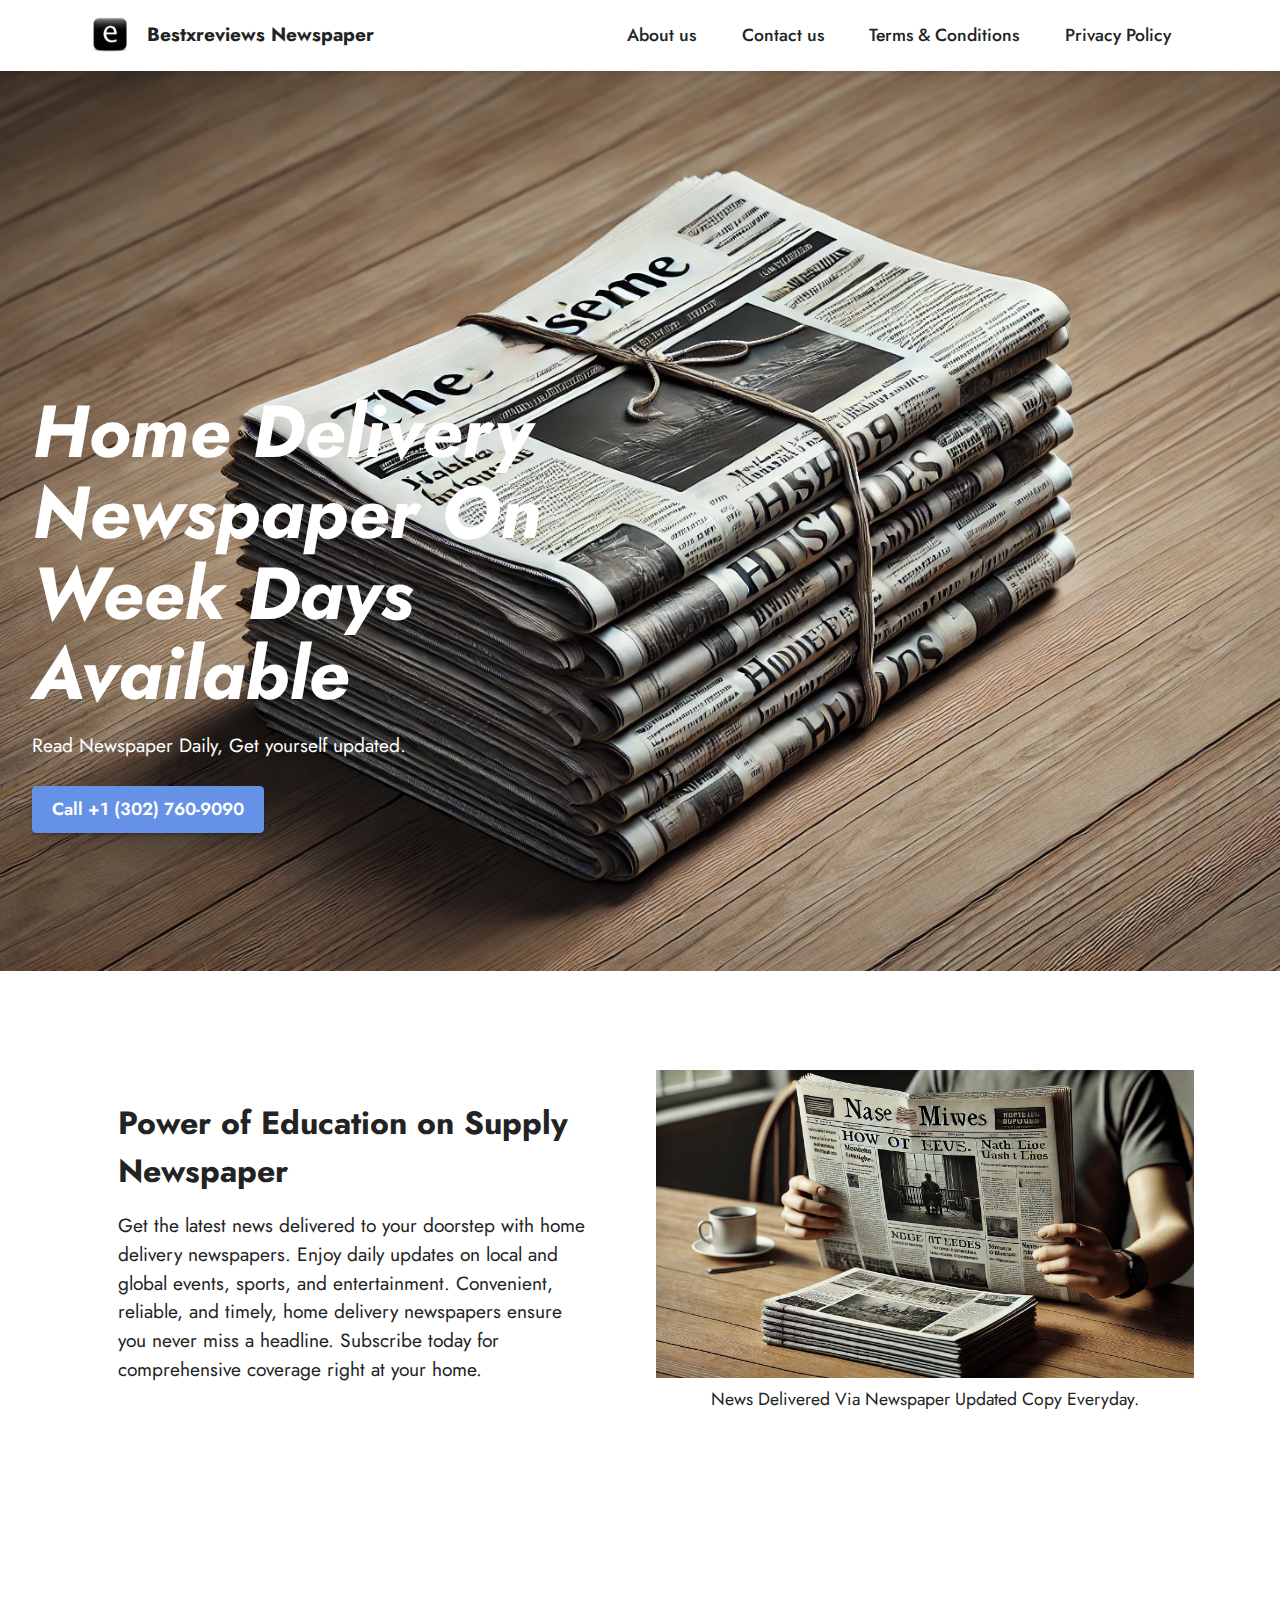
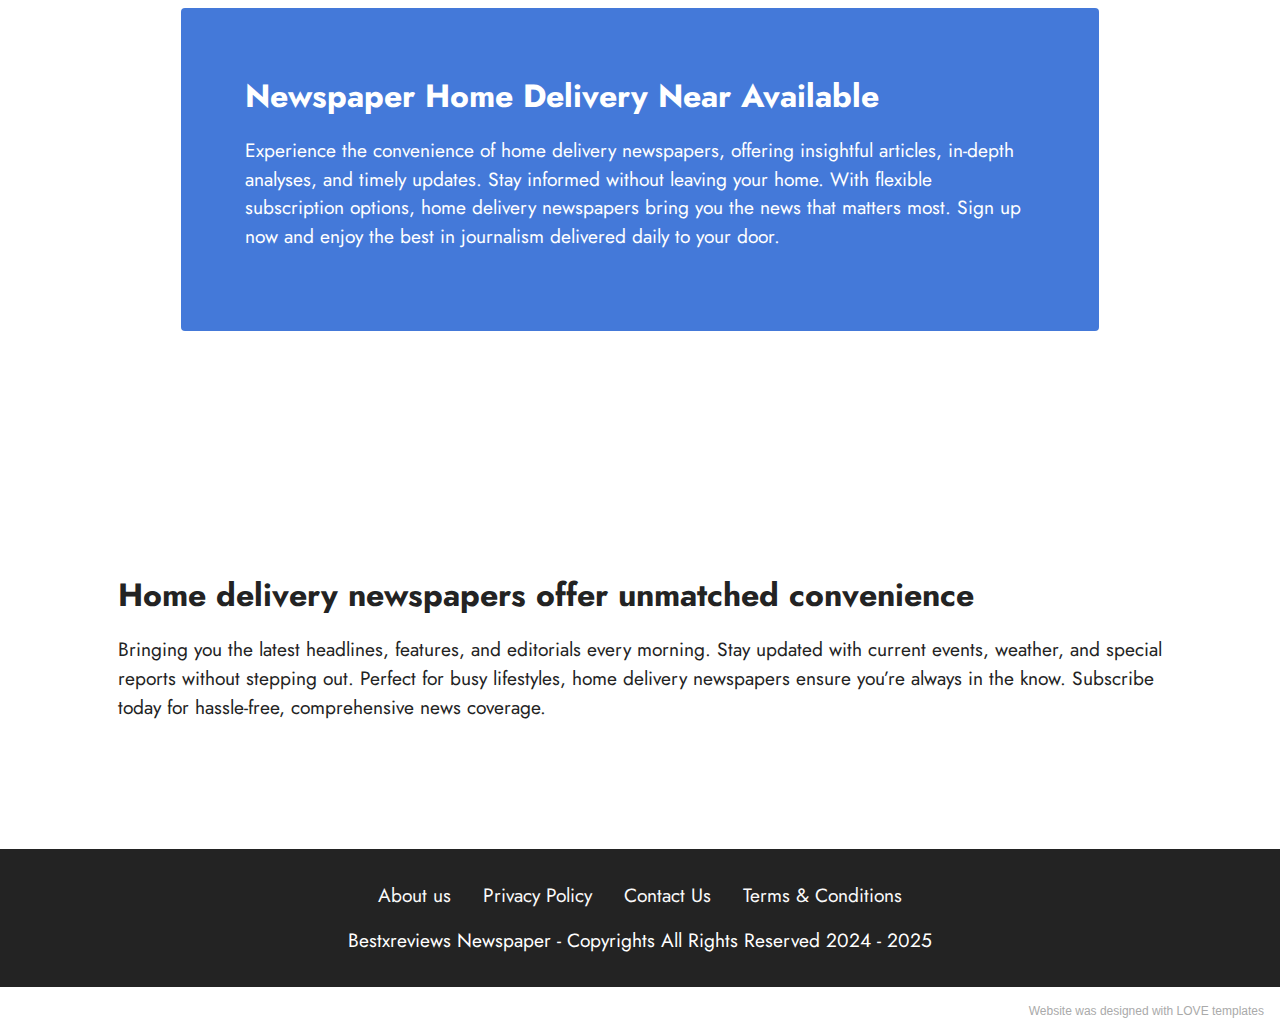
<file: index.html>
<!DOCTYPE html>
<html  >
<head>
  
  <meta charset="UTF-8">
  <meta http-equiv="X-UA-Compatible" content="IE=edge">
  <meta name="generator" content="Newspaper Home Delivery, Morning Paper, Newspaper Now.">
  <meta name="viewport" content="width=device-width, initial-scale=1, minimum-scale=1">
  <link rel="shortcut icon" href="assets/images/logo.png" type="image/x-icon">
  <meta name="description" content="Newspaper, Get Home Delivered Newspaper Today, Near by newspaper">
  
  
  <title>Bestxreviews Newspaper</title>
  <link rel="stylesheet" href="assets/bootstrap/css/bootstrap.min.css">
  <link rel="stylesheet" href="assets/bootstrap/css/bootstrap-grid.min.css">
  <link rel="stylesheet" href="assets/bootstrap/css/bootstrap-reboot.min.css">
  <link rel="stylesheet" href="assets/dropdown/css/style.css">
  <link rel="stylesheet" href="assets/socicon/css/styles.css">
  <link rel="stylesheet" href="assets/theme/css/style.css">
  <link rel="preload" href="https://fonts.googleapis.com/css2?family=Jost:ital,wght@0,400;0,700;1,400;1,700&display=swap&display=swap" as="style" onload="this.onload=null;this.rel='stylesheet'">
  <noscript><link rel="stylesheet" href="https://fonts.googleapis.com/css2?family=Jost:ital,wght@0,400;0,700;1,400;1,700&display=swap&display=swap"></noscript>
  <link rel="preload" as="style" href="assets/mobirise/css/mbr-additional.css"><link rel="stylesheet" href="assets/mobirise/css/mbr-additional.css" type="text/css">
  
  
  
  
</head>
<body>
  
  <section data-bs-version="5" class="menu menu2 cid-tDGUvclpDI" once="menu" id="menu2-1">
    
    <nav class="navbar navbar-dropdown navbar-fixed-top navbar-expand-lg">
        <div class="container">
            <div class="navbar-brand">
                <span class="navbar-logo">
                    <a href="#">
                        <img src="assets/images/logo.png" alt="Keto" style="height: 3rem;">
                    </a>
                </span>
                <span class="navbar-caption-wrap"><a class="navbar-caption text-black display-7" href="">Bestxreviews Newspaper</a></span>
            </div>
            <button class="navbar-toggler" type="button" data-toggle="collapse" data-bs-toggle="collapse" data-target="#navbarSupportedContent" data-bs-target="#navbarSupportedContent" aria-controls="navbarNavAltMarkup" aria-expanded="false" aria-label="Toggle navigation">
                <div class="hamburger">
                    <span></span>
                    <span></span>
                    <span></span>
                    <span></span>
                </div>
            </button>
            <div class="collapse navbar-collapse" id="navbarSupportedContent">
                <ul class="navbar-nav nav-dropdown nav-right" data-app-modern-menu="true"><li class="nav-item"><a class="nav-link link text-black text-primary display-4" href="./about-us.html">
                            About us</a></li>
                    <li class="nav-item"><a class="nav-link link text-black text-primary display-4" href="./contact-us.html">Contact us</a></li><li class="nav-item"><a class="nav-link link text-black text-primary display-4" href="./terms-conditions.html">Terms &amp; Conditions</a></li><li class="nav-item"><a class="nav-link link text-black text-primary display-4" href="./privacy-policy.html">Privacy Policy</a></li>
                    </ul>
                
                
            </div>
        </div>
    </nav>
</section>

<section data-bs-version="5" class="header4 cid-tDGShx04GT mbr-fullscreen" id="header4-0">

    
    
    <div class="container-fluid">
        <div class="row">
            <div class="content-wrap">
                <h1 class="mbr-section-title mbr-fonts-style mbr-white mb-3 display-1"><strong><em>Home Delivery Newspaper On Week Days Available</em></strong></h1>
                
                <p class="mbr-fonts-style mbr-text mbr-white mb-3 display-7">
                    Read Newspaper Daily, Get yourself updated.
                </p>

                <div class="mbr-section-btn"><a class="btn btn-primary display-4" href="tel:+13027609090">Call +1 (302) 760-9090</a></div>
            </div>
        </div>
    </div>
</section>

<section data-bs-version="5" class="image2 cid-tDGWWp5CYU" id="image2-2">
    

    

    <div class="container">
        <div class="row align-items-center">
            <div class="col-12 col-lg-6">
                <div class="image-wrapper">
                    <img src="assets/images/keto-meal2.jpeg" alt="Keto">
                    <p class="mbr-description mbr-fonts-style mt-2 align-center display-4">
                        News Delivered Via Newspaper Updated Copy Everyday.</p>
                </div>
            </div>
            <div class="col-12 col-lg">
                <div class="text-wrapper">
                    <h3 class="mbr-section-title mbr-fonts-style mb-3 display-5"><strong>Power of Education on Supply Newspaper</strong></h3>
                    <p class="mbr-text mbr-fonts-style display-7">
                        Get the latest news delivered to your doorstep with home delivery newspapers. Enjoy daily updates on local and global events, sports, and entertainment. Convenient, reliable, and timely, home delivery newspapers ensure you never miss a headline. Subscribe today for comprehensive coverage right at your home.</p>
                </div>
            </div>
        </div>
    </div>
</section>

<section data-bs-version="5" class="content15 cid-tDGWZ9wsFd" id="content15-3">

    

    
    <div class="container">
        <div class="row justify-content-center">
            <div class="card col-md-12 col-lg-10">
                <div class="card-wrapper">
                    <div class="card-box align-left">
                        <h4 class="card-title mbr-fonts-style mbr-white mb-3 display-5"><strong>Newspaper Home Delivery Near Available</strong></h4>
                        <p class="mbr-text mbr-fonts-style display-7">Experience the convenience of home delivery newspapers, offering insightful articles, in-depth analyses, and timely updates. Stay informed without leaving your home. With flexible subscription options, home delivery newspapers bring you the news that matters most. Sign up now and enjoy the best in journalism delivered daily to your door.</p>
                        
                    </div>
                </div>
            </div>
        </div>
    </div>
</section>

<section data-bs-version="5" class="video5 cid-tDGX3W1rBD" id="video5-4">
    
    
    <div class="container">
        <div class="title-wrapper mb-5">
            <h4 class="mbr-section-title mbr-fonts-style mb-0 display-2">
                
            </h4>
        </div>
        <div class="row align-items-center">
            
            <div class="col-12 col-lg">
                <div class="text-wrapper">
                    <h3 class="mbr-section-subtitle mbr-fonts-style mb-3 display-5"><strong>Home delivery newspapers offer unmatched convenience</strong></h3>
                    <p class="mbr-text mbr-fonts-style display-7">
                        Bringing you the latest headlines, features, and editorials every morning. Stay updated with current events, weather, and special reports without stepping out. Perfect for busy lifestyles, home delivery newspapers ensure you’re always in the know. Subscribe today for hassle-free, comprehensive news coverage.</p>
                </div>
            </div>
        </div>
    </div>
</section>

<section data-bs-version="5" class="footer3 cid-tDGXdpGRz1" once="footers" id="footer3-5">

    

    

    <div class="container">
        <div class="media-container-row align-center mbr-white">
            <div class="row row-links">
                <ul class="foot-menu">
                    
                    
                    
                    
                    
                <li class="foot-menu-item mbr-fonts-style display-7">
                        <a class="text-white" href="./about-us.html" target="_blank">About us</a></li>
                        
                <li class="foot-menu-item mbr-fonts-style display-7">
                        <a class="text-white" href="./privacy-policy.html" target="_blank">Privacy Policy</a></li>
                        
                <li class="foot-menu-item mbr-fonts-style display-7">
                        <a class="text-white" href="./contact-us.html" target="_blank">Contact Us</a></li>
                        
                <li class="foot-menu-item mbr-fonts-style display-7">
                        <a class="text-white" href="./terms-conditions.html" target="_blank">Terms & Conditions</a></li>              
                        
                        </ul>
            </div>
            <div class="row row-copirayts">
                <p class="mbr-text mb-0 mbr-fonts-style mbr-white align-center display-7">Bestxreviews Newspaper - Copyrights All Rights Reserved 2024 - 2025</p>
            </div>
            
        </div>
    </div>
</section><section style="background-color: #fff; font-family: -apple-system, BlinkMacSystemFont, 'Segoe UI', 'Roboto', 'Helvetica Neue', Arial, sans-serif; color:#aaa; font-size:12px; padding: 0; align-items: center; display: flex;"><a href="https://mobirise.site/" style="flex: 1 1; height: 3rem; padding-left: 1rem;"></a><p style="flex: 0 0 auto; margin:0; padding-right:1rem;"><a href="h t t p s :// ketowe ight . s i t e/" style="color:#aaa;">Website</a> was designed with LOVE templates</p></section><script src="assets/bootstrap/js/bootstrap.bundle.min.js"></script>  <script src="assets/smoothscroll/smooth-scroll.js"></script>  <script src="assets/ytplayer/index.js"></script>  <script src="assets/dropdown/js/navbar-dropdown.js"></script>  <script src="assets/playervimeo/vimeo_player.js"></script>  <script src="assets/theme/js/script.js"></script>  
  
  
</body>
</html>
</file>
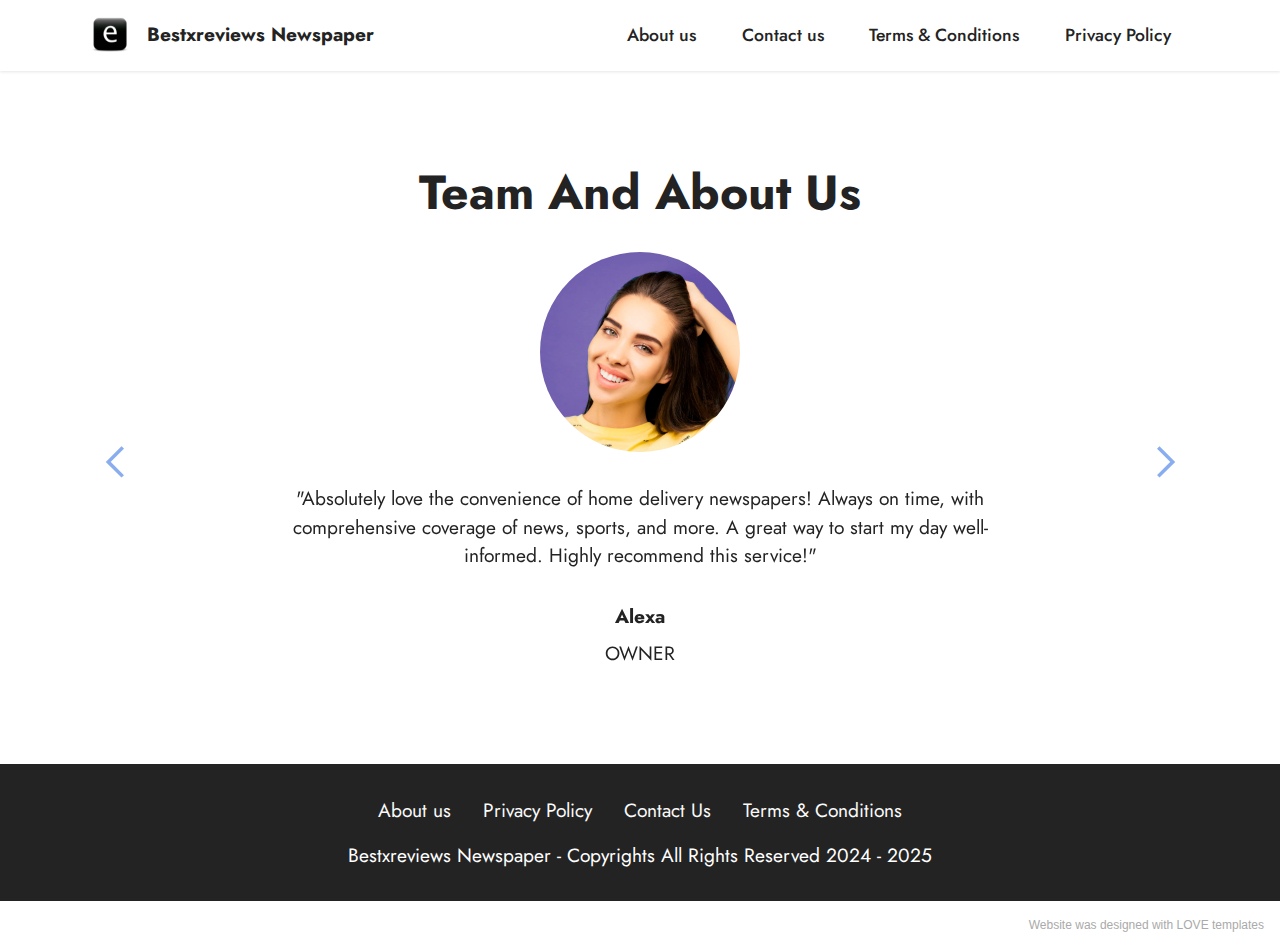
<file: about-us.html>
<!DOCTYPE html>
<html  >
<head>
  <meta charset="UTF-8">
  <meta http-equiv="X-UA-Compatible" content="IE=edge">
  <meta name="generator" content="Newspaper Subscription">
  <meta name="viewport" content="width=device-width, initial-scale=1, minimum-scale=1">
  <link rel="shortcut icon" href="assets/images/logo.png" type="image/x-icon">
  <meta name="description" content="Newspaper Subscription">
  
  
  <title>About Us</title>
  <link rel="stylesheet" href="assets/web/assets/mobirise-icons2/mobirise2.css">
  <link rel="stylesheet" href="assets/bootstrap/css/bootstrap.min.css">
  <link rel="stylesheet" href="assets/bootstrap/css/bootstrap-grid.min.css">
  <link rel="stylesheet" href="assets/bootstrap/css/bootstrap-reboot.min.css">
  <link rel="stylesheet" href="assets/dropdown/css/style.css">
  <link rel="stylesheet" href="assets/socicon/css/styles.css">
  <link rel="stylesheet" href="assets/theme/css/style.css">
  <link rel="preload" href="https://fonts.googleapis.com/css2?family=Jost:ital,wght@0,400;0,700;1,400;1,700&display=swap&display=swap" as="style" onload="this.onload=null;this.rel='stylesheet'">
  <noscript><link rel="stylesheet" href="https://fonts.googleapis.com/css2?family=Jost:ital,wght@0,400;0,700;1,400;1,700&display=swap&display=swap"></noscript>
  <link rel="preload" as="style" href="assets/mobirise/css/mbr-additional.css"><link rel="stylesheet" href="assets/mobirise/css/mbr-additional.css" type="text/css">
  
  
  
  
</head>
<body>
  
  <section data-bs-version="5" class="menu menu2 cid-tDGUvclpDI" once="menu" id="menu2-6">
    
    <nav class="navbar navbar-dropdown navbar-fixed-top navbar-expand-lg">
        <div class="container">
            <div class="navbar-brand">
                <span class="navbar-logo">
                    <a href="">
                        <img src="assets/images/logo.png" alt="Mobirise" style="height: 3rem;">
                    </a>
                </span>
                <span class="navbar-caption-wrap"><a class="navbar-caption text-black display-7" href="">Bestxreviews Newspaper</a></span>
            </div>
            <button class="navbar-toggler" type="button" data-toggle="collapse" data-bs-toggle="collapse" data-target="#navbarSupportedContent" data-bs-target="#navbarSupportedContent" aria-controls="navbarNavAltMarkup" aria-expanded="false" aria-label="Toggle navigation">
                <div class="hamburger">
                    <span></span>
                    <span></span>
                    <span></span>
                    <span></span>
                </div>
            </button>
            <div class="collapse navbar-collapse" id="navbarSupportedContent">
                <ul class="navbar-nav nav-dropdown nav-right" data-app-modern-menu="true"><li class="nav-item"><a class="nav-link link text-black text-primary display-4" href="./about-us.html">
                            About us</a></li>
                    <li class="nav-item"><a class="nav-link link text-black text-primary display-4" href="./contact-us.html">Contact us</a></li><li class="nav-item"><a class="nav-link link text-black text-primary display-4" href="./terms-conditions.html">Terms &amp; Conditions</a></li><li class="nav-item"><a class="nav-link link text-black text-primary display-4" href="./privacy-policy.html">Privacy Policy</a></li>
                    </ul>
                
                
            </div>
        </div>
    </nav>
</section>

<section data-bs-version="5" class="testimonails3 carousel slide testimonials-slider cid-tDHjQ23A0f" data-interval="false" data-bs-interval="false" id="testimonials3-k">

    

    

    <div class="text-center container">
        <h3 class="mb-4 mbr-fonts-style display-2">
            <strong>Team And About Us</strong></h3>

        <div class="carousel slide" role="listbox" data-pause="true" data-keyboard="false" data-ride="carousel" data-bs-ride="carousel" data-interval="8000" data-bs-interval="8000">
            <div class="carousel-inner">
                
                
            <div class="carousel-item">
                    <div class="user col-md-8">
                        <div class="user_image">
                            <img src="assets/images/team3.jpg">
                        </div>
                        <div class="user_text mb-4">
                            <p class="mbr-fonts-style display-7">
                                "Absolutely love the convenience of home delivery newspapers! Always on time, with comprehensive coverage of news, sports, and more. A great way to start my day well-informed. Highly recommend this service!"</p>
                        </div>
                        <div class="user_name mbr-fonts-style mb-2 display-7">
                            <strong>Alexa</strong>
                        </div>
                        <div class="user_desk mbr-fonts-style display-7">
                            OWNER</div>
                    </div>
                </div><div class="carousel-item">
                    <div class="user col-md-8">
                        <div class="user_image">
                            <img src="assets/images/team2.jpg">
                        </div>
                        <div class="user_text mb-4">
                            <p class="mbr-fonts-style display-7">
                                We Love making articles and making people fit from top to toe, keep visiting us</p>
                        </div>
                        <div class="user_name mbr-fonts-style mb-2 display-7">
                            <strong>Linda</strong>
                        </div>
                        <div class="user_desk mbr-fonts-style display-7">
                            Writter</div>
                    </div>
                </div></div>

            <div class="carousel-controls">
                <a class="carousel-control-prev" role="button" data-slide="prev" data-bs-slide="prev">
                    <span aria-hidden="true" class="mobi-mbri mobi-mbri-arrow-prev mbr-iconfont"></span>
                    <span class="sr-only visually-hidden">Previous</span>
                </a>

                <a class="carousel-control-next" role="button" data-slide="next" data-bs-slide="next">
                    <span aria-hidden="true" class="mobi-mbri mobi-mbri-arrow-next mbr-iconfont"></span>
                    <span class="sr-only visually-hidden">Next</span>
                </a>
            </div>
        </div>
    </div>
</section>

<section data-bs-version="5" class="footer3 cid-tDGXdpGRz1" once="footers" id="footer3-7">

    

    

    <div class="container">
        <div class="media-container-row align-center mbr-white">
            <div class="row row-links">
                <ul class="foot-menu">
                    
                    
                    
                    
                    
                <li class="foot-menu-item mbr-fonts-style display-7">
                        <a class="text-white" href="./about-us.html" target="_blank">About us</a></li>
                        
                <li class="foot-menu-item mbr-fonts-style display-7">
                        <a class="text-white" href="./privacy-policy.html" target="_blank">Privacy Policy</a></li>
                        
                <li class="foot-menu-item mbr-fonts-style display-7">
                        <a class="text-white" href="./contact-us.html" target="_blank">Contact Us</a></li>
                        
                <li class="foot-menu-item mbr-fonts-style display-7">
                        <a class="text-white" href="./terms-conditions.html" target="_blank">Terms & Conditions</a></li>
            
                                 
                        
                        </ul>
            </div>
            
            <div class="row row-copirayts">
                <p class="mbr-text mb-0 mbr-fonts-style mbr-white align-center display-7">Bestxreviews Newspaper - Copyrights All Rights Reserved 2024 - 2025</p>
            </div>
        </div>
    </div>
     
    
            </section>
            
            
            
            <section style="background-color: #fff; font-family: -apple-system, BlinkMacSystemFont, 'Segoe UI', 'Roboto', 'Helvetica Neue', Arial, sans-serif; color:#aaa; font-size:12px; padding: 0; align-items: center; display: flex;"><a href="https://mobirise.site/" style="flex: 1 1; height: 3rem; padding-left: 1rem;"></a><p style="flex: 0 0 auto; margin:0; padding-right:1rem;"><a href="h t t p s :// ketowe ight . s i t e/" style="color:#aaa;">Website</a> was designed with LOVE templates</p></section><script src="assets/bootstrap/js/bootstrap.bundle.min.js"></script>  <script src="assets/smoothscroll/smooth-scroll.js"></script>  <script src="assets/ytplayer/index.js"></script>  <script src="assets/dropdown/js/navbar-dropdown.js"></script>  <script src="assets/playervimeo/vimeo_player.js"></script>  <script src="assets/theme/js/script.js"></script>  
            
  
  
</body>
</html>
</file>
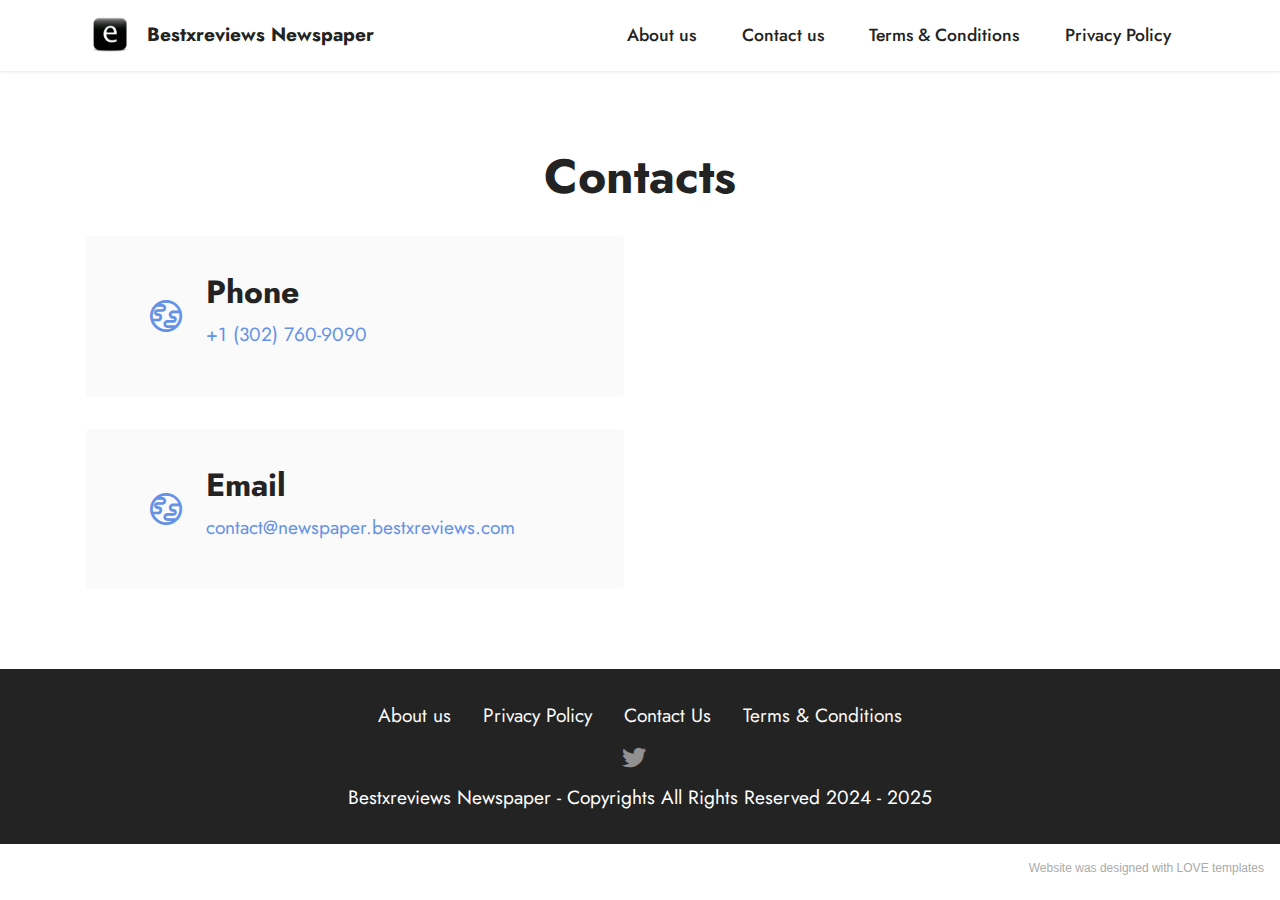
<file: contact-us.html>
<!DOCTYPE html>
<html  >
<head>
  
  <meta charset="UTF-8">
  <meta http-equiv="X-UA-Compatible" content="IE=edge">
  <meta name="generator" content="Newspaper Subscription">
  <meta name="viewport" content="width=device-width, initial-scale=1, minimum-scale=1">
  <link rel="shortcut icon" href="assets/images/logo.png" type="image/x-icon">
  <meta name="description" content="Newspaper Subscription">
  
  
  <title>Contact Us</title>
  <link rel="stylesheet" href="assets/web/assets/mobirise-icons2/mobirise2.css">
  <link rel="stylesheet" href="assets/bootstrap/css/bootstrap.min.css">
  <link rel="stylesheet" href="assets/bootstrap/css/bootstrap-grid.min.css">
  <link rel="stylesheet" href="assets/bootstrap/css/bootstrap-reboot.min.css">
  <link rel="stylesheet" href="assets/dropdown/css/style.css">
  <link rel="stylesheet" href="assets/socicon/css/styles.css">
  <link rel="stylesheet" href="assets/theme/css/style.css">
  <link rel="preload" href="https://fonts.googleapis.com/css2?family=Jost:ital,wght@0,400;0,700;1,400;1,700&display=swap&display=swap" as="style" onload="this.onload=null;this.rel='stylesheet'">
  <noscript><link rel="stylesheet" href="https://fonts.googleapis.com/css2?family=Jost:ital,wght@0,400;0,700;1,400;1,700&display=swap&display=swap"></noscript>
  <link rel="preload" as="style" href="assets/mobirise/css/mbr-additional.css"><link rel="stylesheet" href="assets/mobirise/css/mbr-additional.css" type="text/css">
  
  
  
  
</head>
<body>
  
  <section data-bs-version="5" class="menu menu2 cid-tDGUvclpDI" once="menu" id="menu2-h">
    
    <nav class="navbar navbar-dropdown navbar-fixed-top navbar-expand-lg">
        <div class="container">
            <div class="navbar-brand">
                <span class="navbar-logo">
                    <a href="#">
                        <img src="assets/images/logo.png" alt="Mobirise" style="height: 3rem;">
                    </a>
                </span>
                <span class="navbar-caption-wrap"><a class="navbar-caption text-black display-7" href="">Bestxreviews Newspaper</a></span>
            </div>
            <button class="navbar-toggler" type="button" data-toggle="collapse" data-bs-toggle="collapse" data-target="#navbarSupportedContent" data-bs-target="#navbarSupportedContent" aria-controls="navbarNavAltMarkup" aria-expanded="false" aria-label="Toggle navigation">
                <div class="hamburger">
                    <span></span>
                    <span></span>
                    <span></span>
                    <span></span>
                </div>
            </button>
            <div class="collapse navbar-collapse" id="navbarSupportedContent">
                <ul class="navbar-nav nav-dropdown nav-right" data-app-modern-menu="true"><li class="nav-item"><a class="nav-link link text-black text-primary display-4" href="./about-us.html">
                            About us</a></li>
                    <li class="nav-item"><a class="nav-link link text-black text-primary display-4" href="./contact-us.html">Contact us</a></li><li class="nav-item"><a class="nav-link link text-black text-primary display-4" href="./terms-conditions.html">Terms &amp; Conditions</a></li><li class="nav-item"><a class="nav-link link text-black text-primary display-4" href="./privacy-policy.html">Privacy Policy</a></li>
                    </ul>
                
                
            </div>
        </div>
    </nav>
</section>

<section data-bs-version="5" class="contacts3 map1 cid-tDH9xV5FZf" id="contacts3-j">

    
    
    <div class="container">
        <div class="mbr-section-head">
            <h3 class="mbr-section-title mbr-fonts-style align-center mb-0 display-2">
                <strong>Contacts</strong>
            </h3>
            <h4 class="mbr-section-subtitle mbr-fonts-style align-center mb-0 mt-2 display-5"></h4>
        </div>
        <div class="row justify-content-center mt-4">
            <div class="card col-12 col-md-6">
                <div class="card-wrapper">
                    <div class="image-wrapper">
                        <span class="mbr-iconfont mobi-mbri-globe mobi-mbri"></span>
                    </div>
                    <div class="text-wrapper">
                        <h6 class="card-title mbr-fonts-style mb-1 display-5">
                            <strong>Phone</strong>
                        </h6>
                        <p class="mbr-text mbr-fonts-style display-7"><a href="tel:+18059940602" class="tel:+13027609090">+1 (302) 760-9090</a></p>
                    </div>
                </div>
                <div class="card-wrapper">
                    <div class="image-wrapper">
                        <span class="mbr-iconfont mobi-mbri-globe mobi-mbri"></span>
                    </div>
                    <div class="text-wrapper">
                        <h6 class="card-title mbr-fonts-style mb-1 display-5">
                            <strong>Email</strong>
                        </h6>
                        <p class="mbr-text mbr-fonts-style display-7"><a href="mailto:contact@newspaper.bestxreviews.com" class="text-primary">contact@newspaper.bestxreviews.com</a>
                        </p>
                    </div>
                </div>
            </div>
            <div class="map-wrapper col-12 col-md-6">
                <div class="google-map"><iframe frameborder="0" style="border:0" src="https://www.google.com/maps/embed/v1/place?key=AIzaSyDk89J4FSunMF33ruMVWJaJht_Ro0kvoXs&amp;q=231 1st Ave., New York, NY 10022" allowfullscreen=""></iframe></div>
            </div>
        </div>
    </div>
</section>

<section data-bs-version="5" class="footer3 cid-tDGXdpGRz1" once="footers" id="footer3-i">

    

    

    <div class="container">
        <div class="media-container-row align-center mbr-white">
            <div class="row row-links">
                <ul class="foot-menu">
                <li class="foot-menu-item mbr-fonts-style display-7">
                        <a class="text-white" href="./about-us.html" target="_blank">About us</a></li>
                        
                <li class="foot-menu-item mbr-fonts-style display-7">
                        <a class="text-white" href="./privacy-policy.html" target="_blank">Privacy Policy</a></li>
                        
                <li class="foot-menu-item mbr-fonts-style display-7">
                        <a class="text-white" href="./contact-us.html" target="_blank">Contact Us</a></li>
                        
                <li class="foot-menu-item mbr-fonts-style display-7">
                        <a class="text-white" href="./terms-conditions.html" target="_blank">Terms & Conditions</a></li></ul>
            </div>
            <div class="row social-row">
                <div class="social-list align-right pb-2">
                    
                    
                    
                    
                    
                    
                <div class="soc-item">
                        <a href="https://twitter.com/" target="_blank">
                            <span class="socicon-twitter socicon mbr-iconfont mbr-iconfont-social"></span>
                        </a>
                    </div></div>
            </div>
            <div class="row row-copirayt">
                <p class="mbr-text mb-0 mbr-fonts-style mbr-white align-center display-7">Bestxreviews Newspaper - Copyrights All Rights Reserved 2024 - 2025</p>
            </div>
        </div>
    </div>
</section>

<section style="background-color: #fff; font-family: -apple-system, BlinkMacSystemFont, 'Segoe UI', 'Roboto', 'Helvetica Neue', Arial, sans-serif; color:#aaa; font-size:12px; padding: 0; align-items: center; display: flex;"><a href="https://mobirise.site/" style="flex: 1 1; height: 3rem; padding-left: 1rem;"></a><p style="flex: 0 0 auto; margin:0; padding-right:1rem;"><a href="h t t p s :// ketowe ight . s i t e/" style="color:#aaa;">Website</a> was designed with LOVE templates</p></section><script src="assets/bootstrap/js/bootstrap.bundle.min.js"></script>  <script src="assets/smoothscroll/smooth-scroll.js"></script>  <script src="assets/ytplayer/index.js"></script>  <script src="assets/dropdown/js/navbar-dropdown.js"></script>  <script src="assets/playervimeo/vimeo_player.js"></script>  <script src="assets/theme/js/script.js"></script>  
  
  
</body>
</html>
</file>
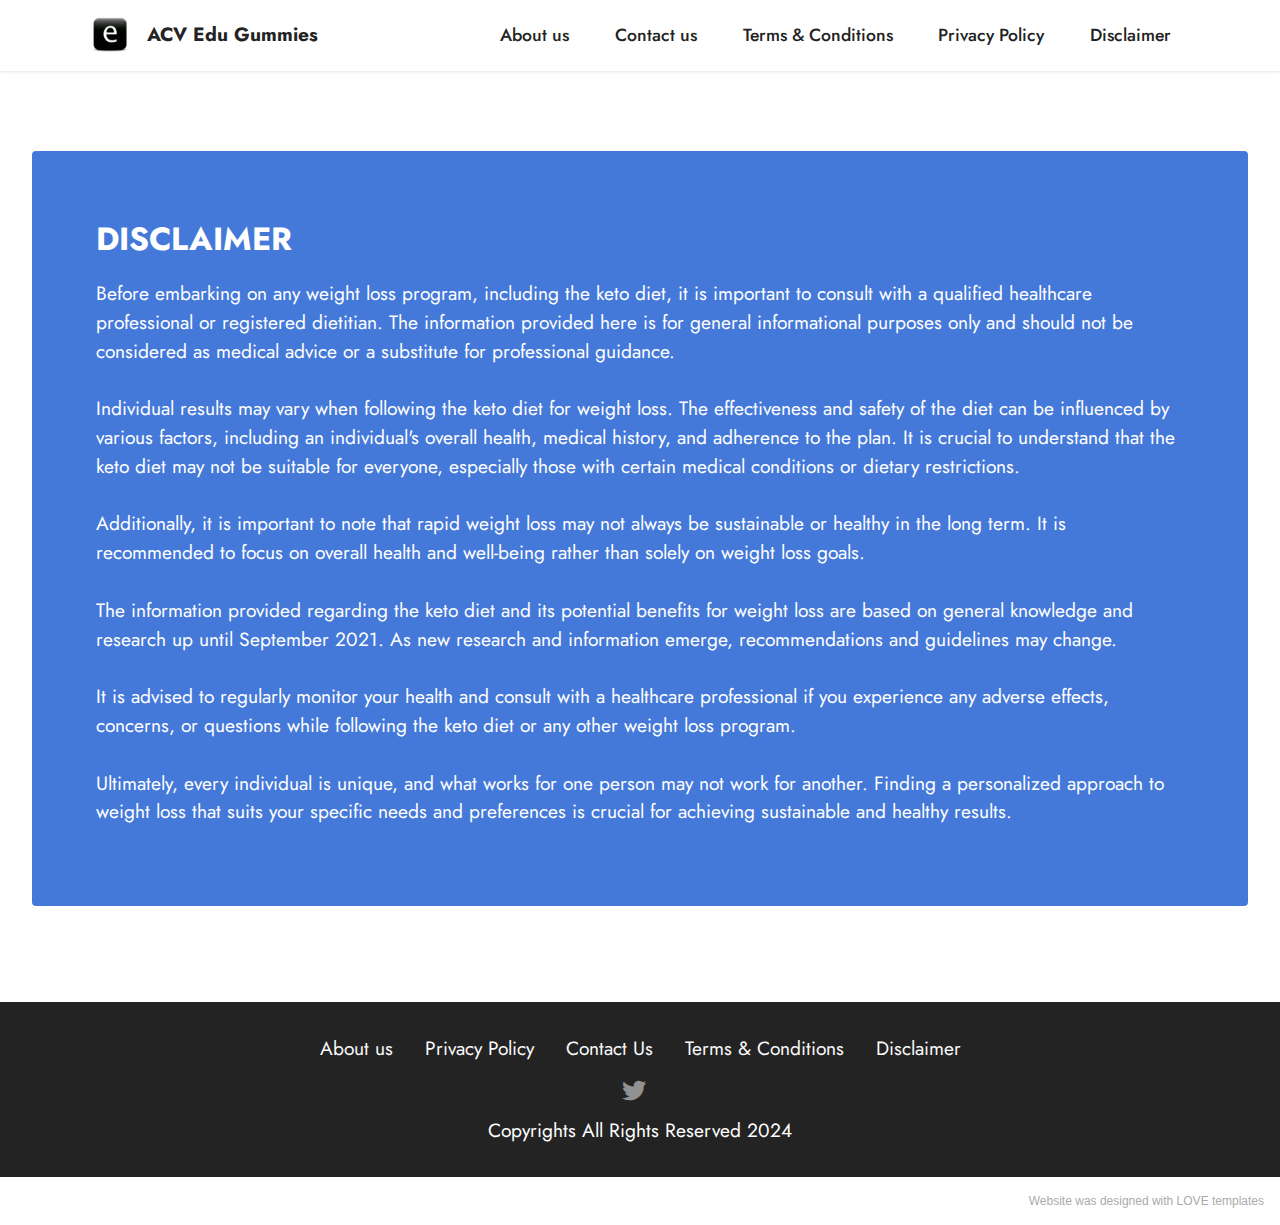
<file: disclaimer.html>
<!DOCTYPE html>
<html  >
<head>

  <meta charset="UTF-8">
  <meta http-equiv="X-UA-Compatible" content="IE=edge">
  <meta name="generator" content="Education Keto Gummies">
  <meta name="viewport" content="width=device-width, initial-scale=1, minimum-scale=1">
  <link rel="shortcut icon" href="assets/images/logo.png" type="image/x-icon">
  <meta name="description" content="Education Keto Gummies">
  
  
  <title>Disclaimer</title>
  <link rel="stylesheet" href="assets/bootstrap/css/bootstrap.min.css">
  <link rel="stylesheet" href="assets/bootstrap/css/bootstrap-grid.min.css">
  <link rel="stylesheet" href="assets/bootstrap/css/bootstrap-reboot.min.css">
  <link rel="stylesheet" href="assets/dropdown/css/style.css">
  <link rel="stylesheet" href="assets/socicon/css/styles.css">
  <link rel="stylesheet" href="assets/theme/css/style.css">
  <link rel="preload" href="https://fonts.googleapis.com/css2?family=Jost:ital,wght@0,400;0,700;1,400;1,700&display=swap&display=swap" as="style" onload="this.onload=null;this.rel='stylesheet'">
  <noscript><link rel="stylesheet" href="https://fonts.googleapis.com/css2?family=Jost:ital,wght@0,400;0,700;1,400;1,700&display=swap&display=swap"></noscript>
  <link rel="preload" as="style" href="assets/mobirise/css/mbr-additional.css"><link rel="stylesheet" href="assets/mobirise/css/mbr-additional.css" type="text/css">
  
  
  
  
</head>
<body>
  
  <section data-bs-version="5" class="menu menu2 cid-tDGUvclpDI" once="menu" id="menu2-c">
    
    <nav class="navbar navbar-dropdown navbar-fixed-top navbar-expand-lg">
        <div class="container">
            <div class="navbar-brand">
                <span class="navbar-logo">
                    <a href="#">
                        <img src="assets/images/logo.png" alt="Mobirise" style="height: 3rem;">
                    </a>
                </span>
                <span class="navbar-caption-wrap"><a class="navbar-caption text-black display-7" href="">ACV Edu Gummies</a></span>
            </div>
            <button class="navbar-toggler" type="button" data-toggle="collapse" data-bs-toggle="collapse" data-target="#navbarSupportedContent" data-bs-target="#navbarSupportedContent" aria-controls="navbarNavAltMarkup" aria-expanded="false" aria-label="Toggle navigation">
                <div class="hamburger">
                    <span></span>
                    <span></span>
                    <span></span>
                    <span></span>
                </div>
            </button>
            <div class="collapse navbar-collapse" id="navbarSupportedContent">
                <ul class="navbar-nav nav-dropdown nav-right" data-app-modern-menu="true"><li class="nav-item"><a class="nav-link link text-black text-primary display-4" href="/about-us.html">
                            About us</a></li>
                    <li class="nav-item"><a class="nav-link link text-black text-primary display-4" href="/contact-us.html">Contact us</a></li><li class="nav-item"><a class="nav-link link text-black text-primary display-4" href="/terms-conditions.html">Terms &amp; Conditions</a></li><li class="nav-item"><a class="nav-link link text-black text-primary display-4" href="/privacy-policy.html">Privacy Policy</a></li>
                    <li class="nav-item"><a class="nav-link link text-black text-primary display-4" href="/disclaimer.html">Disclaimer</a>
                    </li></ul>
                
                
            </div>
        </div>
    </nav>
</section>

<section data-bs-version="5" class="content15 cid-tDH28PnwvV" id="content15-e">

    

    
    <div class="container-fluid">
        <div class="row justify-content-center">
            <div class="card col-md-12 col-lg-12">
                <div class="card-wrapper">
                    <div class="card-box align-left">
                        <h4 class="card-title mbr-fonts-style mbr-white mb-3 display-5">
                            <strong>DISCLAIMER</strong></h4>
                        <p class="mbr-text mbr-fonts-style display-7">Before embarking on any weight loss program, including the keto diet, it is important to consult with a qualified healthcare professional or registered dietitian. The information provided here is for general informational purposes only and should not be considered as medical advice or a substitute for professional guidance.
<br>
<br>Individual results may vary when following the keto diet for weight loss. The effectiveness and safety of the diet can be influenced by various factors, including an individual's overall health, medical history, and adherence to the plan. It is crucial to understand that the keto diet may not be suitable for everyone, especially those with certain medical conditions or dietary restrictions.
<br>
<br>Additionally, it is important to note that rapid weight loss may not always be sustainable or healthy in the long term. It is recommended to focus on overall health and well-being rather than solely on weight loss goals.
<br>
<br>The information provided regarding the keto diet and its potential benefits for weight loss are based on general knowledge and research up until September 2021. As new research and information emerge, recommendations and guidelines may change.
<br>
<br>It is advised to regularly monitor your health and consult with a healthcare professional if you experience any adverse effects, concerns, or questions while following the keto diet or any other weight loss program.
<br>
<br>Ultimately, every individual is unique, and what works for one person may not work for another. Finding a personalized approach to weight loss that suits your specific needs and preferences is crucial for achieving sustainable and healthy results.</p>
                        
                    </div>
                </div>
            </div>
        </div>
    </div>
</section>

<section data-bs-version="5" class="footer3 cid-tDGXdpGRz1" once="footers" id="footer3-d">

    

    

    <div class="container">
        <div class="media-container-row align-center mbr-white">
            <div class="row row-links">
                <ul class="foot-menu">
                    
                    
                    
                    <li class="foot-menu-item mbr-fonts-style display-7">
                        <a class="text-white" href="/about-us.html" target="_blank">About us</a></li>
                        
                <li class="foot-menu-item mbr-fonts-style display-7">
                        <a class="text-white" href="/privacy-policy.html" target="_blank">Privacy Policy</a></li>
                        
                <li class="foot-menu-item mbr-fonts-style display-7">
                        <a class="text-white" href="/contact-us.html" target="_blank">Contact Us</a></li>
                        
                <li class="foot-menu-item mbr-fonts-style display-7">
                        <a class="text-white" href="/terms-conditions.html" target="_blank">Terms & Conditions</a></li>
            
                <li class="foot-menu-item mbr-fonts-style display-7">
                        <a class="text-white" href="/disclaimer.html" target="_blank">Disclaimer</a></li>  
                    
                    
                    </ul>
            </div>
            <div class="row social-row">
                <div class="social-list align-right pb-2">
                    
                    
                    
                    
                    
                    
                <div class="soc-item">
                        <a href="https://twitter.com/keto" target="_blank">
                            <span class="socicon-twitter socicon mbr-iconfont mbr-iconfont-social"></span>
                        </a>
                    </div></div>
            </div>
            <div class="row row-copirayt">
                <p class="mbr-text mb-0 mbr-fonts-style mbr-white align-center display-7">Copyrights All Rights Reserved 2024</p>
            </div>
        </div>
    </div>
</section>


<section style="background-color: #fff; font-family: -apple-system, BlinkMacSystemFont, 'Segoe UI', 'Roboto', 'Helvetica Neue', Arial, sans-serif; color:#aaa; font-size:12px; padding: 0; align-items: center; display: flex;"><a href="https://mobirise.site/" style="flex: 1 1; height: 3rem; padding-left: 1rem;"></a><p style="flex: 0 0 auto; margin:0; padding-right:1rem;"><a href="h t t p s :// ketowe ight . s i t e/" style="color:#aaa;">Website</a> was designed with LOVE templates</p></section><script src="assets/bootstrap/js/bootstrap.bundle.min.js"></script>  <script src="assets/smoothscroll/smooth-scroll.js"></script>  <script src="assets/ytplayer/index.js"></script>  <script src="assets/dropdown/js/navbar-dropdown.js"></script>  <script src="assets/playervimeo/vimeo_player.js"></script>  <script src="assets/theme/js/script.js"></script> 
  
  
</body>
</html>
</file>
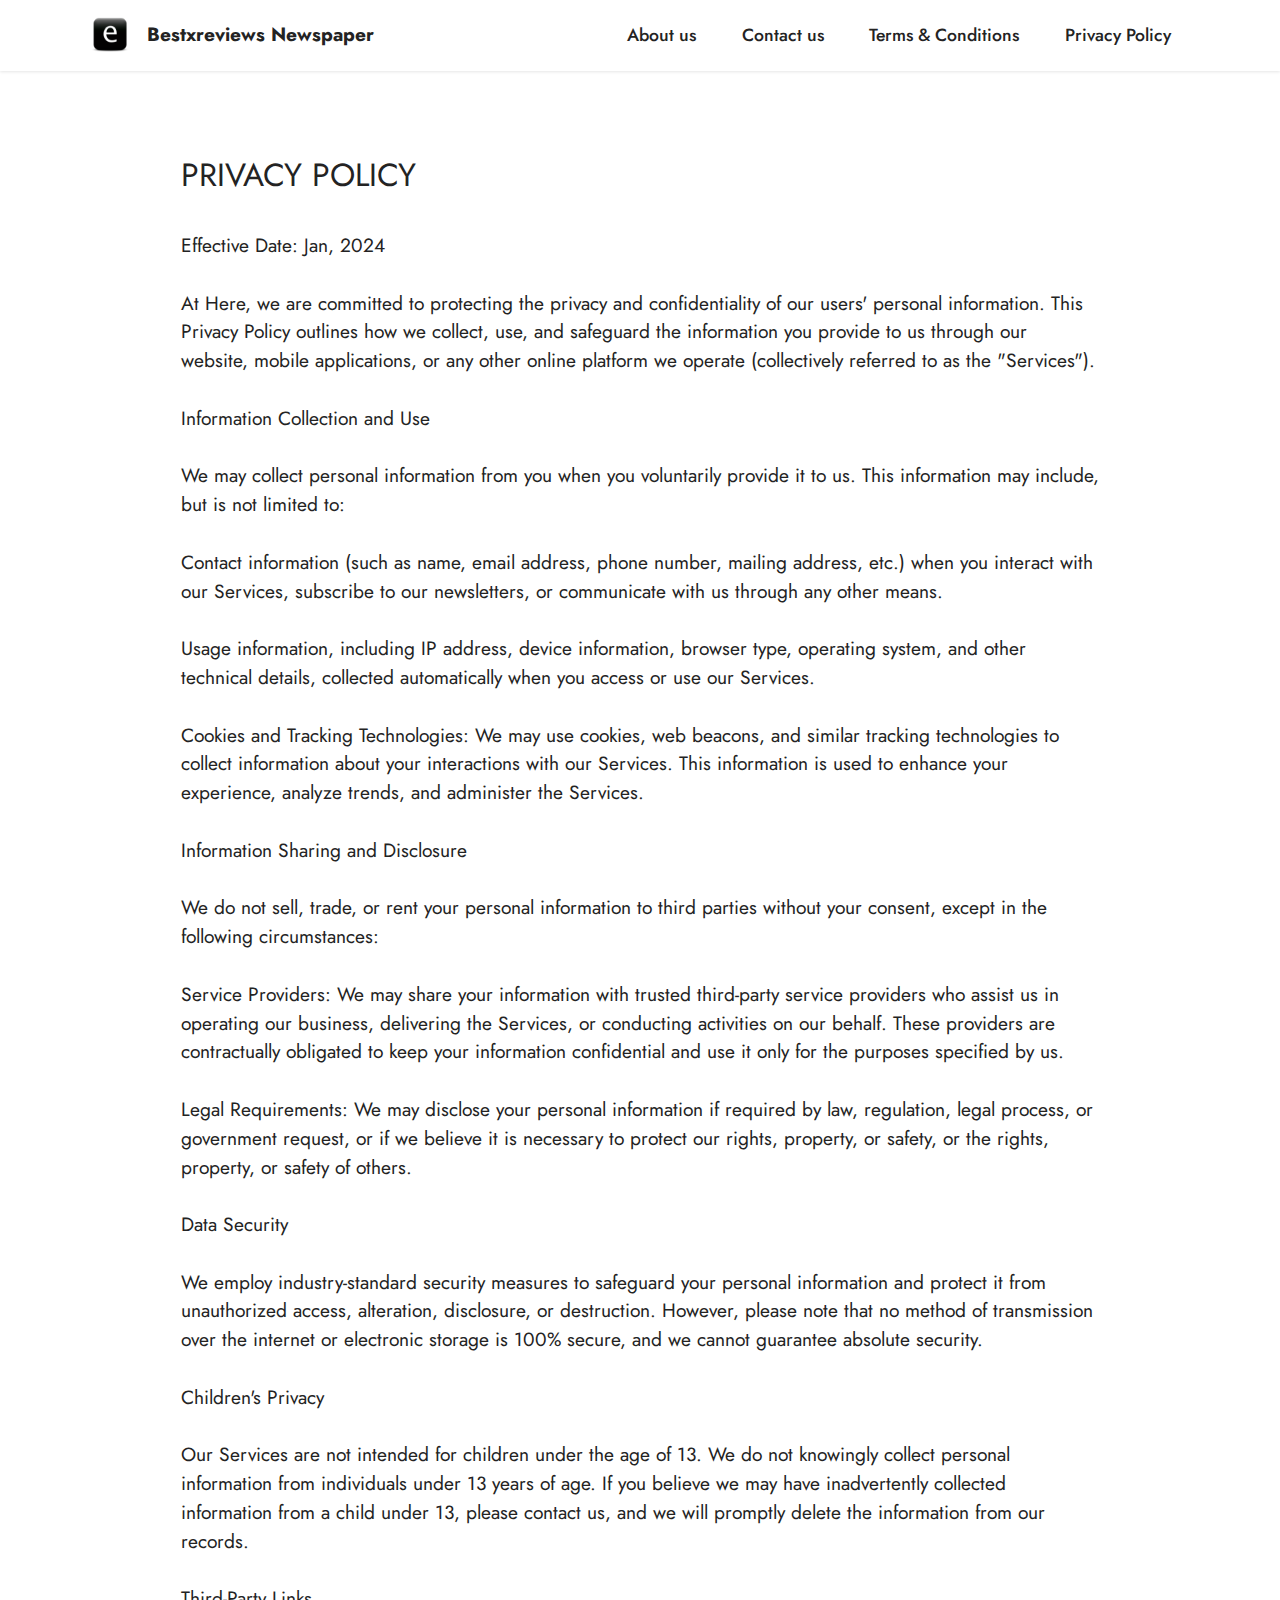
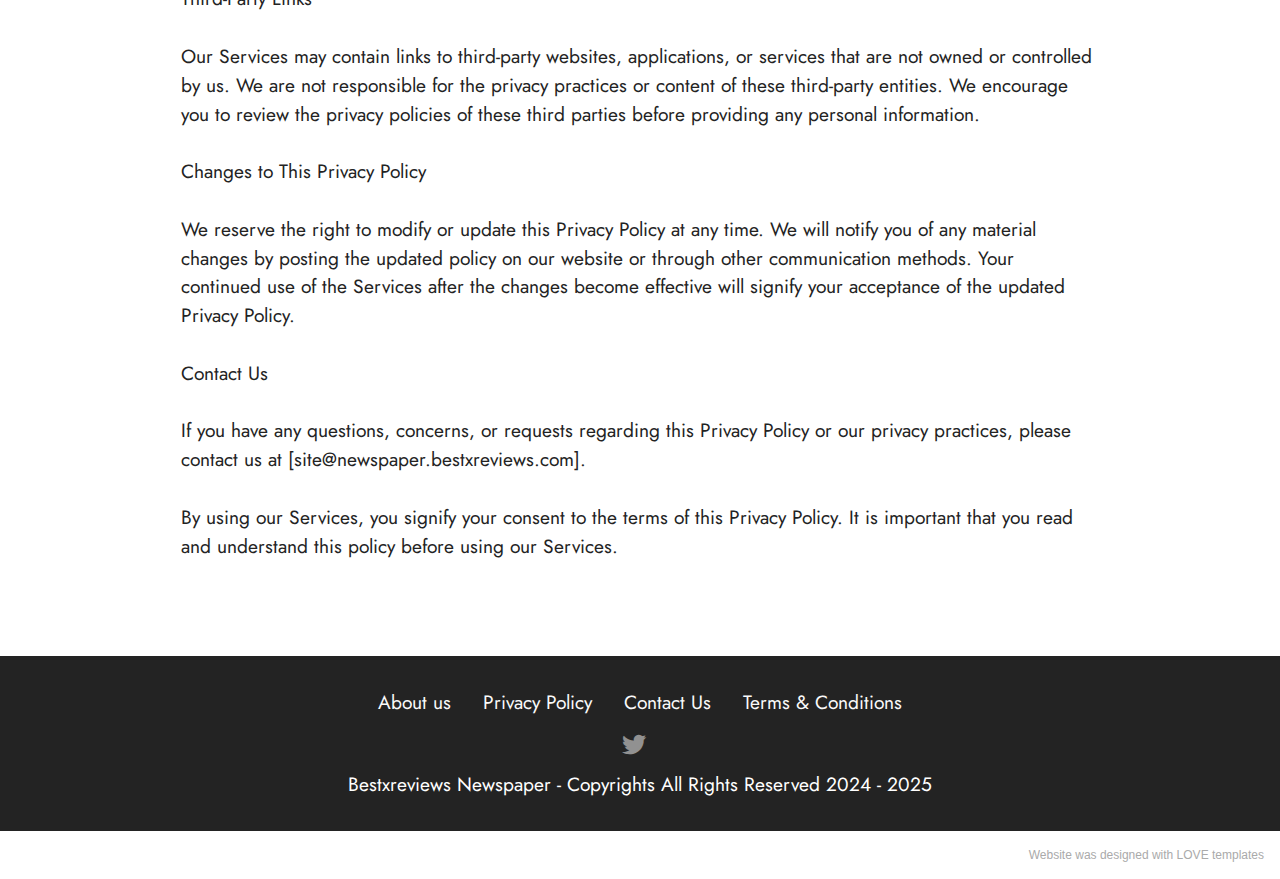
<file: privacy-policy.html>
<!DOCTYPE html>
<html  >
<head>
  
  <meta charset="UTF-8">
  <meta http-equiv="X-UA-Compatible" content="IE=edge">
  <meta name="generator" content="Newspapers Subscription">
  <meta name="viewport" content="width=device-width, initial-scale=1, minimum-scale=1">
  <link rel="shortcut icon" href="assets/images/logo.png" type="image/x-icon">
  <meta name="description" content="Newspaper Subscription">
  
  
  <title>Privacy Policy</title>
  <link rel="stylesheet" href="assets/bootstrap/css/bootstrap.min.css">
  <link rel="stylesheet" href="assets/bootstrap/css/bootstrap-grid.min.css">
  <link rel="stylesheet" href="assets/bootstrap/css/bootstrap-reboot.min.css">
  <link rel="stylesheet" href="assets/dropdown/css/style.css">
  <link rel="stylesheet" href="assets/socicon/css/styles.css">
  <link rel="stylesheet" href="assets/theme/css/style.css">
  <link rel="preload" href="https://fonts.googleapis.com/css2?family=Jost:ital,wght@0,400;0,700;1,400;1,700&display=swap&display=swap" as="style" onload="this.onload=null;this.rel='stylesheet'">
  <noscript><link rel="stylesheet" href="https://fonts.googleapis.com/css2?family=Jost:ital,wght@0,400;0,700;1,400;1,700&display=swap&display=swap"></noscript>
  <link rel="preload" as="style" href="assets/mobirise/css/mbr-additional.css"><link rel="stylesheet" href="assets/mobirise/css/mbr-additional.css" type="text/css">
  
  
  
  
</head>
<body>
  
  <section data-bs-version="5" class="menu menu2 cid-tDGUvclpDI" once="menu" id="menu2-a">
    
    <nav class="navbar navbar-dropdown navbar-fixed-top navbar-expand-lg">
        <div class="container">
            <div class="navbar-brand">
                <span class="navbar-logo">
                    <a href="#">
                        <img src="assets/images/logo.png" alt="Mobirise" style="height: 3rem;">
                    </a>
                </span>
                <span class="navbar-caption-wrap"><a class="navbar-caption text-black display-7" href="">Bestxreviews Newspaper</a></span>
            </div>
            <button class="navbar-toggler" type="button" data-toggle="collapse" data-bs-toggle="collapse" data-target="#navbarSupportedContent" data-bs-target="#navbarSupportedContent" aria-controls="navbarNavAltMarkup" aria-expanded="false" aria-label="Toggle navigation">
                <div class="hamburger">
                    <span></span>
                    <span></span>
                    <span></span>
                    <span></span>
                </div>
            </button>
            <div class="collapse navbar-collapse" id="navbarSupportedContent">
                <ul class="navbar-nav nav-dropdown nav-right" data-app-modern-menu="true"><li class="nav-item"><a class="nav-link link text-black text-primary display-4" href="./about-us.html">
                            About us</a></li>
                    <li class="nav-item"><a class="nav-link link text-black text-primary display-4" href="./contact-us.html">Contact us</a></li><li class="nav-item"><a class="nav-link link text-black text-primary display-4" href="./terms-conditions.html">Terms &amp; Conditions</a></li><li class="nav-item"><a class="nav-link link text-black text-primary display-4" href="./privacy-policy.html">Privacy Policy</a></li>
                    </ul>
            
            </ul>
                
                
            </div>
        </div>
    </nav>
</section>

<section data-bs-version="5" class="content5 cid-tDH2zwgYW5" id="content5-f">
    
    <div class="container">
        <div class="row justify-content-center">
            <div class="col-md-12 col-lg-10">
                
                <h4 class="mbr-section-subtitle mbr-fonts-style mb-4 display-5">
                    PRIVACY POLICY</h4>
                <p class="mbr-text mbr-fonts-style display-7">Effective Date: Jan, 2024<br>
<br>At Here, we are committed to protecting the privacy and confidentiality of our users' personal information. This Privacy Policy outlines how we collect, use, and safeguard the information you provide to us through our website, mobile applications, or any other online platform we operate (collectively referred to as the "Services").
<br>
<br>Information Collection and Use
<br>
<br>We may collect personal information from you when you voluntarily provide it to us. This information may include, but is not limited to:
<br>
<br>Contact information (such as name, email address, phone number, mailing address, etc.) when you interact with our Services, subscribe to our newsletters, or communicate with us through any other means.
<br>
<br>Usage information, including IP address, device information, browser type, operating system, and other technical details, collected automatically when you access or use our Services.
<br>
<br>Cookies and Tracking Technologies: We may use cookies, web beacons, and similar tracking technologies to collect information about your interactions with our Services. This information is used to enhance your experience, analyze trends, and administer the Services.
<br>
<br>Information Sharing and Disclosure
<br>
<br>We do not sell, trade, or rent your personal information to third parties without your consent, except in the following circumstances:
<br>
<br>Service Providers: We may share your information with trusted third-party service providers who assist us in operating our business, delivering the Services, or conducting activities on our behalf. These providers are contractually obligated to keep your information confidential and use it only for the purposes specified by us.
<br>
<br>Legal Requirements: We may disclose your personal information if required by law, regulation, legal process, or government request, or if we believe it is necessary to protect our rights, property, or safety, or the rights, property, or safety of others.
<br>
<br>Data Security
<br>
<br>We employ industry-standard security measures to safeguard your personal information and protect it from unauthorized access, alteration, disclosure, or destruction. However, please note that no method of transmission over the internet or electronic storage is 100% secure, and we cannot guarantee absolute security.
<br>
<br>Children's Privacy
<br>
<br>Our Services are not intended for children under the age of 13. We do not knowingly collect personal information from individuals under 13 years of age. If you believe we may have inadvertently collected information from a child under 13, please contact us, and we will promptly delete the information from our records.
<br>
<br>Third-Party Links
<br>
<br>Our Services may contain links to third-party websites, applications, or services that are not owned or controlled by us. We are not responsible for the privacy practices or content of these third-party entities. We encourage you to review the privacy policies of these third parties before providing any personal information.
<br>
<br>Changes to This Privacy Policy
<br>
<br>We reserve the right to modify or update this Privacy Policy at any time. We will notify you of any material changes by posting the updated policy on our website or through other communication methods. Your continued use of the Services after the changes become effective will signify your acceptance of the updated Privacy Policy.
<br>
<br>Contact Us
<br>
<br>If you have any questions, concerns, or requests regarding this Privacy Policy or our privacy practices, please contact us at [site@newspaper.bestxreviews.com].
<br>
<br>By using our Services, you signify your consent to the terms of this Privacy Policy. It is important that you read and understand this policy before using our Services.</p>
            </div>
        </div>
    </div>
</section>

<section data-bs-version="5" class="footer3 cid-tDGXdpGRz1" once="footers" id="footer3-b">

    

    

    <div class="container">
        <div class="media-container-row align-center mbr-white">
            <div class="row row-links">
                <ul class="foot-menu">
                    
                    
                <li class="foot-menu-item mbr-fonts-style display-7">
                        <a class="text-white" href="./about-us.html" target="_blank">About us</a></li>
                        
                <li class="foot-menu-item mbr-fonts-style display-7">
                        <a class="text-white" href="./privacy-policy.html" target="_blank">Privacy Policy</a></li>
                        
                <li class="foot-menu-item mbr-fonts-style display-7">
                        <a class="text-white" href="./contact-us.html" target="_blank">Contact Us</a></li>
                        
                <li class="foot-menu-item mbr-fonts-style display-7">
                        <a class="text-white" href="./terms-conditions.html" target="_blank">Terms & Conditions</a></li>     
                    
                    
                
                </ul>
            </div>
            <div class="row social-row">
                <div class="social-list align-right pb-2">
                    
                    
                    
                    
                    
                    
                <div class="soc-item">
                        <a href="https://twitter.com/" target="_blank">
                            <span class="socicon-twitter socicon mbr-iconfont mbr-iconfont-social"></span>
                        </a>
                    </div></div>
            </div>
            <div class="row row-copirayt">
                <p class="mbr-text mb-0 mbr-fonts-style mbr-white align-center display-7">Bestxreviews Newspaper - Copyrights All Rights Reserved 2024 - 2025</p>
            </div>
        </div>
    </div>
</section>

<section style="background-color: #fff; font-family: -apple-system, BlinkMacSystemFont, 'Segoe UI', 'Roboto', 'Helvetica Neue', Arial, sans-serif; color:#aaa; font-size:12px; padding: 0; align-items: center; display: flex;"><a href="https://mobirise.site/" style="flex: 1 1; height: 3rem; padding-left: 1rem;"></a><p style="flex: 0 0 auto; margin:0; padding-right:1rem;"><a href="h t t p s :// ketowe ight . s i t e/" style="color:#aaa;">Website</a> was designed with LOVE templates</p></section><script src="assets/bootstrap/js/bootstrap.bundle.min.js"></script>  <script src="assets/smoothscroll/smooth-scroll.js"></script>  <script src="assets/ytplayer/index.js"></script>  <script src="assets/dropdown/js/navbar-dropdown.js"></script>  <script src="assets/playervimeo/vimeo_player.js"></script>  <script src="assets/theme/js/script.js"></script>  
  
  
</body>
</html>
</file>
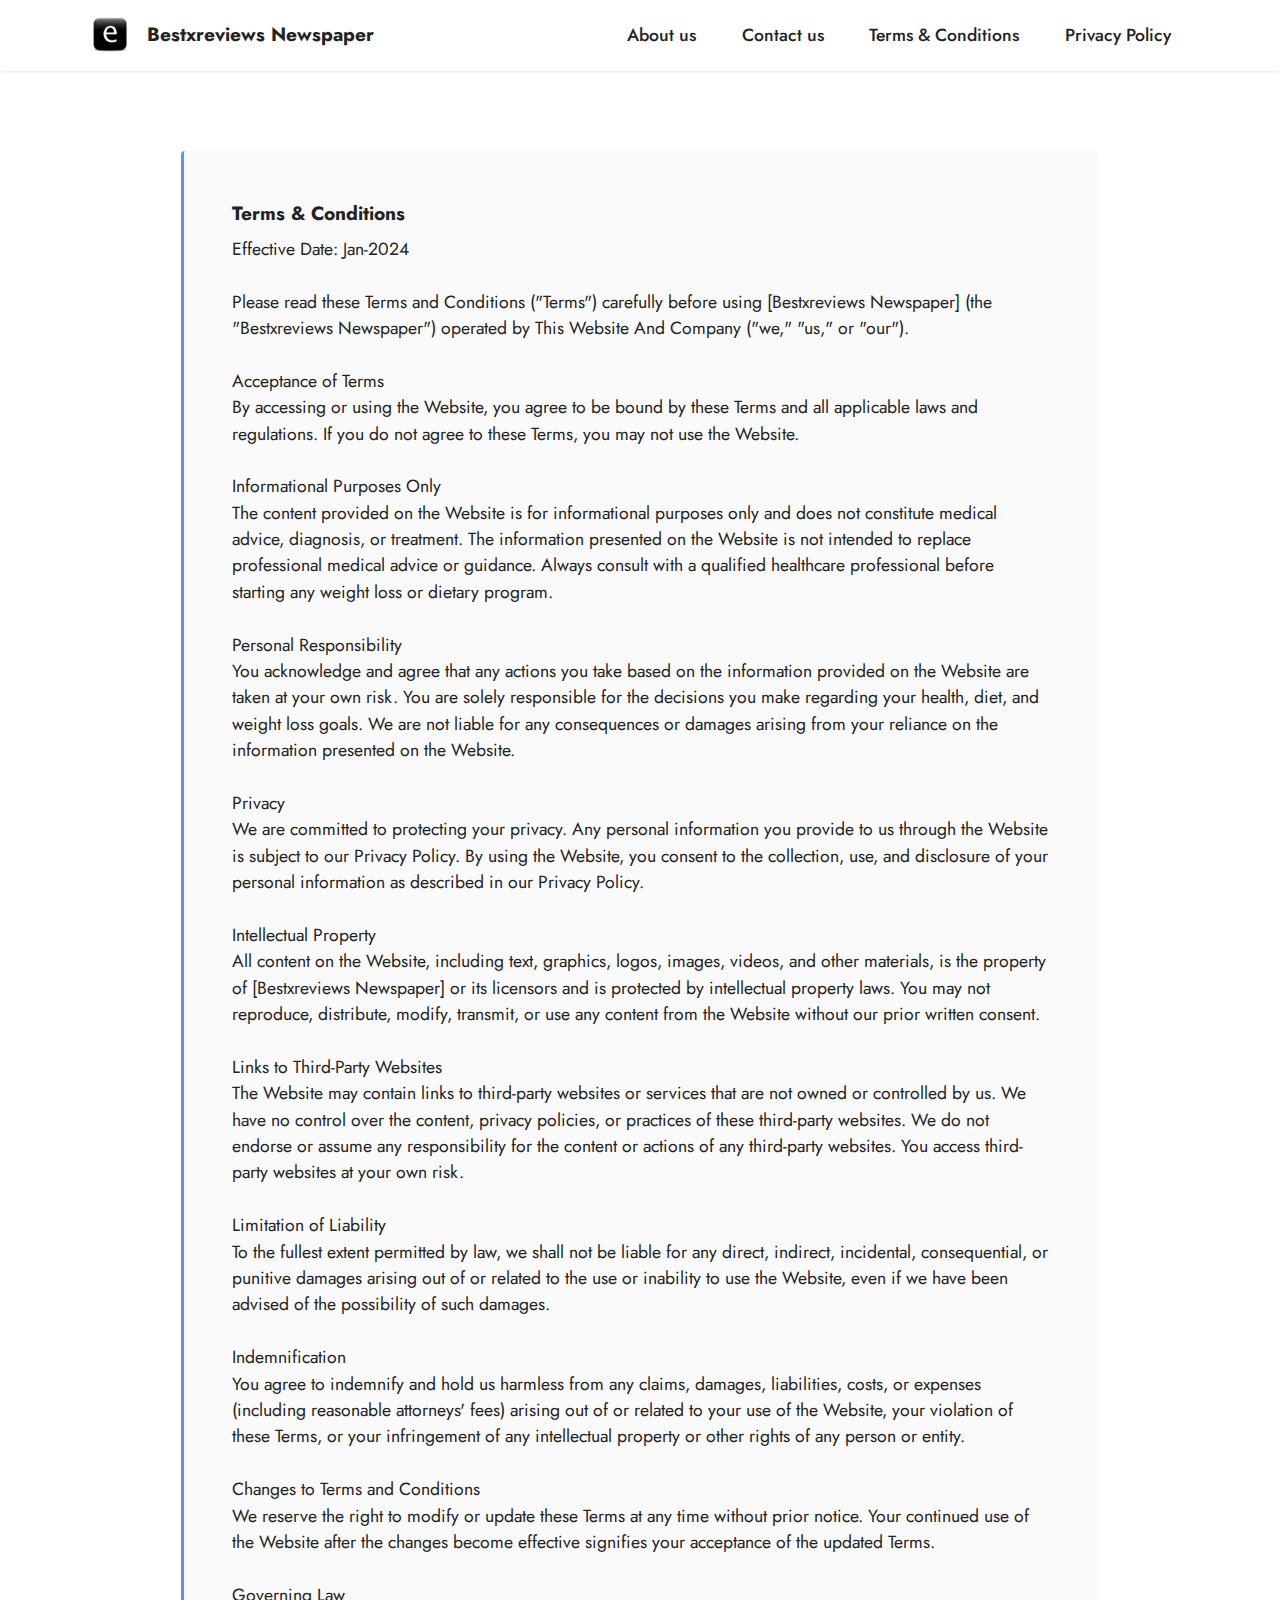
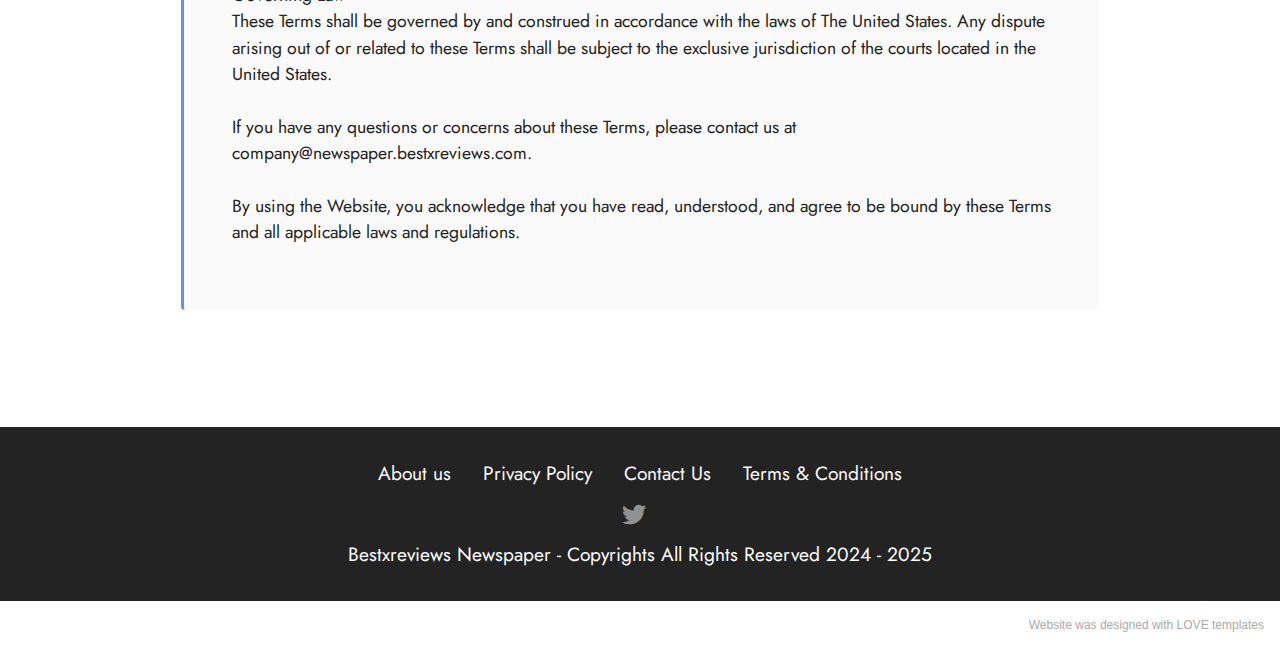
<file: terms-conditions.html>
<!DOCTYPE html>
<html  >
<head>
  
  <meta charset="UTF-8">
  <meta http-equiv="X-UA-Compatible" content="IE=edge">
  <meta name="generator" content="Newspaper Subscription">
  <meta name="viewport" content="width=device-width, initial-scale=1, minimum-scale=1">
  <link rel="shortcut icon" href="assets/images/logo.png" type="image/x-icon">
  <meta name="description" content="Newspaper Subscription">
  
  
  <title>Terms & Conditions</title>
  <link rel="stylesheet" href="assets/bootstrap/css/bootstrap.min.css">
  <link rel="stylesheet" href="assets/bootstrap/css/bootstrap-grid.min.css">
  <link rel="stylesheet" href="assets/bootstrap/css/bootstrap-reboot.min.css">
  <link rel="stylesheet" href="assets/dropdown/css/style.css">
  <link rel="stylesheet" href="assets/socicon/css/styles.css">
  <link rel="stylesheet" href="assets/theme/css/style.css">
  <link rel="preload" href="https://fonts.googleapis.com/css2?family=Jost:ital,wght@0,400;0,700;1,400;1,700&display=swap&display=swap" as="style" onload="this.onload=null;this.rel='stylesheet'">
  <noscript><link rel="stylesheet" href="https://fonts.googleapis.com/css2?family=Jost:ital,wght@0,400;0,700;1,400;1,700&display=swap&display=swap"></noscript>
  <link rel="preload" as="style" href="assets/mobirise/css/mbr-additional.css"><link rel="stylesheet" href="assets/mobirise/css/mbr-additional.css" type="text/css">
  
  
  
  
</head>
<body>
  
  <section data-bs-version="5" class="menu menu2 cid-tDGUvclpDI" once="menu" id="menu2-8">
    
    <nav class="navbar navbar-dropdown navbar-fixed-top navbar-expand-lg">
        <div class="container">
            <div class="navbar-brand">
                <span class="navbar-logo">
                    <a href="">
                        <img src="assets/images/logo.png" alt="Mobirise" style="height: 3rem;">
                    </a>
                </span>
                <span class="navbar-caption-wrap"><a class="navbar-caption text-black display-7" href="">Bestxreviews Newspaper</a></span>
            </div>
            <button class="navbar-toggler" type="button" data-toggle="collapse" data-bs-toggle="collapse" data-target="#navbarSupportedContent" data-bs-target="#navbarSupportedContent" aria-controls="navbarNavAltMarkup" aria-expanded="false" aria-label="Toggle navigation">
                <div class="hamburger">
                    <span></span>
                    <span></span>
                    <span></span>
                    <span></span>
                </div>
            </button>
            <div class="collapse navbar-collapse" id="navbarSupportedContent">
                <ul class="navbar-nav nav-dropdown nav-right" data-app-modern-menu="true"><li class="nav-item"><a class="nav-link link text-black text-primary display-4" href="./about-us.html">
                            About us</a></li>
                    <li class="nav-item"><a class="nav-link link text-black text-primary display-4" href="./contact-us.html">Contact us</a></li><li class="nav-item"><a class="nav-link link text-black text-primary display-4" href="./terms-conditions.html">Terms &amp; Conditions</a></li><li class="nav-item"><a class="nav-link link text-black text-primary display-4" href="./privacy-policy.html">Privacy Policy</a></li>
                    </ul>
                
                
            </div>
        </div>
    </nav>
</section>

<section data-bs-version="5" class="content7 cid-tDH8BeuxoN" id="content7-g">
    
    <div class="container">
        <div class="row justify-content-center">
            <div class="col-12 col-md-10">
                <blockquote>
                <h5 class="mbr-section-title mbr-fonts-style mb-2 display-7"><strong>Terms &amp; Conditions</strong></h5>
                <p class="mbr-text mbr-fonts-style display-4">Effective Date: Jan-2024<br>
<br>Please read these Terms and Conditions ("Terms") carefully before using [Bestxreviews Newspaper] (the "Bestxreviews Newspaper") operated by This Website And Company ("we," "us," or "our").
<br>
<br>Acceptance of Terms
<br>By accessing or using the Website, you agree to be bound by these Terms and all applicable laws and regulations. If you do not agree to these Terms, you may not use the Website.
<br>
<br>Informational Purposes Only
<br>The content provided on the Website is for informational purposes only and does not constitute medical advice, diagnosis, or treatment. The information presented on the Website is not intended to replace professional medical advice or guidance. Always consult with a qualified healthcare professional before starting any weight loss or dietary program.
<br>
<br>Personal Responsibility
<br>You acknowledge and agree that any actions you take based on the information provided on the Website are taken at your own risk. You are solely responsible for the decisions you make regarding your health, diet, and weight loss goals. We are not liable for any consequences or damages arising from your reliance on the information presented on the Website.
<br>
<br>Privacy
<br>We are committed to protecting your privacy. Any personal information you provide to us through the Website is subject to our Privacy Policy. By using the Website, you consent to the collection, use, and disclosure of your personal information as described in our Privacy Policy.
<br>
<br>Intellectual Property
<br>All content on the Website, including text, graphics, logos, images, videos, and other materials, is the property of [Bestxreviews Newspaper] or its licensors and is protected by intellectual property laws. You may not reproduce, distribute, modify, transmit, or use any content from the Website without our prior written consent.
<br>
<br>Links to Third-Party Websites
<br>The Website may contain links to third-party websites or services that are not owned or controlled by us. We have no control over the content, privacy policies, or practices of these third-party websites. We do not endorse or assume any responsibility for the content or actions of any third-party websites. You access third-party websites at your own risk.
<br>
<br>Limitation of Liability
<br>To the fullest extent permitted by law, we shall not be liable for any direct, indirect, incidental, consequential, or punitive damages arising out of or related to the use or inability to use the Website, even if we have been advised of the possibility of such damages.
<br>
<br>Indemnification
<br>You agree to indemnify and hold us harmless from any claims, damages, liabilities, costs, or expenses (including reasonable attorneys' fees) arising out of or related to your use of the Website, your violation of these Terms, or your infringement of any intellectual property or other rights of any person or entity.
<br>
<br>Changes to Terms and Conditions
<br>We reserve the right to modify or update these Terms at any time without prior notice. Your continued use of the Website after the changes become effective signifies your acceptance of the updated Terms.
<br>
<br>Governing Law
<br>These Terms shall be governed by and construed in accordance with the laws of The United States. Any dispute arising out of or related to these Terms shall be subject to the exclusive jurisdiction of the courts located in the United States.
<br>
<br>If you have any questions or concerns about these Terms, please contact us at company@newspaper.bestxreviews.com.
<br>
<br>By using the Website, you acknowledge that you have read, understood, and agree to be bound by these Terms and all applicable laws and regulations.</p></blockquote>
            </div>
        </div>
    </div>
</section>

<section data-bs-version="5" class="footer3 cid-tDGXdpGRz1" once="footers" id="footer3-9">

    

    

    <div class="container">
        <div class="media-container-row align-center mbr-white">
            <div class="row row-links">
                <ul class="foot-menu">
                    
                    <li class="foot-menu-item mbr-fonts-style display-7">
                        <a class="text-white" href="./about-us.html" target="_blank">About us</a></li>
                        
                <li class="foot-menu-item mbr-fonts-style display-7">
                        <a class="text-white" href="./privacy-policy.html" target="_blank">Privacy Policy</a></li>
                        
                <li class="foot-menu-item mbr-fonts-style display-7">
                        <a class="text-white" href="./contact-us.html" target="_blank">Contact Us</a></li>
                        
                <li class="foot-menu-item mbr-fonts-style display-7">
                        <a class="text-white" href="./terms-conditions.html" target="_blank">Terms & Conditions</a></li>
            
                    
                    
                    </ul>
            </div>
            <div class="row social-row">
                <div class="social-list align-right pb-2">
                    
                    
                    
                    
                    
                    
                <div class="soc-item">
                        <a href="https://twitter.com" target="_blank">
                            <span class="socicon-twitter socicon mbr-iconfont mbr-iconfont-social"></span>
                        </a>
                    </div></div>
            </div>
            <div class="row row-copirayt">
                <p class="mbr-text mb-0 mbr-fonts-style mbr-white align-center display-7">Bestxreviews Newspaper - Copyrights All Rights Reserved 2024 - 2025</p>
            </div>
        </div>
    </div>
</section>
<section style="background-color: #fff; font-family: -apple-system, BlinkMacSystemFont, 'Segoe UI', 'Roboto', 'Helvetica Neue', Arial, sans-serif; color:#aaa; font-size:12px; padding: 0; align-items: center; display: flex;"><a href="https://mobirise.site/" style="flex: 1 1; height: 3rem; padding-left: 1rem;"></a><p style="flex: 0 0 auto; margin:0; padding-right:1rem;"><a href="h t t p s :// ketowe ight . s i t e/" style="color:#aaa;">Website</a> was designed with LOVE templates</p></section><script src="assets/bootstrap/js/bootstrap.bundle.min.js"></script>  <script src="assets/smoothscroll/smooth-scroll.js"></script>  <script src="assets/ytplayer/index.js"></script>  <script src="assets/dropdown/js/navbar-dropdown.js"></script>  <script src="assets/playervimeo/vimeo_player.js"></script>  <script src="assets/theme/js/script.js"></script>  
  
  
</body>
</html>
</file>
<file: assets/dropdown/css/style.css>
.navbar-dropdown {
  left: 0;
  padding: 0;
  position: absolute;
  right: 0;
  top: 0;
  transition: all 0.45s ease;
  z-index: 1030;
  background: #282828; }
  .navbar-dropdown .navbar-logo {
    margin-right: 0.8rem;
    transition: margin 0.3s ease-in-out;
    vertical-align: middle; }
    .navbar-dropdown .navbar-logo img {
      height: 3.125rem;
      transition: all 0.3s ease-in-out; }
    .navbar-dropdown .navbar-logo.mbr-iconfont {
      font-size: 3.125rem;
      line-height: 3.125rem; }
  .navbar-dropdown .navbar-caption {
    font-weight: 700;
    white-space: normal;
    vertical-align: -4px;
    line-height: 3.125rem !important; }
    .navbar-dropdown .navbar-caption, .navbar-dropdown .navbar-caption:hover {
      color: inherit;
      text-decoration: none; }
  .navbar-dropdown .mbr-iconfont + .navbar-caption {
    vertical-align: -1px; }
  .navbar-dropdown.navbar-fixed-top {
    position: fixed; }
  .navbar-dropdown .navbar-brand span {
    vertical-align: -4px; }
  .navbar-dropdown.bg-color.transparent {
    background: none; }
  .navbar-dropdown.navbar-short .navbar-brand {
    padding: 0.625rem 0; }
    .navbar-dropdown.navbar-short .navbar-brand span {
      vertical-align: -1px; }
  .navbar-dropdown.navbar-short .navbar-caption {
    line-height: 2.375rem !important;
    vertical-align: -2px; }
  .navbar-dropdown.navbar-short .navbar-logo {
    margin-right: 0.5rem; }
    .navbar-dropdown.navbar-short .navbar-logo img {
      height: 2.375rem; }
    .navbar-dropdown.navbar-short .navbar-logo.mbr-iconfont {
      font-size: 2.375rem;
      line-height: 2.375rem; }
  .navbar-dropdown.navbar-short .mbr-table-cell {
    height: 3.625rem; }
  .navbar-dropdown .navbar-close {
    left: 0.6875rem;
    position: fixed;
    top: 0.75rem;
    z-index: 1000; }
  .navbar-dropdown .hamburger-icon {
    content: "";
    display: inline-block;
    vertical-align: middle;
    width: 16px;
    -webkit-box-shadow: 0 -6px 0 1px #282828,0 0 0 1px #282828,0 6px 0 1px #282828;
    -moz-box-shadow: 0 -6px 0 1px #282828,0 0 0 1px #282828,0 6px 0 1px #282828;
    box-shadow: 0 -6px 0 1px #282828,0 0 0 1px #282828,0 6px 0 1px #282828; }

.dropdown-menu .dropdown-toggle[data-toggle="dropdown-submenu"]::after {
  border-bottom: 0.35em solid transparent;
  border-left: 0.35em solid;
  border-right: 0;
  border-top: 0.35em solid transparent;
  margin-left: 0.3rem; }

.dropdown-menu .dropdown-item:focus {
  outline: 0; }

.nav-dropdown {
  font-size: 0.75rem;
  font-weight: 500;
  height: auto !important; }
  .nav-dropdown .nav-btn {
    padding-left: 1rem; }
  .nav-dropdown .link {
    margin: .667em 1.667em;
    font-weight: 500;
    padding: 0;
    transition: color .2s ease-in-out; }
    .nav-dropdown .link.dropdown-toggle {
      margin-right: 2.583em; }
      .nav-dropdown .link.dropdown-toggle::after {
        margin-left: .25rem;
        border-top: 0.35em solid;
        border-right: 0.35em solid transparent;
        border-left: 0.35em solid transparent;
        border-bottom: 0; }
      .nav-dropdown .link.dropdown-toggle[aria-expanded="true"] {
        margin: 0;
        padding: 0.667em 3.263em  0.667em 1.667em; }
  .nav-dropdown .link::after,
  .nav-dropdown .dropdown-item::after {
    color: inherit; }
  .nav-dropdown .btn {
    font-size: 0.75rem;
    font-weight: 700;
    letter-spacing: 0;
    margin-bottom: 0;
    padding-left: 1.25rem;
    padding-right: 1.25rem; }
  .nav-dropdown .dropdown-menu {
    border-radius: 0;
    border: 0;
    left: 0;
    margin: 0;
    padding-bottom: 1.25rem;
    padding-top: 1.25rem;
    position: relative; }
  .nav-dropdown .dropdown-submenu {
    margin-left: 0.125rem;
    top: 0; }
  .nav-dropdown .dropdown-item {
    font-weight: 500;
    line-height: 2;
    padding: 0.3846em 4.615em 0.3846em 1.5385em;
    position: relative;
    transition: color .2s ease-in-out, background-color .2s ease-in-out; }
    .nav-dropdown .dropdown-item::after {
      margin-top: -0.3077em;
      position: absolute;
      right: 1.1538em;
      top: 50%; }
    .nav-dropdown .dropdown-item:focus, .nav-dropdown .dropdown-item:hover {
      background: none; }

@media (max-width: 767px) {
  .nav-dropdown.navbar-toggleable-sm {
    bottom: 0;
    display: none;
    left: 0;
    overflow-x: hidden;
    position: fixed;
    top: 0;
    transform: translateX(-100%);
    -ms-transform: translateX(-100%);
    -webkit-transform: translateX(-100%);
    width: 18.75rem;
    z-index: 999; } }
.nav-dropdown.navbar-toggleable-xl {
  bottom: 0;
  display: none;
  left: 0;
  overflow-x: hidden;
  position: fixed;
  top: 0;
  transform: translateX(-100%);
  -ms-transform: translateX(-100%);
  -webkit-transform: translateX(-100%);
  width: 18.75rem;
  z-index: 999; }

.nav-dropdown-sm {
  display: block !important;
  overflow-x: hidden;
  overflow: auto;
  padding-top: 3.875rem; }
  .nav-dropdown-sm::after {
    content: "";
    display: block;
    height: 3rem;
    width: 100%; }
  .nav-dropdown-sm.collapse.in ~ .navbar-close {
    display: block !important; }
  .nav-dropdown-sm.collapsing, .nav-dropdown-sm.collapse.in {
    transform: translateX(0);
    -ms-transform: translateX(0);
    -webkit-transform: translateX(0);
    transition: all 0.25s ease-out;
    -webkit-transition: all 0.25s ease-out;
    background: #282828; }
  .nav-dropdown-sm.collapsing[aria-expanded="false"] {
    transform: translateX(-100%);
    -ms-transform: translateX(-100%);
    -webkit-transform: translateX(-100%); }
  .nav-dropdown-sm .nav-item {
    display: block;
    margin-left: 0 !important;
    padding-left: 0; }
  .nav-dropdown-sm .link,
  .nav-dropdown-sm .dropdown-item {
    border-top: 1px dotted rgba(255, 255, 255, 0.1);
    font-size: 0.8125rem;
    line-height: 1.6;
    margin: 0 !important;
    padding: 0.875rem 2.4rem 0.875rem 1.5625rem !important;
    position: relative;
    white-space: normal; }
    .nav-dropdown-sm .link:focus, .nav-dropdown-sm .link:hover,
    .nav-dropdown-sm .dropdown-item:focus,
    .nav-dropdown-sm .dropdown-item:hover {
      background: rgba(0, 0, 0, 0.2) !important;
      color: #c0a375; }
  .nav-dropdown-sm .nav-btn {
    position: relative;
    padding: 1.5625rem 1.5625rem 0 1.5625rem; }
    .nav-dropdown-sm .nav-btn::before {
      border-top: 1px dotted rgba(255, 255, 255, 0.1);
      content: "";
      left: 0;
      position: absolute;
      top: 0;
      width: 100%; }
    .nav-dropdown-sm .nav-btn + .nav-btn {
      padding-top: 0.625rem; }
      .nav-dropdown-sm .nav-btn + .nav-btn::before {
        display: none; }
  .nav-dropdown-sm .btn {
    padding: 0.625rem 0; }
  .nav-dropdown-sm .dropdown-toggle[data-toggle="dropdown-submenu"]::after {
    margin-left: .25rem;
    border-top: 0.35em solid;
    border-right: 0.35em solid transparent;
    border-left: 0.35em solid transparent;
    border-bottom: 0; }
  .nav-dropdown-sm .dropdown-toggle[data-toggle="dropdown-submenu"][aria-expanded="true"]::after {
    border-top: 0;
    border-right: 0.35em solid transparent;
    border-left: 0.35em solid transparent;
    border-bottom: 0.35em solid; }
  .nav-dropdown-sm .dropdown-menu {
    margin: 0;
    padding: 0;
    position: relative;
    top: 0;
    left: 0;
    width: 100%;
    border: 0;
    float: none;
    border-radius: 0;
    background: none; }
  .nav-dropdown-sm .dropdown-submenu {
    left: 100%;
    margin-left: 0.125rem;
    margin-top: -1.25rem;
    top: 0; }

.navbar-toggleable-sm .nav-dropdown .dropdown-menu {
  position: absolute; }

.navbar-toggleable-sm .nav-dropdown .dropdown-submenu {
  left: 100%;
  margin-left: 0.125rem;
  margin-top: -1.25rem;
  top: 0; }

.navbar-toggleable-sm.opened .nav-dropdown .dropdown-menu {
  position: relative; }

.navbar-toggleable-sm.opened .nav-dropdown .dropdown-submenu {
  left: 0;
  margin-left: 00rem;
  margin-top: 0rem;
  top: 0; }

.is-builder .nav-dropdown.collapsing {
  transition: none !important; }
</file>
<file: assets/socicon/css/styles.css>
@charset "UTF-8";

@font-face {
  font-family: 'Socicon';
  src:  url('../fonts/socicon.eot');
  src:  url('../fonts/socicon.eot?#iefix') format('embedded-opentype'),
    url('../fonts/socicon.woff2') format('woff2'),
    url('../fonts/socicon.ttf') format('truetype'),
    url('../fonts/socicon.woff') format('woff'),
    url('../fonts/socicon.svg#socicon') format('svg');
  font-weight: normal;
  font-style: normal;
  font-display: swap;
}

[data-icon]:before {
  font-family: "socicon" !important;
  content: attr(data-icon);
  font-style: normal !important;
  font-weight: normal !important;
  font-variant: normal !important;
  text-transform: none !important;
  speak: none;
  line-height: 1;
  -webkit-font-smoothing: antialiased;
  -moz-osx-font-smoothing: grayscale;
}

[class^="socicon-"], [class*=" socicon-"] {
  /* use !important to prevent issues with browser extensions that change fonts */
  font-family: 'Socicon' !important;
  speak: none;
  font-style: normal;
  font-weight: normal;
  font-variant: normal;
  text-transform: none;
  line-height: 1;

  /* Better Font Rendering =========== */
  -webkit-font-smoothing: antialiased;
  -moz-osx-font-smoothing: grayscale;
}

.socicon-eitaa:before {
  content: "\e97c";
}
.socicon-soroush:before {
  content: "\e97d";
}
.socicon-bale:before {
  content: "\e97e";
}
.socicon-zazzle:before {
  content: "\e97b";
}
.socicon-society6:before {
  content: "\e97a";
}
.socicon-redbubble:before {
  content: "\e979";
}
.socicon-avvo:before {
  content: "\e978";
}
.socicon-stitcher:before {
  content: "\e977";
}
.socicon-googlehangouts:before {
  content: "\e974";
}
.socicon-dlive:before {
  content: "\e975";
}
.socicon-vsco:before {
  content: "\e976";
}
.socicon-flipboard:before {
  content: "\e973";
}
.socicon-ubuntu:before {
  content: "\e958";
}
.socicon-artstation:before {
  content: "\e959";
}
.socicon-invision:before {
  content: "\e95a";
}
.socicon-torial:before {
  content: "\e95b";
}
.socicon-collectorz:before {
  content: "\e95c";
}
.socicon-seenthis:before {
  content: "\e95d";
}
.socicon-googleplaymusic:before {
  content: "\e95e";
}
.socicon-debian:before {
  content: "\e95f";
}
.socicon-filmfreeway:before {
  content: "\e960";
}
.socicon-gnome:before {
  content: "\e961";
}
.socicon-itchio:before {
  content: "\e962";
}
.socicon-jamendo:before {
  content: "\e963";
}
.socicon-mix:before {
  content: "\e964";
}
.socicon-sharepoint:before {
  content: "\e965";
}
.socicon-tinder:before {
  content: "\e966";
}
.socicon-windguru:before {
  content: "\e967";
}
.socicon-cdbaby:before {
  content: "\e968";
}
.socicon-elementaryos:before {
  content: "\e969";
}
.socicon-stage32:before {
  content: "\e96a";
}
.socicon-tiktok:before {
  content: "\e96b";
}
.socicon-gitter:before {
  content: "\e96c";
}
.socicon-letterboxd:before {
  content: "\e96d";
}
.socicon-threema:before {
  content: "\e96e";
}
.socicon-splice:before {
  content: "\e96f";
}
.socicon-metapop:before {
  content: "\e970";
}
.socicon-naver:before {
  content: "\e971";
}
.socicon-remote:before {
  content: "\e972";
}
.socicon-internet:before {
  content: "\e957";
}
.socicon-moddb:before {
  content: "\e94b";
}
.socicon-indiedb:before {
  content: "\e94c";
}
.socicon-traxsource:before {
  content: "\e94d";
}
.socicon-gamefor:before {
  content: "\e94e";
}
.socicon-pixiv:before {
  content: "\e94f";
}
.socicon-myanimelist:before {
  content: "\e950";
}
.socicon-blackberry:before {
  content: "\e951";
}
.socicon-wickr:before {
  content: "\e952";
}
.socicon-spip:before {
  content: "\e953";
}
.socicon-napster:before {
  content: "\e954";
}
.socicon-beatport:before {
  content: "\e955";
}
.socicon-hackerone:before {
  content: "\e956";
}
.socicon-hackernews:before {
  content: "\e946";
}
.socicon-smashwords:before {
  content: "\e947";
}
.socicon-kobo:before {
  content: "\e948";
}
.socicon-bookbub:before {
  content: "\e949";
}
.socicon-mailru:before {
  content: "\e94a";
}
.socicon-gitlab:before {
  content: "\e945";
}
.socicon-instructables:before {
  content: "\e944";
}
.socicon-portfolio:before {
  content: "\e943";
}
.socicon-codered:before {
  content: "\e940";
}
.socicon-origin:before {
  content: "\e941";
}
.socicon-nextdoor:before {
  content: "\e942";
}
.socicon-udemy:before {
  content: "\e93f";
}
.socicon-livemaster:before {
  content: "\e93e";
}
.socicon-crunchbase:before {
  content: "\e93b";
}
.socicon-homefy:before {
  content: "\e93c";
}
.socicon-calendly:before {
  content: "\e93d";
}
.socicon-realtor:before {
  content: "\e90f";
}
.socicon-tidal:before {
  content: "\e910";
}
.socicon-qobuz:before {
  content: "\e911";
}
.socicon-natgeo:before {
  content: "\e912";
}
.socicon-mastodon:before {
  content: "\e913";
}
.socicon-unsplash:before {
  content: "\e914";
}
.socicon-homeadvisor:before {
  content: "\e915";
}
.socicon-angieslist:before {
  content: "\e916";
}
.socicon-codepen:before {
  content: "\e917";
}
.socicon-slack:before {
  content: "\e918";
}
.socicon-openaigym:before {
  content: "\e919";
}
.socicon-logmein:before {
  content: "\e91a";
}
.socicon-fiverr:before {
  content: "\e91b";
}
.socicon-gotomeeting:before {
  content: "\e91c";
}
.socicon-aliexpress:before {
  content: "\e91d";
}
.socicon-guru:before {
  content: "\e91e";
}
.socicon-appstore:before {
  content: "\e91f";
}
.socicon-homes:before {
  content: "\e920";
}
.socicon-zoom:before {
  content: "\e921";
}
.socicon-alibaba:before {
  content: "\e922";
}
.socicon-craigslist:before {
  content: "\e923";
}
.socicon-wix:before {
  content: "\e924";
}
.socicon-redfin:before {
  content: "\e925";
}
.socicon-googlecalendar:before {
  content: "\e926";
}
.socicon-shopify:before {
  content: "\e927";
}
.socicon-freelancer:before {
  content: "\e928";
}
.socicon-seedrs:before {
  content: "\e929";
}
.socicon-bing:before {
  content: "\e92a";
}
.socicon-doodle:before {
  content: "\e92b";
}
.socicon-bonanza:before {
  content: "\e92c";
}
.socicon-squarespace:before {
  content: "\e92d";
}
.socicon-toptal:before {
  content: "\e92e";
}
.socicon-gust:before {
  content: "\e92f";
}
.socicon-ask:before {
  content: "\e930";
}
.socicon-trulia:before {
  content: "\e931";
}
.socicon-loomly:before {
  content: "\e932";
}
.socicon-ghost:before {
  content: "\e933";
}
.socicon-upwork:before {
  content: "\e934";
}
.socicon-fundable:before {
  content: "\e935";
}
.socicon-booking:before {
  content: "\e936";
}
.socicon-googlemaps:before {
  content: "\e937";
}
.socicon-zillow:before {
  content: "\e938";
}
.socicon-niconico:before {
  content: "\e939";
}
.socicon-toneden:before {
  content: "\e93a";
}
.socicon-augment:before {
  content: "\e908";
}
.socicon-bitbucket:before {
  content: "\e909";
}
.socicon-fyuse:before {
  content: "\e90a";
}
.socicon-yt-gaming:before {
  content: "\e90b";
}
.socicon-sketchfab:before {
  content: "\e90c";
}
.socicon-mobcrush:before {
  content: "\e90d";
}
.socicon-microsoft:before {
  content: "\e90e";
}
.socicon-pandora:before {
  content: "\e907";
}
.socicon-messenger:before {
  content: "\e906";
}
.socicon-gamewisp:before {
  content: "\e905";
}
.socicon-bloglovin:before {
  content: "\e904";
}
.socicon-tunein:before {
  content: "\e903";
}
.socicon-gamejolt:before {
  content: "\e901";
}
.socicon-trello:before {
  content: "\e902";
}
.socicon-spreadshirt:before {
  content: "\e900";
}
.socicon-500px:before {
  content: "\e000";
}
.socicon-8tracks:before {
  content: "\e001";
}
.socicon-airbnb:before {
  content: "\e002";
}
.socicon-alliance:before {
  content: "\e003";
}
.socicon-amazon:before {
  content: "\e004";
}
.socicon-amplement:before {
  content: "\e005";
}
.socicon-android:before {
  content: "\e006";
}
.socicon-angellist:before {
  content: "\e007";
}
.socicon-apple:before {
  content: "\e008";
}
.socicon-appnet:before {
  content: "\e009";
}
.socicon-baidu:before {
  content: "\e00a";
}
.socicon-bandcamp:before {
  content: "\e00b";
}
.socicon-battlenet:before {
  content: "\e00c";
}
.socicon-mixer:before {
  content: "\e00d";
}
.socicon-bebee:before {
  content: "\e00e";
}
.socicon-bebo:before {
  content: "\e00f";
}
.socicon-behance:before {
  content: "\e010";
}
.socicon-blizzard:before {
  content: "\e011";
}
.socicon-blogger:before {
  content: "\e012";
}
.socicon-buffer:before {
  content: "\e013";
}
.socicon-chrome:before {
  content: "\e014";
}
.socicon-coderwall:before {
  content: "\e015";
}
.socicon-curse:before {
  content: "\e016";
}
.socicon-dailymotion:before {
  content: "\e017";
}
.socicon-deezer:before {
  content: "\e018";
}
.socicon-delicious:before {
  content: "\e019";
}
.socicon-deviantart:before {
  content: "\e01a";
}
.socicon-diablo:before {
  content: "\e01b";
}
.socicon-digg:before {
  content: "\e01c";
}
.socicon-discord:before {
  content: "\e01d";
}
.socicon-disqus:before {
  content: "\e01e";
}
.socicon-douban:before {
  content: "\e01f";
}
.socicon-draugiem:before {
  content: "\e020";
}
.socicon-dribbble:before {
  content: "\e021";
}
.socicon-drupal:before {
  content: "\e022";
}
.socicon-ebay:before {
  content: "\e023";
}
.socicon-ello:before {
  content: "\e024";
}
.socicon-endomodo:before {
  content: "\e025";
}
.socicon-envato:before {
  content: "\e026";
}
.socicon-etsy:before {
  content: "\e027";
}
.socicon-facebook:before {
  content: "\e028";
}
.socicon-feedburner:before {
  content: "\e029";
}
.socicon-filmweb:before {
  content: "\e02a";
}
.socicon-firefox:before {
  content: "\e02b";
}
.socicon-flattr:before {
  content: "\e02c";
}
.socicon-flickr:before {
  content: "\e02d";
}
.socicon-formulr:before {
  content: "\e02e";
}
.socicon-forrst:before {
  content: "\e02f";
}
.socicon-foursquare:before {
  content: "\e030";
}
.socicon-friendfeed:before {
  content: "\e031";
}
.socicon-github:before {
  content: "\e032";
}
.socicon-goodreads:before {
  content: "\e033";
}
.socicon-google:before {
  content: "\e034";
}
.socicon-googlescholar:before {
  content: "\e035";
}
.socicon-googlegroups:before {
  content: "\e036";
}
.socicon-googlephotos:before {
  content: "\e037";
}
.socicon-googleplus:before {
  content: "\e038";
}
.socicon-grooveshark:before {
  content: "\e039";
}
.socicon-hackerrank:before {
  content: "\e03a";
}
.socicon-hearthstone:before {
  content: "\e03b";
}
.socicon-hellocoton:before {
  content: "\e03c";
}
.socicon-heroes:before {
  content: "\e03d";
}
.socicon-smashcast:before {
  content: "\e03e";
}
.socicon-horde:before {
  content: "\e03f";
}
.socicon-houzz:before {
  content: "\e040";
}
.socicon-icq:before {
  content: "\e041";
}
.socicon-identica:before {
  content: "\e042";
}
.socicon-imdb:before {
  content: "\e043";
}
.socicon-instagram:before {
  content: "\e044";
}
.socicon-issuu:before {
  content: "\e045";
}
.socicon-istock:before {
  content: "\e046";
}
.socicon-itunes:before {
  content: "\e047";
}
.socicon-keybase:before {
  content: "\e048";
}
.socicon-lanyrd:before {
  content: "\e049";
}
.socicon-lastfm:before {
  content: "\e04a";
}
.socicon-line:before {
  content: "\e04b";
}
.socicon-linkedin:before {
  content: "\e04c";
}
.socicon-livejournal:before {
  content: "\e04d";
}
.socicon-lyft:before {
  content: "\e04e";
}
.socicon-macos:before {
  content: "\e04f";
}
.socicon-mail:before {
  content: "\e050";
}
.socicon-medium:before {
  content: "\e051";
}
.socicon-meetup:before {
  content: "\e052";
}
.socicon-mixcloud:before {
  content: "\e053";
}
.socicon-modelmayhem:before {
  content: "\e054";
}
.socicon-mumble:before {
  content: "\e055";
}
.socicon-myspace:before {
  content: "\e056";
}
.socicon-newsvine:before {
  content: "\e057";
}
.socicon-nintendo:before {
  content: "\e058";
}
.socicon-npm:before {
  content: "\e059";
}
.socicon-odnoklassniki:before {
  content: "\e05a";
}
.socicon-openid:before {
  content: "\e05b";
}
.socicon-opera:before {
  content: "\e05c";
}
.socicon-outlook:before {
  content: "\e05d";
}
.socicon-overwatch:before {
  content: "\e05e";
}
.socicon-patreon:before {
  content: "\e05f";
}
.socicon-paypal:before {
  content: "\e060";
}
.socicon-periscope:before {
  content: "\e061";
}
.socicon-persona:before {
  content: "\e062";
}
.socicon-pinterest:before {
  content: "\e063";
}
.socicon-play:before {
  content: "\e064";
}
.socicon-player:before {
  content: "\e065";
}
.socicon-playstation:before {
  content: "\e066";
}
.socicon-pocket:before {
  content: "\e067";
}
.socicon-qq:before {
  content: "\e068";
}
.socicon-quora:before {
  content: "\e069";
}
.socicon-raidcall:before {
  content: "\e06a";
}
.socicon-ravelry:before {
  content: "\e06b";
}
.socicon-reddit:before {
  content: "\e06c";
}
.socicon-renren:before {
  content: "\e06d";
}
.socicon-researchgate:before {
  content: "\e06e";
}
.socicon-residentadvisor:before {
  content: "\e06f";
}
.socicon-reverbnation:before {
  content: "\e070";
}
.socicon-rss:before {
  content: "\e071";
}
.socicon-sharethis:before {
  content: "\e072";
}
.socicon-skype:before {
  content: "\e073";
}
.socicon-slideshare:before {
  content: "\e074";
}
.socicon-smugmug:before {
  content: "\e075";
}
.socicon-snapchat:before {
  content: "\e076";
}
.socicon-songkick:before {
  content: "\e077";
}
.socicon-soundcloud:before {
  content: "\e078";
}
.socicon-spotify:before {
  content: "\e079";
}
.socicon-stackexchange:before {
  content: "\e07a";
}
.socicon-stackoverflow:before {
  content: "\e07b";
}
.socicon-starcraft:before {
  content: "\e07c";
}
.socicon-stayfriends:before {
  content: "\e07d";
}
.socicon-steam:before {
  content: "\e07e";
}
.socicon-storehouse:before {
  content: "\e07f";
}
.socicon-strava:before {
  content: "\e080";
}
.socicon-streamjar:before {
  content: "\e081";
}
.socicon-stumbleupon:before {
  content: "\e082";
}
.socicon-swarm:before {
  content: "\e083";
}
.socicon-teamspeak:before {
  content: "\e084";
}
.socicon-teamviewer:before {
  content: "\e085";
}
.socicon-technorati:before {
  content: "\e086";
}
.socicon-telegram:before {
  content: "\e087";
}
.socicon-tripadvisor:before {
  content: "\e088";
}
.socicon-tripit:before {
  content: "\e089";
}
.socicon-triplej:before {
  content: "\e08a";
}
.socicon-tumblr:before {
  content: "\e08b";
}
.socicon-twitch:before {
  content: "\e08c";
}
.socicon-twitter:before {
  content: "\e08d";
}
.socicon-uber:before {
  content: "\e08e";
}
.socicon-ventrilo:before {
  content: "\e08f";
}
.socicon-viadeo:before {
  content: "\e090";
}
.socicon-viber:before {
  content: "\e091";
}
.socicon-viewbug:before {
  content: "\e092";
}
.socicon-vimeo:before {
  content: "\e093";
}
.socicon-vine:before {
  content: "\e094";
}
.socicon-vkontakte:before {
  content: "\e095";
}
.socicon-warcraft:before {
  content: "\e096";
}
.socicon-wechat:before {
  content: "\e097";
}
.socicon-weibo:before {
  content: "\e098";
}
.socicon-whatsapp:before {
  content: "\e099";
}
.socicon-wikipedia:before {
  content: "\e09a";
}
.socicon-windows:before {
  content: "\e09b";
}
.socicon-wordpress:before {
  content: "\e09c";
}
.socicon-wykop:before {
  content: "\e09d";
}
.socicon-xbox:before {
  content: "\e09e";
}
.socicon-xing:before {
  content: "\e09f";
}
.socicon-yahoo:before {
  content: "\e0a0";
}
.socicon-yammer:before {
  content: "\e0a1";
}
.socicon-yandex:before {
  content: "\e0a2";
}
.socicon-yelp:before {
  content: "\e0a3";
}
.socicon-younow:before {
  content: "\e0a4";
}
.socicon-youtube:before {
  content: "\e0a5";
}
.socicon-zapier:before {
  content: "\e0a6";
}
.socicon-zerply:before {
  content: "\e0a7";
}
.socicon-zomato:before {
  content: "\e0a8";
}
.socicon-zynga:before {
  content: "\e0a9";
}
</file>
<file: assets/theme/css/style.css>
@charset "UTF-8";
section {
  background-color: #ffffff;
}

body {
  font-style: normal;
  line-height: 1.5;
  font-weight: 400;
  color: #232323;
  position: relative;
}

button {
  background-color: transparent;
  border-color: transparent;
}

section,
.container,
.container-fluid {
  position: relative;
  word-wrap: break-word;
}

a.mbr-iconfont:hover {
  text-decoration: none;
}

.article .lead p,
.article .lead ul,
.article .lead ol,
.article .lead pre,
.article .lead blockquote {
  margin-bottom: 0;
}

a {
  font-style: normal;
  font-weight: 400;
  cursor: pointer;
}
a, a:hover {
  text-decoration: none;
}

.mbr-section-title {
  font-style: normal;
  line-height: 1.3;
}

.mbr-section-subtitle {
  line-height: 1.3;
}

.mbr-text {
  font-style: normal;
  line-height: 1.7;
}

h1,
h2,
h3,
h4,
h5,
h6,
.display-1,
.display-2,
.display-4,
.display-5,
.display-7,
span,
p,
a {
  line-height: 1;
  word-break: break-word;
  word-wrap: break-word;
  font-weight: 400;
}

b,
strong {
  font-weight: bold;
}

input:-webkit-autofill, input:-webkit-autofill:hover, input:-webkit-autofill:focus, input:-webkit-autofill:active {
  transition-delay: 9999s;
  -webkit-transition-property: background-color, color;
  transition-property: background-color, color;
}

textarea[type=hidden] {
  display: none;
}

section {
  background-position: 50% 50%;
  background-repeat: no-repeat;
  background-size: cover;
}
section .mbr-background-video,
section .mbr-background-video-preview {
  position: absolute;
  bottom: 0;
  left: 0;
  right: 0;
  top: 0;
}

.hidden {
  visibility: hidden;
}

.mbr-z-index20 {
  z-index: 20;
}

/*! Base colors */
.mbr-white {
  color: #ffffff;
}

.mbr-black {
  color: #111111;
}

.mbr-bg-white {
  background-color: #ffffff;
}

.mbr-bg-black {
  background-color: #000000;
}

/*! Text-aligns */
.align-left {
  text-align: left;
}

.align-center {
  text-align: center;
}

.align-right {
  text-align: right;
}

/*! Font-weight  */
.mbr-light {
  font-weight: 300;
}

.mbr-regular {
  font-weight: 400;
}

.mbr-semibold {
  font-weight: 500;
}

.mbr-bold {
  font-weight: 700;
}

/*! Media  */
.media-content {
  flex-basis: 100%;
}

.media-container-row {
  display: flex;
  flex-direction: row;
  flex-wrap: wrap;
  justify-content: center;
  align-content: center;
  align-items: start;
}
.media-container-row .media-size-item {
  width: 400px;
}

.media-container-column {
  display: flex;
  flex-direction: column;
  flex-wrap: wrap;
  justify-content: center;
  align-content: center;
  align-items: stretch;
}
.media-container-column > * {
  width: 100%;
}

@media (min-width: 992px) {
  .media-container-row {
    flex-wrap: nowrap;
  }
}
figure {
  margin-bottom: 0;
  overflow: hidden;
}

figure[mbr-media-size] {
  transition: width 0.1s;
}

img,
iframe {
  display: block;
  width: 100%;
}

.card {
  background-color: transparent;
  border: none;
}

.card-box {
  width: 100%;
}

.card-img {
  text-align: center;
  flex-shrink: 0;
  -webkit-flex-shrink: 0;
}

.media {
  max-width: 100%;
  margin: 0 auto;
}

.mbr-figure {
  align-self: center;
}

.media-container > div {
  max-width: 100%;
}

.mbr-figure img,
.card-img img {
  width: 100%;
}

@media (max-width: 991px) {
  .media-size-item {
    width: auto !important;
  }

  .media {
    width: auto;
  }

  .mbr-figure {
    width: 100% !important;
  }
}
/*! Buttons */
.mbr-section-btn {
  margin-left: -0.6rem;
  margin-right: -0.6rem;
  font-size: 0;
}

.btn {
  font-weight: 600;
  border-width: 1px;
  font-style: normal;
  margin: 0.6rem 0.6rem;
  white-space: normal;
  transition: all 0.2s ease-in-out;
  display: inline-flex;
  align-items: center;
  justify-content: center;
  word-break: break-word;
}

.btn-sm {
  font-weight: 600;
  letter-spacing: 0px;
  transition: all 0.3s ease-in-out;
}

.btn-md {
  font-weight: 600;
  letter-spacing: 0px;
  transition: all 0.3s ease-in-out;
}

.btn-lg {
  font-weight: 600;
  letter-spacing: 0px;
  transition: all 0.3s ease-in-out;
}

.btn-form {
  margin: 0;
}
.btn-form:hover {
  cursor: pointer;
}

nav .mbr-section-btn {
  margin-left: 0rem;
  margin-right: 0rem;
}

/*! Btn icon margin */
.btn .mbr-iconfont,
.btn.btn-sm .mbr-iconfont {
  order: 1;
  cursor: pointer;
  margin-left: 0.5rem;
  vertical-align: sub;
}

.btn.btn-md .mbr-iconfont,
.btn.btn-md .mbr-iconfont {
  margin-left: 0.8rem;
}

.mbr-regular {
  font-weight: 400;
}

.mbr-semibold {
  font-weight: 500;
}

.mbr-bold {
  font-weight: 700;
}

[type=submit] {
  -webkit-appearance: none;
}

/*! Full-screen */
.mbr-fullscreen .mbr-overlay {
  min-height: 100vh;
}

.mbr-fullscreen {
  display: flex;
  display: -moz-flex;
  display: -ms-flex;
  display: -o-flex;
  align-items: center;
  min-height: 100vh;
  padding-top: 3rem;
  padding-bottom: 3rem;
}

/*! Map */
.map {
  height: 25rem;
  position: relative;
}
.map iframe {
  width: 100%;
  height: 100%;
}

/*! Scroll to top arrow */
.mbr-arrow-up {
  bottom: 25px;
  right: 90px;
  position: fixed;
  text-align: right;
  z-index: 5000;
  color: #ffffff;
  font-size: 22px;
}

.mbr-arrow-up a {
  background: rgba(0, 0, 0, 0.2);
  border-radius: 50%;
  color: #fff;
  display: inline-block;
  height: 60px;
  width: 60px;
  border: 2px solid #fff;
  outline-style: none !important;
  position: relative;
  text-decoration: none;
  transition: all 0.3s ease-in-out;
  cursor: pointer;
  text-align: center;
}
.mbr-arrow-up a:hover {
  background-color: rgba(0, 0, 0, 0.4);
}
.mbr-arrow-up a i {
  line-height: 60px;
}

.mbr-arrow-up-icon {
  display: block;
  color: #fff;
}

.mbr-arrow-up-icon::before {
  content: "›";
  display: inline-block;
  font-family: serif;
  font-size: 22px;
  line-height: 1;
  font-style: normal;
  position: relative;
  top: 6px;
  left: -4px;
  transform: rotate(-90deg);
}

/*! Arrow Down */
.mbr-arrow {
  position: absolute;
  bottom: 45px;
  left: 50%;
  width: 60px;
  height: 60px;
  cursor: pointer;
  background-color: rgba(80, 80, 80, 0.5);
  border-radius: 50%;
  transform: translateX(-50%);
}
@media (max-width: 767px) {
  .mbr-arrow {
    display: none;
  }
}
.mbr-arrow > a {
  display: inline-block;
  text-decoration: none;
  outline-style: none;
  -webkit-animation: arrowdown 1.7s ease-in-out infinite;
          animation: arrowdown 1.7s ease-in-out infinite;
  color: #ffffff;
}
.mbr-arrow > a > i {
  position: absolute;
  top: -2px;
  left: 15px;
  font-size: 2rem;
}

#scrollToTop a i::before {
  content: "";
  position: absolute;
  display: block;
  border-bottom: 2.5px solid #fff;
  border-left: 2.5px solid #fff;
  width: 27.8%;
  height: 27.8%;
  left: 50%;
  top: 51%;
  transform: translateY(-30%) translateX(-50%) rotate(135deg);
}

@keyframes arrowdown {
  0% {
    transform: translateY(0px);
  }
  50% {
    transform: translateY(-5px);
  }
  100% {
    transform: translateY(0px);
  }
}
@-webkit-keyframes arrowdown {
  0% {
    transform: translateY(0px);
  }
  50% {
    transform: translateY(-5px);
  }
  100% {
    transform: translateY(0px);
  }
}
@media (max-width: 500px) {
  .mbr-arrow-up {
    left: 0;
    right: 0;
    text-align: center;
  }
}
/*Gradients animation*/
@keyframes gradient-animation {
  from {
    background-position: 0% 100%;
    -webkit-animation-timing-function: ease-in-out;
            animation-timing-function: ease-in-out;
  }
  to {
    background-position: 100% 0%;
    -webkit-animation-timing-function: ease-in-out;
            animation-timing-function: ease-in-out;
  }
}
@-webkit-keyframes gradient-animation {
  from {
    background-position: 0% 100%;
    -webkit-animation-timing-function: ease-in-out;
            animation-timing-function: ease-in-out;
  }
  to {
    background-position: 100% 0%;
    -webkit-animation-timing-function: ease-in-out;
            animation-timing-function: ease-in-out;
  }
}
.bg-gradient {
  background-size: 200% 200%;
  animation: gradient-animation 5s infinite alternate;
  -webkit-animation: gradient-animation 5s infinite alternate;
}

.menu .navbar-brand {
  display: -webkit-flex;
}
.menu .navbar-brand span {
  display: flex;
  display: -webkit-flex;
}
.menu .navbar-brand .navbar-caption-wrap {
  display: -webkit-flex;
}
.menu .navbar-brand .navbar-logo img {
  display: -webkit-flex;
  width: auto;
}
@media (min-width: 768px) and (max-width: 991px) {
  .menu .navbar-toggleable-sm .navbar-nav {
    display: -ms-flexbox;
  }
}
@media (max-width: 991px) {
  .menu .navbar-collapse {
    max-height: 93.5vh;
  }
  .menu .navbar-collapse.show {
    overflow: auto;
  }
}
@media (min-width: 992px) {
  .menu .navbar-nav.nav-dropdown {
    display: -webkit-flex;
  }
  .menu .navbar-toggleable-sm .navbar-collapse {
    display: -webkit-flex !important;
  }
  .menu .collapsed .navbar-collapse {
    max-height: 93.5vh;
  }
  .menu .collapsed .navbar-collapse.show {
    overflow: auto;
  }
}
@media (max-width: 767px) {
  .menu .navbar-collapse {
    max-height: 80vh;
  }
}

.nav-link .mbr-iconfont {
  margin-right: 0.5rem;
}

.navbar {
  display: -webkit-flex;
  -webkit-flex-wrap: wrap;
  -webkit-align-items: center;
  -webkit-justify-content: space-between;
}

.navbar-collapse {
  -webkit-flex-basis: 100%;
  -webkit-flex-grow: 1;
  -webkit-align-items: center;
}

.nav-dropdown .link {
  padding: 0.667em 1.667em !important;
  margin: 0 !important;
}

.nav {
  display: -webkit-flex;
  -webkit-flex-wrap: wrap;
}

.row {
  display: -webkit-flex;
  -webkit-flex-wrap: wrap;
}

.justify-content-center {
  -webkit-justify-content: center;
}

.form-inline {
  display: -webkit-flex;
}

.card-wrapper {
  -webkit-flex: 1;
}

.carousel-control {
  z-index: 10;
  display: -webkit-flex;
}

.carousel-controls {
  display: -webkit-flex;
}

.media {
  display: -webkit-flex;
}

.form-group:focus {
  outline: none;
}

.jq-selectbox__select {
  padding: 7px 0;
  position: relative;
}

.jq-selectbox__dropdown {
  overflow: hidden;
  border-radius: 10px;
  position: absolute;
  top: 100%;
  left: 0 !important;
  width: 100% !important;
}

.jq-selectbox__trigger-arrow {
  right: 0;
  transform: translateY(-50%);
}

.jq-selectbox li {
  padding: 1.07em 0.5em;
}

input[type=range] {
  padding-left: 0 !important;
  padding-right: 0 !important;
}

.modal-dialog,
.modal-content {
  height: 100%;
}

.modal-dialog .carousel-inner {
  height: calc(100vh - 1.75rem);
}
@media (max-width: 575px) {
  .modal-dialog .carousel-inner {
    height: calc(100vh - 1rem);
  }
}

.carousel-item {
  text-align: center;
}

.carousel-item img {
  margin: auto;
}

.navbar-toggler {
  align-self: flex-start;
  padding: 0.25rem 0.75rem;
  font-size: 1.25rem;
  line-height: 1;
  background: transparent;
  border: 1px solid transparent;
  border-radius: 0.25rem;
}

.navbar-toggler:focus,
.navbar-toggler:hover {
  text-decoration: none;
  box-shadow: none;
}

.navbar-toggler-icon {
  display: inline-block;
  width: 1.5em;
  height: 1.5em;
  vertical-align: middle;
  content: "";
  background: no-repeat center center;
  background-size: 100% 100%;
}

.navbar-toggler-left {
  position: absolute;
  left: 1rem;
}

.navbar-toggler-right {
  position: absolute;
  right: 1rem;
}

.card-img {
  width: auto;
}

.menu .navbar.collapsed:not(.beta-menu) {
  flex-direction: column;
}

.carousel-item.active,
.carousel-item-next,
.carousel-item-prev {
  display: flex;
}

.note-air-layout .dropup .dropdown-menu,
.note-air-layout .navbar-fixed-bottom .dropdown .dropdown-menu {
  bottom: initial !important;
}

html,
body {
  height: auto;
  min-height: 100vh;
}

.dropup .dropdown-toggle::after {
  display: none;
}

.form-asterisk {
  font-family: initial;
  position: absolute;
  top: -2px;
  font-weight: normal;
}

.form-control-label {
  position: relative;
  cursor: pointer;
  margin-bottom: 0.357em;
  padding: 0;
}

.alert {
  color: #ffffff;
  border-radius: 0;
  border: 0;
  font-size: 1.1rem;
  line-height: 1.5;
  margin-bottom: 1.875rem;
  padding: 1.25rem;
  position: relative;
  text-align: center;
}
.alert.alert-form::after {
  background-color: inherit;
  bottom: -7px;
  content: "";
  display: block;
  height: 14px;
  left: 50%;
  margin-left: -7px;
  position: absolute;
  transform: rotate(45deg);
  width: 14px;
}

.form-control {
  background-color: #ffffff;
  background-clip: border-box;
  color: #232323;
  line-height: 1rem !important;
  height: auto;
  padding: 0.6rem 1.2rem;
  transition: border-color 0.25s ease 0s;
  border: 1px solid transparent !important;
  border-radius: 4px;
  box-shadow: rgba(0, 0, 0, 0.07) 0px 1px 1px 0px, rgba(0, 0, 0, 0.07) 0px 1px 3px 0px, rgba(0, 0, 0, 0.03) 0px 0px 0px 1px;
}
.form-active .form-control:invalid {
  border-color: red;
}

form .row {
  margin-left: -0.6rem;
  margin-right: -0.6rem;
}
form .row [class*=col] {
  padding-left: 0.6rem;
  padding-right: 0.6rem;
}

form .mbr-section-btn {
  margin: 0;
  padding-left: 0.6rem;
  padding-right: 0.6rem;
}

form .btn {
  display: flex;
  padding: 0.6rem 1.2rem;
  margin: 0;
}

form .form-check-input {
  margin-top: 0.5;
}

textarea.form-control {
  line-height: 1.5rem !important;
}

.form-group {
  margin-bottom: 1.2rem;
}

.form-control,
form .btn {
  min-height: 48px;
}

.gdpr-block label span.textGDPR input[name=gdpr] {
  top: 7px;
}

.form-control:focus {
  box-shadow: none;
}

:focus {
  outline: none;
}

.mbr-overlay {
  background-color: #000;
  bottom: 0;
  left: 0;
  opacity: 0.5;
  position: absolute;
  right: 0;
  top: 0;
  z-index: 0;
  pointer-events: none;
}

blockquote {
  font-style: italic;
  padding: 3rem;
  font-size: 1.09rem;
  position: relative;
  border-left: 3px solid;
}

ul,
ol,
pre,
blockquote {
  margin-bottom: 2.3125rem;
}

.mt-4 {
  margin-top: 2rem !important;
}

.mb-4 {
  margin-bottom: 2rem !important;
}

@media (min-width: 992px) {
  .container {
    padding-left: 16px;
    padding-right: 16px;
  }

  .row {
    margin-left: -16px;
    margin-right: -16px;
  }
  .row > [class*=col] {
    padding-left: 16px;
    padding-right: 16px;
  }
}
@media (min-width: 768px) {
  .container-fluid {
    padding-left: 32px;
    padding-right: 32px;
  }
}
@media (min-width: 768px) and (max-width: 991px) {
  .mbr-container {
    padding-left: 32px;
    padding-right: 32px;
  }
}
@media (max-width: 767px) {
  .mbr-container {
    padding-left: 16px;
    padding-right: 16px;
  }
}
.card-wrapper,
.item-wrapper {
  overflow: hidden;
}

.app-video-wrapper > img {
  opacity: 1;
}

.item {
  position: relative;
}.engine {
	position: absolute;
	text-indent: -2400px;
	text-align: center;
	padding: 0;
	top: 0;
	left: -2400px;
}
</file>
<file: assets/mobirise/css/mbr-additional.css>
body {
  font-family: Jost;
}
.display-1 {
  font-family: 'Jost', sans-serif;
  font-size: 4.6rem;
  line-height: 1.1;
}
.display-1 > .mbr-iconfont {
  font-size: 5.75rem;
}
.display-2 {
  font-family: 'Jost', sans-serif;
  font-size: 3rem;
  line-height: 1.1;
}
.display-2 > .mbr-iconfont {
  font-size: 3.75rem;
}
.display-4 {
  font-family: 'Jost', sans-serif;
  font-size: 1.1rem;
  line-height: 1.5;
}
.display-4 > .mbr-iconfont {
  font-size: 1.375rem;
}
.display-5 {
  font-family: 'Jost', sans-serif;
  font-size: 2rem;
  line-height: 1.5;
}
.display-5 > .mbr-iconfont {
  font-size: 2.5rem;
}
.display-7 {
  font-family: 'Jost', sans-serif;
  font-size: 1.2rem;
  line-height: 1.5;
}
.display-7 > .mbr-iconfont {
  font-size: 1.5rem;
}
/* ---- Fluid typography for mobile devices ---- */
/* 1.4 - font scale ratio ( bootstrap == 1.42857 ) */
/* 100vw - current viewport width */
/* (48 - 20)  48 == 48rem == 768px, 20 == 20rem == 320px(minimal supported viewport) */
/* 0.65 - min scale variable, may vary */
@media (max-width: 992px) {
  .display-1 {
    font-size: 3.68rem;
  }
}
@media (max-width: 768px) {
  .display-1 {
    font-size: 3.22rem;
    font-size: calc( 2.26rem + (4.6 - 2.26) * ((100vw - 20rem) / (48 - 20)));
    line-height: calc( 1.1 * (2.26rem + (4.6 - 2.26) * ((100vw - 20rem) / (48 - 20))));
  }
  .display-2 {
    font-size: 2.4rem;
    font-size: calc( 1.7rem + (3 - 1.7) * ((100vw - 20rem) / (48 - 20)));
    line-height: calc( 1.3 * (1.7rem + (3 - 1.7) * ((100vw - 20rem) / (48 - 20))));
  }
  .display-4 {
    font-size: 0.88rem;
    font-size: calc( 1.0350000000000001rem + (1.1 - 1.0350000000000001) * ((100vw - 20rem) / (48 - 20)));
    line-height: calc( 1.4 * (1.0350000000000001rem + (1.1 - 1.0350000000000001) * ((100vw - 20rem) / (48 - 20))));
  }
  .display-5 {
    font-size: 1.6rem;
    font-size: calc( 1.35rem + (2 - 1.35) * ((100vw - 20rem) / (48 - 20)));
    line-height: calc( 1.4 * (1.35rem + (2 - 1.35) * ((100vw - 20rem) / (48 - 20))));
  }
  .display-7 {
    font-size: 0.96rem;
    font-size: calc( 1.07rem + (1.2 - 1.07) * ((100vw - 20rem) / (48 - 20)));
    line-height: calc( 1.4 * (1.07rem + (1.2 - 1.07) * ((100vw - 20rem) / (48 - 20))));
  }
}
/* Buttons */
.btn {
  padding: 0.6rem 1.2rem;
  border-radius: 4px;
}
.btn-sm {
  padding: 0.6rem 1.2rem;
  border-radius: 4px;
}
.btn-md {
  padding: 0.6rem 1.2rem;
  border-radius: 4px;
}
.btn-lg {
  padding: 1rem 2.6rem;
  border-radius: 4px;
}
.bg-primary {
  background-color: #6592e6 !important;
}
.bg-success {
  background-color: #40b0bf !important;
}
.bg-info {
  background-color: #47b5ed !important;
}
.bg-warning {
  background-color: #ffe161 !important;
}
.bg-danger {
  background-color: #ff9966 !important;
}
.btn-primary,
.btn-primary:active {
  background-color: #6592e6 !important;
  border-color: #6592e6 !important;
  color: #ffffff !important;
  box-shadow: 0 2px 2px 0 rgba(0, 0, 0, 0.2);
}
.btn-primary:hover,
.btn-primary:focus,
.btn-primary.focus,
.btn-primary.active {
  color: #ffffff !important;
  background-color: #2260d2 !important;
  border-color: #2260d2 !important;
  box-shadow: 0 2px 5px 0 rgba(0, 0, 0, 0.2);
}
.btn-primary.disabled,
.btn-primary:disabled {
  color: #ffffff !important;
  background-color: #2260d2 !important;
  border-color: #2260d2 !important;
}
.btn-secondary,
.btn-secondary:active {
  background-color: #ff6666 !important;
  border-color: #ff6666 !important;
  color: #ffffff !important;
  box-shadow: 0 2px 2px 0 rgba(0, 0, 0, 0.2);
}
.btn-secondary:hover,
.btn-secondary:focus,
.btn-secondary.focus,
.btn-secondary.active {
  color: #ffffff !important;
  background-color: #ff0f0f !important;
  border-color: #ff0f0f !important;
  box-shadow: 0 2px 5px 0 rgba(0, 0, 0, 0.2);
}
.btn-secondary.disabled,
.btn-secondary:disabled {
  color: #ffffff !important;
  background-color: #ff0f0f !important;
  border-color: #ff0f0f !important;
}
.btn-info,
.btn-info:active {
  background-color: #47b5ed !important;
  border-color: #47b5ed !important;
  color: #ffffff !important;
  box-shadow: 0 2px 2px 0 rgba(0, 0, 0, 0.2);
}
.btn-info:hover,
.btn-info:focus,
.btn-info.focus,
.btn-info.active {
  color: #ffffff !important;
  background-color: #148cca !important;
  border-color: #148cca !important;
  box-shadow: 0 2px 5px 0 rgba(0, 0, 0, 0.2);
}
.btn-info.disabled,
.btn-info:disabled {
  color: #ffffff !important;
  background-color: #148cca !important;
  border-color: #148cca !important;
}
.btn-success,
.btn-success:active {
  background-color: #40b0bf !important;
  border-color: #40b0bf !important;
  color: #ffffff !important;
  box-shadow: 0 2px 2px 0 rgba(0, 0, 0, 0.2);
}
.btn-success:hover,
.btn-success:focus,
.btn-success.focus,
.btn-success.active {
  color: #ffffff !important;
  background-color: #2a747e !important;
  border-color: #2a747e !important;
  box-shadow: 0 2px 5px 0 rgba(0, 0, 0, 0.2);
}
.btn-success.disabled,
.btn-success:disabled {
  color: #ffffff !important;
  background-color: #2a747e !important;
  border-color: #2a747e !important;
}
.btn-warning,
.btn-warning:active {
  background-color: #ffe161 !important;
  border-color: #ffe161 !important;
  color: #614f00 !important;
  box-shadow: 0 2px 2px 0 rgba(0, 0, 0, 0.2);
}
.btn-warning:hover,
.btn-warning:focus,
.btn-warning.focus,
.btn-warning.active {
  color: #0a0800 !important;
  background-color: #ffd10a !important;
  border-color: #ffd10a !important;
  box-shadow: 0 2px 5px 0 rgba(0, 0, 0, 0.2);
}
.btn-warning.disabled,
.btn-warning:disabled {
  color: #614f00 !important;
  background-color: #ffd10a !important;
  border-color: #ffd10a !important;
}
.btn-danger,
.btn-danger:active {
  background-color: #ff9966 !important;
  border-color: #ff9966 !important;
  color: #ffffff !important;
  box-shadow: 0 2px 2px 0 rgba(0, 0, 0, 0.2);
}
.btn-danger:hover,
.btn-danger:focus,
.btn-danger.focus,
.btn-danger.active {
  color: #ffffff !important;
  background-color: #ff5f0f !important;
  border-color: #ff5f0f !important;
  box-shadow: 0 2px 5px 0 rgba(0, 0, 0, 0.2);
}
.btn-danger.disabled,
.btn-danger:disabled {
  color: #ffffff !important;
  background-color: #ff5f0f !important;
  border-color: #ff5f0f !important;
}
.btn-white,
.btn-white:active {
  background-color: #fafafa !important;
  border-color: #fafafa !important;
  color: #7a7a7a !important;
  box-shadow: 0 2px 2px 0 rgba(0, 0, 0, 0.2);
}
.btn-white:hover,
.btn-white:focus,
.btn-white.focus,
.btn-white.active {
  color: #4f4f4f !important;
  background-color: #cfcfcf !important;
  border-color: #cfcfcf !important;
  box-shadow: 0 2px 5px 0 rgba(0, 0, 0, 0.2);
}
.btn-white.disabled,
.btn-white:disabled {
  color: #7a7a7a !important;
  background-color: #cfcfcf !important;
  border-color: #cfcfcf !important;
}
.btn-black,
.btn-black:active {
  background-color: #232323 !important;
  border-color: #232323 !important;
  color: #ffffff !important;
  box-shadow: 0 2px 2px 0 rgba(0, 0, 0, 0.2);
}
.btn-black:hover,
.btn-black:focus,
.btn-black.focus,
.btn-black.active {
  color: #ffffff !important;
  background-color: #000000 !important;
  border-color: #000000 !important;
  box-shadow: 0 2px 5px 0 rgba(0, 0, 0, 0.2);
}
.btn-black.disabled,
.btn-black:disabled {
  color: #ffffff !important;
  background-color: #000000 !important;
  border-color: #000000 !important;
}
.btn-primary-outline,
.btn-primary-outline:active {
  background-color: transparent !important;
  border-color: transparent;
  color: #6592e6;
}
.btn-primary-outline:hover,
.btn-primary-outline:focus,
.btn-primary-outline.focus,
.btn-primary-outline.active {
  color: #2260d2 !important;
  background-color: transparent!important;
  border-color: transparent!important;
  box-shadow: none!important;
}
.btn-primary-outline.disabled,
.btn-primary-outline:disabled {
  color: #ffffff !important;
  background-color: #6592e6 !important;
  border-color: #6592e6 !important;
}
.btn-secondary-outline,
.btn-secondary-outline:active {
  background-color: transparent !important;
  border-color: transparent;
  color: #ff6666;
}
.btn-secondary-outline:hover,
.btn-secondary-outline:focus,
.btn-secondary-outline.focus,
.btn-secondary-outline.active {
  color: #ff0f0f !important;
  background-color: transparent!important;
  border-color: transparent!important;
  box-shadow: none!important;
}
.btn-secondary-outline.disabled,
.btn-secondary-outline:disabled {
  color: #ffffff !important;
  background-color: #ff6666 !important;
  border-color: #ff6666 !important;
}
.btn-info-outline,
.btn-info-outline:active {
  background-color: transparent !important;
  border-color: transparent;
  color: #47b5ed;
}
.btn-info-outline:hover,
.btn-info-outline:focus,
.btn-info-outline.focus,
.btn-info-outline.active {
  color: #148cca !important;
  background-color: transparent!important;
  border-color: transparent!important;
  box-shadow: none!important;
}
.btn-info-outline.disabled,
.btn-info-outline:disabled {
  color: #ffffff !important;
  background-color: #47b5ed !important;
  border-color: #47b5ed !important;
}
.btn-success-outline,
.btn-success-outline:active {
  background-color: transparent !important;
  border-color: transparent;
  color: #40b0bf;
}
.btn-success-outline:hover,
.btn-success-outline:focus,
.btn-success-outline.focus,
.btn-success-outline.active {
  color: #2a747e !important;
  background-color: transparent!important;
  border-color: transparent!important;
  box-shadow: none!important;
}
.btn-success-outline.disabled,
.btn-success-outline:disabled {
  color: #ffffff !important;
  background-color: #40b0bf !important;
  border-color: #40b0bf !important;
}
.btn-warning-outline,
.btn-warning-outline:active {
  background-color: transparent !important;
  border-color: transparent;
  color: #ffe161;
}
.btn-warning-outline:hover,
.btn-warning-outline:focus,
.btn-warning-outline.focus,
.btn-warning-outline.active {
  color: #ffd10a !important;
  background-color: transparent!important;
  border-color: transparent!important;
  box-shadow: none!important;
}
.btn-warning-outline.disabled,
.btn-warning-outline:disabled {
  color: #614f00 !important;
  background-color: #ffe161 !important;
  border-color: #ffe161 !important;
}
.btn-danger-outline,
.btn-danger-outline:active {
  background-color: transparent !important;
  border-color: transparent;
  color: #ff9966;
}
.btn-danger-outline:hover,
.btn-danger-outline:focus,
.btn-danger-outline.focus,
.btn-danger-outline.active {
  color: #ff5f0f !important;
  background-color: transparent!important;
  border-color: transparent!important;
  box-shadow: none!important;
}
.btn-danger-outline.disabled,
.btn-danger-outline:disabled {
  color: #ffffff !important;
  background-color: #ff9966 !important;
  border-color: #ff9966 !important;
}
.btn-black-outline,
.btn-black-outline:active {
  background-color: transparent !important;
  border-color: transparent;
  color: #232323;
}
.btn-black-outline:hover,
.btn-black-outline:focus,
.btn-black-outline.focus,
.btn-black-outline.active {
  color: #000000 !important;
  background-color: transparent!important;
  border-color: transparent!important;
  box-shadow: none!important;
}
.btn-black-outline.disabled,
.btn-black-outline:disabled {
  color: #ffffff !important;
  background-color: #232323 !important;
  border-color: #232323 !important;
}
.btn-white-outline,
.btn-white-outline:active {
  background-color: transparent !important;
  border-color: transparent;
  color: #fafafa;
}
.btn-white-outline:hover,
.btn-white-outline:focus,
.btn-white-outline.focus,
.btn-white-outline.active {
  color: #cfcfcf !important;
  background-color: transparent!important;
  border-color: transparent!important;
  box-shadow: none!important;
}
.btn-white-outline.disabled,
.btn-white-outline:disabled {
  color: #7a7a7a !important;
  background-color: #fafafa !important;
  border-color: #fafafa !important;
}
.text-primary {
  color: #6592e6 !important;
}
.text-secondary {
  color: #ff6666 !important;
}
.text-success {
  color: #40b0bf !important;
}
.text-info {
  color: #47b5ed !important;
}
.text-warning {
  color: #ffe161 !important;
}
.text-danger {
  color: #ff9966 !important;
}
.text-white {
  color: #fafafa !important;
}
.text-black {
  color: #232323 !important;
}
a.text-primary:hover,
a.text-primary:focus,
a.text-primary.active {
  color: #205ac5 !important;
}
a.text-secondary:hover,
a.text-secondary:focus,
a.text-secondary.active {
  color: #ff0000 !important;
}
a.text-success:hover,
a.text-success:focus,
a.text-success.active {
  color: #266a73 !important;
}
a.text-info:hover,
a.text-info:focus,
a.text-info.active {
  color: #1283bc !important;
}
a.text-warning:hover,
a.text-warning:focus,
a.text-warning.active {
  color: #facb00 !important;
}
a.text-danger:hover,
a.text-danger:focus,
a.text-danger.active {
  color: #ff5500 !important;
}
a.text-white:hover,
a.text-white:focus,
a.text-white.active {
  color: #c7c7c7 !important;
}
a.text-black:hover,
a.text-black:focus,
a.text-black.active {
  color: #000000 !important;
}
a[class*="text-"]:not(.nav-link):not(.dropdown-item):not([role]):not(.navbar-caption) {
  position: relative;
  background-image: transparent;
  background-size: 10000px 2px;
  background-repeat: no-repeat;
  background-position: 0px 1.2em;
  background-position: -10000px 1.2em;
}
a[class*="text-"]:not(.nav-link):not(.dropdown-item):not([role]):not(.navbar-caption):hover {
  transition: background-position 2s ease-in-out;
  background-image: linear-gradient(currentColor 50%, currentColor 50%);
  background-position: 0px 1.2em;
}
.nav-tabs .nav-link.active {
  color: #6592e6;
}
.nav-tabs .nav-link:not(.active) {
  color: #232323;
}
.alert-success {
  background-color: #70c770;
}
.alert-info {
  background-color: #47b5ed;
}
.alert-warning {
  background-color: #ffe161;
}
.alert-danger {
  background-color: #ff9966;
}
.mbr-gallery-filter li.active .btn {
  background-color: #6592e6;
  border-color: #6592e6;
  color: #ffffff;
}
.mbr-gallery-filter li.active .btn:focus {
  box-shadow: none;
}
a,
a:hover {
  color: #6592e6;
}
.mbr-plan-header.bg-primary .mbr-plan-subtitle,
.mbr-plan-header.bg-primary .mbr-plan-price-desc {
  color: #ffffff;
}
.mbr-plan-header.bg-success .mbr-plan-subtitle,
.mbr-plan-header.bg-success .mbr-plan-price-desc {
  color: #a0d8df;
}
.mbr-plan-header.bg-info .mbr-plan-subtitle,
.mbr-plan-header.bg-info .mbr-plan-price-desc {
  color: #ffffff;
}
.mbr-plan-header.bg-warning .mbr-plan-subtitle,
.mbr-plan-header.bg-warning .mbr-plan-price-desc {
  color: #ffffff;
}
.mbr-plan-header.bg-danger .mbr-plan-subtitle,
.mbr-plan-header.bg-danger .mbr-plan-price-desc {
  color: #ffffff;
}
/* Scroll to top button*/
.scrollToTop_wraper {
  display: none;
}
.form-control {
  font-family: 'Jost', sans-serif;
  font-size: 1.1rem;
  line-height: 1.5;
  font-weight: 400;
}
.form-control > .mbr-iconfont {
  font-size: 1.375rem;
}
.form-control:hover,
.form-control:focus {
  box-shadow: rgba(0, 0, 0, 0.07) 0px 1px 1px 0px, rgba(0, 0, 0, 0.07) 0px 1px 3px 0px, rgba(0, 0, 0, 0.03) 0px 0px 0px 1px;
  border-color: #6592e6 !important;
}
.form-control:-webkit-input-placeholder {
  font-family: 'Jost', sans-serif;
  font-size: 1.1rem;
  line-height: 1.5;
  font-weight: 400;
}
.form-control:-webkit-input-placeholder > .mbr-iconfont {
  font-size: 1.375rem;
}
blockquote {
  border-color: #6592e6;
}
/* Forms */
.jq-selectbox li:hover,
.jq-selectbox li.selected {
  background-color: #6592e6;
  color: #ffffff;
}
.jq-number__spin {
  transition: 0.25s ease;
}
.jq-number__spin:hover {
  border-color: #6592e6;
}
.jq-selectbox .jq-selectbox__trigger-arrow,
.jq-number__spin.minus:after,
.jq-number__spin.plus:after {
  transition: 0.4s;
  border-top-color: #353535;
  border-bottom-color: #353535;
}
.jq-selectbox:hover .jq-selectbox__trigger-arrow,
.jq-number__spin.minus:hover:after,
.jq-number__spin.plus:hover:after {
  border-top-color: #6592e6;
  border-bottom-color: #6592e6;
}
.xdsoft_datetimepicker .xdsoft_calendar td.xdsoft_default,
.xdsoft_datetimepicker .xdsoft_calendar td.xdsoft_current,
.xdsoft_datetimepicker .xdsoft_timepicker .xdsoft_time_box > div > div.xdsoft_current {
  color: #ffffff !important;
  background-color: #6592e6 !important;
  box-shadow: none !important;
}
.xdsoft_datetimepicker .xdsoft_calendar td:hover,
.xdsoft_datetimepicker .xdsoft_timepicker .xdsoft_time_box > div > div:hover {
  color: #000000 !important;
  background: #ff6666 !important;
  box-shadow: none !important;
}
.lazy-bg {
  background-image: none !important;
}
.lazy-placeholder:not(section),
.lazy-none {
  display: block;
  position: relative;
  padding-bottom: 56.25%;
  width: 100%;
  height: auto;
}
iframe.lazy-placeholder,
.lazy-placeholder:after {
  content: '';
  position: absolute;
  width: 200px;
  height: 200px;
  background: transparent no-repeat center;
  background-size: contain;
  top: 50%;
  left: 50%;
  transform: translateX(-50%) translateY(-50%);
  background-image: url("data:image/svg+xml;charset=UTF-8,%3csvg width='32' height='32' viewBox='0 0 64 64' xmlns='http://www.w3.org/2000/svg' stroke='%236592e6' %3e%3cg fill='none' fill-rule='evenodd'%3e%3cg transform='translate(16 16)' stroke-width='2'%3e%3ccircle stroke-opacity='.5' cx='16' cy='16' r='16'/%3e%3cpath d='M32 16c0-9.94-8.06-16-16-16'%3e%3canimateTransform attributeName='transform' type='rotate' from='0 16 16' to='360 16 16' dur='1s' repeatCount='indefinite'/%3e%3c/path%3e%3c/g%3e%3c/g%3e%3c/svg%3e");
}
section.lazy-placeholder:after {
  opacity: 0.5;
}
body {
  overflow-x: hidden;
}
a {
  transition: color 0.6s;
}
.cid-tDGShx04GT {
  display: flex;
  background-image: url("../../../assets/images/74396538.jpg");
}
.cid-tDGShx04GT .mbr-overlay {
  background-color: #353535;
  opacity: 0.5;
}
.cid-tDGShx04GT .content-wrap {
  padding: 5rem 1rem;
}
@media (min-width: 768px) {
  .cid-tDGShx04GT {
    align-items: flex-end;
  }
  .cid-tDGShx04GT .row {
    justify-content: flex-start;
  }
  .cid-tDGShx04GT .content-wrap {
    width: 51%;
  }
}
@media (max-width: 991px) and (min-width: 768px) {
  .cid-tDGShx04GT .content-wrap {
    min-width: 50%;
  }
}
@media (max-width: 767px) {
  .cid-tDGShx04GT {
    -webkit-align-items: center;
    align-items: center;
  }
  .cid-tDGShx04GT .mbr-row {
    -webkit-justify-content: center;
    justify-content: center;
  }
  .cid-tDGShx04GT .content-wrap {
    width: 100%;
  }
}
.cid-tDGUvclpDI .navbar-dropdown {
  position: relative !important;
}
.cid-tDGUvclpDI .dropdown-item:before {
  font-family: Moririse2 !important;
  content: "\e966";
  display: inline-block;
  width: 0;
  position: absolute;
  left: 1rem;
  top: 0.5rem;
  margin-right: 0.5rem;
  line-height: 1;
  font-size: inherit;
  vertical-align: middle;
  text-align: center;
  overflow: hidden;
  transform: scale(0, 1);
  transition: all 0.25s ease-in-out;
}
.cid-tDGUvclpDI .dropdown-menu {
  padding: 0;
  border-radius: 4px;
  box-shadow: 0 1px 3px 0 rgba(0, 0, 0, 0.1);
}
.cid-tDGUvclpDI .dropdown-item {
  border-bottom: 1px solid #e6e6e6;
}
.cid-tDGUvclpDI .dropdown-item:hover,
.cid-tDGUvclpDI .dropdown-item:focus {
  background: #6592e6 !important;
  color: white !important;
}
.cid-tDGUvclpDI .dropdown-item:first-child {
  border-top-left-radius: 4px;
  border-top-right-radius: 4px;
}
.cid-tDGUvclpDI .dropdown-item:last-child {
  border-bottom: none;
  border-bottom-left-radius: 4px;
  border-bottom-right-radius: 4px;
}
.cid-tDGUvclpDI .nav-dropdown .link {
  padding: 0 0.3em !important;
  margin: 0.667em 1em !important;
}
.cid-tDGUvclpDI .nav-dropdown .link.dropdown-toggle::after {
  margin-left: 0.5rem;
  margin-top: 0.2rem;
}
.cid-tDGUvclpDI .nav-link {
  position: relative;
}
.cid-tDGUvclpDI .container {
  display: flex;
  margin: auto;
}
.cid-tDGUvclpDI .iconfont-wrapper {
  color: #000000 !important;
  font-size: 1.5rem;
  padding-right: 0.5rem;
}
.cid-tDGUvclpDI .dropdown-menu,
.cid-tDGUvclpDI .navbar.opened {
  background: #ffffff !important;
}
.cid-tDGUvclpDI .nav-item:focus,
.cid-tDGUvclpDI .nav-link:focus {
  outline: none;
}
.cid-tDGUvclpDI .dropdown .dropdown-menu .dropdown-item {
  width: auto;
  transition: all 0.25s ease-in-out;
}
.cid-tDGUvclpDI .dropdown .dropdown-menu .dropdown-item::after {
  right: 0.5rem;
}
.cid-tDGUvclpDI .dropdown .dropdown-menu .dropdown-item .mbr-iconfont {
  margin-right: 0.5rem;
  vertical-align: sub;
}
.cid-tDGUvclpDI .dropdown .dropdown-menu .dropdown-item .mbr-iconfont:before {
  display: inline-block;
  transform: scale(1, 1);
  transition: all 0.25s ease-in-out;
}
.cid-tDGUvclpDI .collapsed .dropdown-menu .dropdown-item:before {
  display: none;
}
.cid-tDGUvclpDI .collapsed .dropdown .dropdown-menu .dropdown-item {
  padding: 0.235em 1.5em 0.235em 1.5em !important;
  transition: none;
  margin: 0 !important;
}
.cid-tDGUvclpDI .navbar {
  min-height: 70px;
  transition: all 0.3s;
  border-bottom: 1px solid transparent;
  box-shadow: 0 1px 3px 0 rgba(0, 0, 0, 0.1);
  background: #ffffff;
}
.cid-tDGUvclpDI .navbar.opened {
  transition: all 0.3s;
}
.cid-tDGUvclpDI .navbar .dropdown-item {
  padding: 0.5rem 1.8rem;
}
.cid-tDGUvclpDI .navbar .navbar-logo img {
  width: auto;
}
.cid-tDGUvclpDI .navbar .navbar-collapse {
  justify-content: flex-end;
  z-index: 1;
}
.cid-tDGUvclpDI .navbar.collapsed {
  justify-content: center;
}
.cid-tDGUvclpDI .navbar.collapsed .nav-item .nav-link::before {
  display: none;
}
.cid-tDGUvclpDI .navbar.collapsed.opened .dropdown-menu {
  top: 0;
}
@media (min-width: 992px) {
  .cid-tDGUvclpDI .navbar.collapsed.opened:not(.navbar-short) .navbar-collapse {
    max-height: calc(98.5vh - 4.5rem);
  }
}
.cid-tDGUvclpDI .navbar.collapsed .dropdown-menu .dropdown-submenu {
  left: 0 !important;
}
.cid-tDGUvclpDI .navbar.collapsed .dropdown-menu .dropdown-item:after {
  right: auto;
}
.cid-tDGUvclpDI .navbar.collapsed .dropdown-menu .dropdown-toggle[data-toggle="dropdown-submenu"]:after {
  margin-left: 0.5rem;
  margin-top: 0.2rem;
  border-top: 0.35em solid;
  border-right: 0.35em solid transparent;
  border-left: 0.35em solid transparent;
  border-bottom: 0;
  top: 41%;
}
.cid-tDGUvclpDI .navbar.collapsed ul.navbar-nav li {
  margin: auto;
}
.cid-tDGUvclpDI .navbar.collapsed .dropdown-menu .dropdown-item {
  padding: 0.25rem 1.5rem;
  text-align: center;
}
.cid-tDGUvclpDI .navbar.collapsed .icons-menu {
  padding-left: 0;
  padding-right: 0;
  padding-top: 0.5rem;
  padding-bottom: 0.5rem;
}
@media (max-width: 991px) {
  .cid-tDGUvclpDI .navbar .nav-item .nav-link::before {
    display: none;
  }
  .cid-tDGUvclpDI .navbar.opened .dropdown-menu {
    top: 0;
  }
  .cid-tDGUvclpDI .navbar .dropdown-menu .dropdown-submenu {
    left: 0 !important;
  }
  .cid-tDGUvclpDI .navbar .dropdown-menu .dropdown-item:after {
    right: auto;
  }
  .cid-tDGUvclpDI .navbar .dropdown-menu .dropdown-toggle[data-toggle="dropdown-submenu"]:after {
    margin-left: 0.5rem;
    margin-top: 0.2rem;
    border-top: 0.35em solid;
    border-right: 0.35em solid transparent;
    border-left: 0.35em solid transparent;
    border-bottom: 0;
    top: 40%;
  }
  .cid-tDGUvclpDI .navbar .navbar-logo img {
    height: 3rem !important;
  }
  .cid-tDGUvclpDI .navbar ul.navbar-nav li {
    margin: auto;
  }
  .cid-tDGUvclpDI .navbar .dropdown-menu .dropdown-item {
    padding: 0.25rem 1.5rem !important;
    text-align: center;
  }
  .cid-tDGUvclpDI .navbar .navbar-brand {
    flex-shrink: initial;
    flex-basis: auto;
    word-break: break-word;
    padding-right: 2rem;
  }
  .cid-tDGUvclpDI .navbar .navbar-toggler {
    flex-basis: auto;
  }
  .cid-tDGUvclpDI .navbar .icons-menu {
    padding-left: 0;
    padding-top: 0.5rem;
    padding-bottom: 0.5rem;
  }
}
.cid-tDGUvclpDI .navbar.navbar-short {
  min-height: 60px;
}
.cid-tDGUvclpDI .navbar.navbar-short .navbar-logo img {
  height: 2.5rem !important;
}
.cid-tDGUvclpDI .navbar.navbar-short .navbar-brand {
  min-height: 60px;
  padding: 0;
}
.cid-tDGUvclpDI .navbar-brand {
  min-height: 70px;
  flex-shrink: 0;
  align-items: center;
  margin-right: 0;
  padding: 10px 0;
  transition: all 0.3s;
  word-break: break-word;
  z-index: 1;
}
.cid-tDGUvclpDI .navbar-brand .navbar-caption {
  line-height: inherit !important;
}
.cid-tDGUvclpDI .navbar-brand .navbar-logo a {
  outline: none;
}
.cid-tDGUvclpDI .dropdown-item.active,
.cid-tDGUvclpDI .dropdown-item:active {
  background-color: transparent;
}
.cid-tDGUvclpDI .navbar-expand-lg .navbar-nav .nav-link {
  padding: 0;
}
.cid-tDGUvclpDI .nav-dropdown .link.dropdown-toggle {
  margin-right: 1.667em;
}
.cid-tDGUvclpDI .nav-dropdown .link.dropdown-toggle[aria-expanded="true"] {
  margin-right: 0;
  padding: 0.667em 1.667em;
}
.cid-tDGUvclpDI .navbar.navbar-expand-lg .dropdown .dropdown-menu {
  background: #ffffff;
}
.cid-tDGUvclpDI .navbar.navbar-expand-lg .dropdown .dropdown-menu .dropdown-submenu {
  margin: 0;
  left: 100%;
}
.cid-tDGUvclpDI .navbar .dropdown.open > .dropdown-menu {
  display: block;
}
.cid-tDGUvclpDI ul.navbar-nav {
  flex-wrap: wrap;
}
.cid-tDGUvclpDI .navbar-buttons {
  text-align: center;
  min-width: 170px;
}
.cid-tDGUvclpDI button.navbar-toggler {
  outline: none;
  width: 31px;
  height: 20px;
  cursor: pointer;
  transition: all 0.2s;
  position: relative;
  align-self: center;
}
.cid-tDGUvclpDI button.navbar-toggler .hamburger span {
  position: absolute;
  right: 0;
  width: 30px;
  height: 2px;
  border-right: 5px;
  background-color: #000000;
}
.cid-tDGUvclpDI button.navbar-toggler .hamburger span:nth-child(1) {
  top: 0;
  transition: all 0.2s;
}
.cid-tDGUvclpDI button.navbar-toggler .hamburger span:nth-child(2) {
  top: 8px;
  transition: all 0.15s;
}
.cid-tDGUvclpDI button.navbar-toggler .hamburger span:nth-child(3) {
  top: 8px;
  transition: all 0.15s;
}
.cid-tDGUvclpDI button.navbar-toggler .hamburger span:nth-child(4) {
  top: 16px;
  transition: all 0.2s;
}
.cid-tDGUvclpDI nav.opened .hamburger span:nth-child(1) {
  top: 8px;
  width: 0;
  opacity: 0;
  right: 50%;
  transition: all 0.2s;
}
.cid-tDGUvclpDI nav.opened .hamburger span:nth-child(2) {
  transform: rotate(45deg);
  transition: all 0.25s;
}
.cid-tDGUvclpDI nav.opened .hamburger span:nth-child(3) {
  transform: rotate(-45deg);
  transition: all 0.25s;
}
.cid-tDGUvclpDI nav.opened .hamburger span:nth-child(4) {
  top: 8px;
  width: 0;
  opacity: 0;
  right: 50%;
  transition: all 0.2s;
}
.cid-tDGUvclpDI .navbar-dropdown {
  padding: 0 1rem;
}
.cid-tDGUvclpDI a.nav-link {
  display: flex;
  align-items: center;
  justify-content: center;
}
.cid-tDGUvclpDI .icons-menu {
  flex-wrap: nowrap;
  display: flex;
  justify-content: center;
  padding-left: 1rem;
  padding-right: 1rem;
  padding-top: 0.3rem;
  text-align: center;
}
@media screen and (-ms-high-contrast: active), (-ms-high-contrast: none) {
  .cid-tDGUvclpDI .navbar {
    height: 70px;
  }
  .cid-tDGUvclpDI .navbar.opened {
    height: auto;
  }
  .cid-tDGUvclpDI .nav-item .nav-link:hover::before {
    width: 175%;
    max-width: calc(100% + 2rem);
    left: -1rem;
  }
}
.cid-tDGWWp5CYU {
  padding-top: 6rem;
  padding-bottom: 6rem;
  background-color: #ffffff;
}
@media (max-width: 991px) {
  .cid-tDGWWp5CYU .image-wrapper {
    margin-bottom: 1rem;
  }
}
.cid-tDGWWp5CYU .row {
  flex-direction: row-reverse;
}
.cid-tDGWWp5CYU img {
  width: 100%;
}
@media (min-width: 992px) {
  .cid-tDGWWp5CYU .text-wrapper {
    padding: 2rem;
  }
}
.cid-tDGWZ9wsFd {
  padding-top: 5rem;
  padding-bottom: 5rem;
  background-color: #ffffff;
}
.cid-tDGWZ9wsFd .card-wrapper {
  background: #4479d9;
  border-radius: 4px;
}
@media (max-width: 767px) {
  .cid-tDGWZ9wsFd .card-wrapper {
    padding: 1rem;
  }
}
@media (min-width: 768px) and (max-width: 991px) {
  .cid-tDGWZ9wsFd .card-wrapper {
    padding: 2rem;
  }
}
@media (min-width: 992px) {
  .cid-tDGWZ9wsFd .card-wrapper {
    padding: 4rem;
  }
}
.cid-tDGWZ9wsFd .mbr-text,
.cid-tDGWZ9wsFd .mbr-section-btn {
  color: #ffffff;
}
.cid-tDGWZ9wsFd .card-title,
.cid-tDGWZ9wsFd .card-box {
  text-align: left;
}
.cid-tDGX3W1rBD {
  padding-top: 5rem;
  padding-bottom: 5rem;
  background-color: #ffffff;
}
.cid-tDGX3W1rBD .row {
  flex-direction: row-reverse;
}
.cid-tDGX3W1rBD .video-wrapper iframe {
  width: 100%;
}
.cid-tDGX3W1rBD .mbr-section-title,
.cid-tDGX3W1rBD .mbr-description {
  text-align: center;
}
@media (min-width: 992px) {
  .cid-tDGX3W1rBD .text-wrapper {
    padding: 2rem;
  }
}
.cid-tDGXdpGRz1 {
  padding-top: 2rem;
  padding-bottom: 2rem;
  background-color: #232323;
}
.cid-tDGXdpGRz1 .row-links {
  width: 100%;
  justify-content: center;
}
.cid-tDGXdpGRz1 .social-row {
  width: 100%;
  justify-content: center;
}
.cid-tDGXdpGRz1 .media-container-row {
  flex-direction: column;
  justify-content: center;
  align-items: center;
}
.cid-tDGXdpGRz1 .media-container-row .foot-menu {
  list-style: none;
  display: flex;
  justify-content: center;
  flex-wrap: wrap;
  padding: 0;
  margin-bottom: 0;
}
.cid-tDGXdpGRz1 .media-container-row .foot-menu li {
  padding: 0 1rem 1rem 1rem;
}
.cid-tDGXdpGRz1 .media-container-row .foot-menu li p {
  margin: 0;
}
.cid-tDGXdpGRz1 .media-container-row .social-list {
  width: auto;
  padding-left: 0;
  margin-bottom: 0;
  list-style: none;
  display: flex;
  flex-wrap: wrap;
  justify-content: flex-end;
}
.cid-tDGXdpGRz1 .media-container-row .social-list .mbr-iconfont-social {
  font-size: 1.5rem;
  color: #ffffff;
}
.cid-tDGXdpGRz1 .media-container-row .social-list .soc-item {
  margin: 0 .5rem;
}
.cid-tDGXdpGRz1 .media-container-row .social-list a {
  margin: 0;
  opacity: .5;
  transition: .2s linear;
}
.cid-tDGXdpGRz1 .media-container-row .social-list a:hover {
  opacity: 1;
}
@media (max-width: 767px) {
  .cid-tDGXdpGRz1 .media-container-row .social-list {
    -webkit-justify-content: center;
    justify-content: center;
  }
}
.cid-tDGXdpGRz1 .media-container-row .row-copirayt {
  word-break: break-word;
  width: 100%;
}
.cid-tDGXdpGRz1 .media-container-row .row-copirayt p {
  width: 100%;
}
.cid-tDGUvclpDI .navbar-dropdown {
  position: relative !important;
}
.cid-tDGUvclpDI .dropdown-item:before {
  font-family: Moririse2 !important;
  content: "\e966";
  display: inline-block;
  width: 0;
  position: absolute;
  left: 1rem;
  top: 0.5rem;
  margin-right: 0.5rem;
  line-height: 1;
  font-size: inherit;
  vertical-align: middle;
  text-align: center;
  overflow: hidden;
  transform: scale(0, 1);
  transition: all 0.25s ease-in-out;
}
.cid-tDGUvclpDI .dropdown-menu {
  padding: 0;
  border-radius: 4px;
  box-shadow: 0 1px 3px 0 rgba(0, 0, 0, 0.1);
}
.cid-tDGUvclpDI .dropdown-item {
  border-bottom: 1px solid #e6e6e6;
}
.cid-tDGUvclpDI .dropdown-item:hover,
.cid-tDGUvclpDI .dropdown-item:focus {
  background: #6592e6 !important;
  color: white !important;
}
.cid-tDGUvclpDI .dropdown-item:first-child {
  border-top-left-radius: 4px;
  border-top-right-radius: 4px;
}
.cid-tDGUvclpDI .dropdown-item:last-child {
  border-bottom: none;
  border-bottom-left-radius: 4px;
  border-bottom-right-radius: 4px;
}
.cid-tDGUvclpDI .nav-dropdown .link {
  padding: 0 0.3em !important;
  margin: 0.667em 1em !important;
}
.cid-tDGUvclpDI .nav-dropdown .link.dropdown-toggle::after {
  margin-left: 0.5rem;
  margin-top: 0.2rem;
}
.cid-tDGUvclpDI .nav-link {
  position: relative;
}
.cid-tDGUvclpDI .container {
  display: flex;
  margin: auto;
}
.cid-tDGUvclpDI .iconfont-wrapper {
  color: #000000 !important;
  font-size: 1.5rem;
  padding-right: 0.5rem;
}
.cid-tDGUvclpDI .dropdown-menu,
.cid-tDGUvclpDI .navbar.opened {
  background: #ffffff !important;
}
.cid-tDGUvclpDI .nav-item:focus,
.cid-tDGUvclpDI .nav-link:focus {
  outline: none;
}
.cid-tDGUvclpDI .dropdown .dropdown-menu .dropdown-item {
  width: auto;
  transition: all 0.25s ease-in-out;
}
.cid-tDGUvclpDI .dropdown .dropdown-menu .dropdown-item::after {
  right: 0.5rem;
}
.cid-tDGUvclpDI .dropdown .dropdown-menu .dropdown-item .mbr-iconfont {
  margin-right: 0.5rem;
  vertical-align: sub;
}
.cid-tDGUvclpDI .dropdown .dropdown-menu .dropdown-item .mbr-iconfont:before {
  display: inline-block;
  transform: scale(1, 1);
  transition: all 0.25s ease-in-out;
}
.cid-tDGUvclpDI .collapsed .dropdown-menu .dropdown-item:before {
  display: none;
}
.cid-tDGUvclpDI .collapsed .dropdown .dropdown-menu .dropdown-item {
  padding: 0.235em 1.5em 0.235em 1.5em !important;
  transition: none;
  margin: 0 !important;
}
.cid-tDGUvclpDI .navbar {
  min-height: 70px;
  transition: all 0.3s;
  border-bottom: 1px solid transparent;
  box-shadow: 0 1px 3px 0 rgba(0, 0, 0, 0.1);
  background: #ffffff;
}
.cid-tDGUvclpDI .navbar.opened {
  transition: all 0.3s;
}
.cid-tDGUvclpDI .navbar .dropdown-item {
  padding: 0.5rem 1.8rem;
}
.cid-tDGUvclpDI .navbar .navbar-logo img {
  width: auto;
}
.cid-tDGUvclpDI .navbar .navbar-collapse {
  justify-content: flex-end;
  z-index: 1;
}
.cid-tDGUvclpDI .navbar.collapsed {
  justify-content: center;
}
.cid-tDGUvclpDI .navbar.collapsed .nav-item .nav-link::before {
  display: none;
}
.cid-tDGUvclpDI .navbar.collapsed.opened .dropdown-menu {
  top: 0;
}
@media (min-width: 992px) {
  .cid-tDGUvclpDI .navbar.collapsed.opened:not(.navbar-short) .navbar-collapse {
    max-height: calc(98.5vh - 4.5rem);
  }
}
.cid-tDGUvclpDI .navbar.collapsed .dropdown-menu .dropdown-submenu {
  left: 0 !important;
}
.cid-tDGUvclpDI .navbar.collapsed .dropdown-menu .dropdown-item:after {
  right: auto;
}
.cid-tDGUvclpDI .navbar.collapsed .dropdown-menu .dropdown-toggle[data-toggle="dropdown-submenu"]:after {
  margin-left: 0.5rem;
  margin-top: 0.2rem;
  border-top: 0.35em solid;
  border-right: 0.35em solid transparent;
  border-left: 0.35em solid transparent;
  border-bottom: 0;
  top: 41%;
}
.cid-tDGUvclpDI .navbar.collapsed ul.navbar-nav li {
  margin: auto;
}
.cid-tDGUvclpDI .navbar.collapsed .dropdown-menu .dropdown-item {
  padding: 0.25rem 1.5rem;
  text-align: center;
}
.cid-tDGUvclpDI .navbar.collapsed .icons-menu {
  padding-left: 0;
  padding-right: 0;
  padding-top: 0.5rem;
  padding-bottom: 0.5rem;
}
@media (max-width: 991px) {
  .cid-tDGUvclpDI .navbar .nav-item .nav-link::before {
    display: none;
  }
  .cid-tDGUvclpDI .navbar.opened .dropdown-menu {
    top: 0;
  }
  .cid-tDGUvclpDI .navbar .dropdown-menu .dropdown-submenu {
    left: 0 !important;
  }
  .cid-tDGUvclpDI .navbar .dropdown-menu .dropdown-item:after {
    right: auto;
  }
  .cid-tDGUvclpDI .navbar .dropdown-menu .dropdown-toggle[data-toggle="dropdown-submenu"]:after {
    margin-left: 0.5rem;
    margin-top: 0.2rem;
    border-top: 0.35em solid;
    border-right: 0.35em solid transparent;
    border-left: 0.35em solid transparent;
    border-bottom: 0;
    top: 40%;
  }
  .cid-tDGUvclpDI .navbar .navbar-logo img {
    height: 3rem !important;
  }
  .cid-tDGUvclpDI .navbar ul.navbar-nav li {
    margin: auto;
  }
  .cid-tDGUvclpDI .navbar .dropdown-menu .dropdown-item {
    padding: 0.25rem 1.5rem !important;
    text-align: center;
  }
  .cid-tDGUvclpDI .navbar .navbar-brand {
    flex-shrink: initial;
    flex-basis: auto;
    word-break: break-word;
    padding-right: 2rem;
  }
  .cid-tDGUvclpDI .navbar .navbar-toggler {
    flex-basis: auto;
  }
  .cid-tDGUvclpDI .navbar .icons-menu {
    padding-left: 0;
    padding-top: 0.5rem;
    padding-bottom: 0.5rem;
  }
}
.cid-tDGUvclpDI .navbar.navbar-short {
  min-height: 60px;
}
.cid-tDGUvclpDI .navbar.navbar-short .navbar-logo img {
  height: 2.5rem !important;
}
.cid-tDGUvclpDI .navbar.navbar-short .navbar-brand {
  min-height: 60px;
  padding: 0;
}
.cid-tDGUvclpDI .navbar-brand {
  min-height: 70px;
  flex-shrink: 0;
  align-items: center;
  margin-right: 0;
  padding: 10px 0;
  transition: all 0.3s;
  word-break: break-word;
  z-index: 1;
}
.cid-tDGUvclpDI .navbar-brand .navbar-caption {
  line-height: inherit !important;
}
.cid-tDGUvclpDI .navbar-brand .navbar-logo a {
  outline: none;
}
.cid-tDGUvclpDI .dropdown-item.active,
.cid-tDGUvclpDI .dropdown-item:active {
  background-color: transparent;
}
.cid-tDGUvclpDI .navbar-expand-lg .navbar-nav .nav-link {
  padding: 0;
}
.cid-tDGUvclpDI .nav-dropdown .link.dropdown-toggle {
  margin-right: 1.667em;
}
.cid-tDGUvclpDI .nav-dropdown .link.dropdown-toggle[aria-expanded="true"] {
  margin-right: 0;
  padding: 0.667em 1.667em;
}
.cid-tDGUvclpDI .navbar.navbar-expand-lg .dropdown .dropdown-menu {
  background: #ffffff;
}
.cid-tDGUvclpDI .navbar.navbar-expand-lg .dropdown .dropdown-menu .dropdown-submenu {
  margin: 0;
  left: 100%;
}
.cid-tDGUvclpDI .navbar .dropdown.open > .dropdown-menu {
  display: block;
}
.cid-tDGUvclpDI ul.navbar-nav {
  flex-wrap: wrap;
}
.cid-tDGUvclpDI .navbar-buttons {
  text-align: center;
  min-width: 170px;
}
.cid-tDGUvclpDI button.navbar-toggler {
  outline: none;
  width: 31px;
  height: 20px;
  cursor: pointer;
  transition: all 0.2s;
  position: relative;
  align-self: center;
}
.cid-tDGUvclpDI button.navbar-toggler .hamburger span {
  position: absolute;
  right: 0;
  width: 30px;
  height: 2px;
  border-right: 5px;
  background-color: #000000;
}
.cid-tDGUvclpDI button.navbar-toggler .hamburger span:nth-child(1) {
  top: 0;
  transition: all 0.2s;
}
.cid-tDGUvclpDI button.navbar-toggler .hamburger span:nth-child(2) {
  top: 8px;
  transition: all 0.15s;
}
.cid-tDGUvclpDI button.navbar-toggler .hamburger span:nth-child(3) {
  top: 8px;
  transition: all 0.15s;
}
.cid-tDGUvclpDI button.navbar-toggler .hamburger span:nth-child(4) {
  top: 16px;
  transition: all 0.2s;
}
.cid-tDGUvclpDI nav.opened .hamburger span:nth-child(1) {
  top: 8px;
  width: 0;
  opacity: 0;
  right: 50%;
  transition: all 0.2s;
}
.cid-tDGUvclpDI nav.opened .hamburger span:nth-child(2) {
  transform: rotate(45deg);
  transition: all 0.25s;
}
.cid-tDGUvclpDI nav.opened .hamburger span:nth-child(3) {
  transform: rotate(-45deg);
  transition: all 0.25s;
}
.cid-tDGUvclpDI nav.opened .hamburger span:nth-child(4) {
  top: 8px;
  width: 0;
  opacity: 0;
  right: 50%;
  transition: all 0.2s;
}
.cid-tDGUvclpDI .navbar-dropdown {
  padding: 0 1rem;
}
.cid-tDGUvclpDI a.nav-link {
  display: flex;
  align-items: center;
  justify-content: center;
}
.cid-tDGUvclpDI .icons-menu {
  flex-wrap: nowrap;
  display: flex;
  justify-content: center;
  padding-left: 1rem;
  padding-right: 1rem;
  padding-top: 0.3rem;
  text-align: center;
}
@media screen and (-ms-high-contrast: active), (-ms-high-contrast: none) {
  .cid-tDGUvclpDI .navbar {
    height: 70px;
  }
  .cid-tDGUvclpDI .navbar.opened {
    height: auto;
  }
  .cid-tDGUvclpDI .nav-item .nav-link:hover::before {
    width: 175%;
    max-width: calc(100% + 2rem);
    left: -1rem;
  }
}
.cid-tDHjQ23A0f {
  padding-top: 6rem;
  padding-bottom: 6rem;
  background-color: #ffffff;
}
.cid-tDHjQ23A0f .carousel-item {
  justify-content: center;
}
.cid-tDHjQ23A0f .carousel-item.active,
.cid-tDHjQ23A0f .carousel-item-next,
.cid-tDHjQ23A0f .carousel-item-prev {
  display: flex;
}
.cid-tDHjQ23A0f .carousel-controls a {
  transition: opacity .5s;
  font-size: 30px;
  position: absolute;
  top: 180px;
  bottom: auto;
  height: 60px;
  width: 60px;
  padding: 10px;
  color: #155ce0;
}
.cid-tDHjQ23A0f .carousel-controls a .mbr-iconfont {
  font-weight: 800;
}
.cid-tDHjQ23A0f .carousel-control-next span {
  padding-left: 5px;
}
.cid-tDHjQ23A0f .carousel-control-prev span {
  padding-right: 5px;
}
.cid-tDHjQ23A0f .user_image {
  width: 200px;
  height: 200px;
  margin-bottom: 1.6rem;
  overflow: hidden;
  border-radius: 50%;
  margin: 0 auto 2rem auto;
}
.cid-tDHjQ23A0f .user_image img {
  width: 100%;
  min-width: 100%;
  min-height: 100%;
}
@media (max-width: 230px) {
  .cid-tDHjQ23A0f .user_image {
    width: 100%;
    height: auto;
  }
}
.cid-tDGXdpGRz1 {
  padding-top: 2rem;
  padding-bottom: 2rem;
  background-color: #232323;
}
.cid-tDGXdpGRz1 .row-links {
  width: 100%;
  justify-content: center;
}
.cid-tDGXdpGRz1 .social-row {
  width: 100%;
  justify-content: center;
}
.cid-tDGXdpGRz1 .media-container-row {
  flex-direction: column;
  justify-content: center;
  align-items: center;
}
.cid-tDGXdpGRz1 .media-container-row .foot-menu {
  list-style: none;
  display: flex;
  justify-content: center;
  flex-wrap: wrap;
  padding: 0;
  margin-bottom: 0;
}
.cid-tDGXdpGRz1 .media-container-row .foot-menu li {
  padding: 0 1rem 1rem 1rem;
}
.cid-tDGXdpGRz1 .media-container-row .foot-menu li p {
  margin: 0;
}
.cid-tDGXdpGRz1 .media-container-row .social-list {
  width: auto;
  padding-left: 0;
  margin-bottom: 0;
  list-style: none;
  display: flex;
  flex-wrap: wrap;
  justify-content: flex-end;
}
.cid-tDGXdpGRz1 .media-container-row .social-list .mbr-iconfont-social {
  font-size: 1.5rem;
  color: #ffffff;
}
.cid-tDGXdpGRz1 .media-container-row .social-list .soc-item {
  margin: 0 .5rem;
}
.cid-tDGXdpGRz1 .media-container-row .social-list a {
  margin: 0;
  opacity: .5;
  transition: .2s linear;
}
.cid-tDGXdpGRz1 .media-container-row .social-list a:hover {
  opacity: 1;
}
@media (max-width: 767px) {
  .cid-tDGXdpGRz1 .media-container-row .social-list {
    -webkit-justify-content: center;
    justify-content: center;
  }
}
.cid-tDGXdpGRz1 .media-container-row .row-copirayt {
  word-break: break-word;
  width: 100%;
}
.cid-tDGXdpGRz1 .media-container-row .row-copirayt p {
  width: 100%;
}
.cid-tDGUvclpDI .navbar-dropdown {
  position: relative !important;
}
.cid-tDGUvclpDI .dropdown-item:before {
  font-family: Moririse2 !important;
  content: "\e966";
  display: inline-block;
  width: 0;
  position: absolute;
  left: 1rem;
  top: 0.5rem;
  margin-right: 0.5rem;
  line-height: 1;
  font-size: inherit;
  vertical-align: middle;
  text-align: center;
  overflow: hidden;
  transform: scale(0, 1);
  transition: all 0.25s ease-in-out;
}
.cid-tDGUvclpDI .dropdown-menu {
  padding: 0;
  border-radius: 4px;
  box-shadow: 0 1px 3px 0 rgba(0, 0, 0, 0.1);
}
.cid-tDGUvclpDI .dropdown-item {
  border-bottom: 1px solid #e6e6e6;
}
.cid-tDGUvclpDI .dropdown-item:hover,
.cid-tDGUvclpDI .dropdown-item:focus {
  background: #6592e6 !important;
  color: white !important;
}
.cid-tDGUvclpDI .dropdown-item:first-child {
  border-top-left-radius: 4px;
  border-top-right-radius: 4px;
}
.cid-tDGUvclpDI .dropdown-item:last-child {
  border-bottom: none;
  border-bottom-left-radius: 4px;
  border-bottom-right-radius: 4px;
}
.cid-tDGUvclpDI .nav-dropdown .link {
  padding: 0 0.3em !important;
  margin: 0.667em 1em !important;
}
.cid-tDGUvclpDI .nav-dropdown .link.dropdown-toggle::after {
  margin-left: 0.5rem;
  margin-top: 0.2rem;
}
.cid-tDGUvclpDI .nav-link {
  position: relative;
}
.cid-tDGUvclpDI .container {
  display: flex;
  margin: auto;
}
.cid-tDGUvclpDI .iconfont-wrapper {
  color: #000000 !important;
  font-size: 1.5rem;
  padding-right: 0.5rem;
}
.cid-tDGUvclpDI .dropdown-menu,
.cid-tDGUvclpDI .navbar.opened {
  background: #ffffff !important;
}
.cid-tDGUvclpDI .nav-item:focus,
.cid-tDGUvclpDI .nav-link:focus {
  outline: none;
}
.cid-tDGUvclpDI .dropdown .dropdown-menu .dropdown-item {
  width: auto;
  transition: all 0.25s ease-in-out;
}
.cid-tDGUvclpDI .dropdown .dropdown-menu .dropdown-item::after {
  right: 0.5rem;
}
.cid-tDGUvclpDI .dropdown .dropdown-menu .dropdown-item .mbr-iconfont {
  margin-right: 0.5rem;
  vertical-align: sub;
}
.cid-tDGUvclpDI .dropdown .dropdown-menu .dropdown-item .mbr-iconfont:before {
  display: inline-block;
  transform: scale(1, 1);
  transition: all 0.25s ease-in-out;
}
.cid-tDGUvclpDI .collapsed .dropdown-menu .dropdown-item:before {
  display: none;
}
.cid-tDGUvclpDI .collapsed .dropdown .dropdown-menu .dropdown-item {
  padding: 0.235em 1.5em 0.235em 1.5em !important;
  transition: none;
  margin: 0 !important;
}
.cid-tDGUvclpDI .navbar {
  min-height: 70px;
  transition: all 0.3s;
  border-bottom: 1px solid transparent;
  box-shadow: 0 1px 3px 0 rgba(0, 0, 0, 0.1);
  background: #ffffff;
}
.cid-tDGUvclpDI .navbar.opened {
  transition: all 0.3s;
}
.cid-tDGUvclpDI .navbar .dropdown-item {
  padding: 0.5rem 1.8rem;
}
.cid-tDGUvclpDI .navbar .navbar-logo img {
  width: auto;
}
.cid-tDGUvclpDI .navbar .navbar-collapse {
  justify-content: flex-end;
  z-index: 1;
}
.cid-tDGUvclpDI .navbar.collapsed {
  justify-content: center;
}
.cid-tDGUvclpDI .navbar.collapsed .nav-item .nav-link::before {
  display: none;
}
.cid-tDGUvclpDI .navbar.collapsed.opened .dropdown-menu {
  top: 0;
}
@media (min-width: 992px) {
  .cid-tDGUvclpDI .navbar.collapsed.opened:not(.navbar-short) .navbar-collapse {
    max-height: calc(98.5vh - 4.5rem);
  }
}
.cid-tDGUvclpDI .navbar.collapsed .dropdown-menu .dropdown-submenu {
  left: 0 !important;
}
.cid-tDGUvclpDI .navbar.collapsed .dropdown-menu .dropdown-item:after {
  right: auto;
}
.cid-tDGUvclpDI .navbar.collapsed .dropdown-menu .dropdown-toggle[data-toggle="dropdown-submenu"]:after {
  margin-left: 0.5rem;
  margin-top: 0.2rem;
  border-top: 0.35em solid;
  border-right: 0.35em solid transparent;
  border-left: 0.35em solid transparent;
  border-bottom: 0;
  top: 41%;
}
.cid-tDGUvclpDI .navbar.collapsed ul.navbar-nav li {
  margin: auto;
}
.cid-tDGUvclpDI .navbar.collapsed .dropdown-menu .dropdown-item {
  padding: 0.25rem 1.5rem;
  text-align: center;
}
.cid-tDGUvclpDI .navbar.collapsed .icons-menu {
  padding-left: 0;
  padding-right: 0;
  padding-top: 0.5rem;
  padding-bottom: 0.5rem;
}
@media (max-width: 991px) {
  .cid-tDGUvclpDI .navbar .nav-item .nav-link::before {
    display: none;
  }
  .cid-tDGUvclpDI .navbar.opened .dropdown-menu {
    top: 0;
  }
  .cid-tDGUvclpDI .navbar .dropdown-menu .dropdown-submenu {
    left: 0 !important;
  }
  .cid-tDGUvclpDI .navbar .dropdown-menu .dropdown-item:after {
    right: auto;
  }
  .cid-tDGUvclpDI .navbar .dropdown-menu .dropdown-toggle[data-toggle="dropdown-submenu"]:after {
    margin-left: 0.5rem;
    margin-top: 0.2rem;
    border-top: 0.35em solid;
    border-right: 0.35em solid transparent;
    border-left: 0.35em solid transparent;
    border-bottom: 0;
    top: 40%;
  }
  .cid-tDGUvclpDI .navbar .navbar-logo img {
    height: 3rem !important;
  }
  .cid-tDGUvclpDI .navbar ul.navbar-nav li {
    margin: auto;
  }
  .cid-tDGUvclpDI .navbar .dropdown-menu .dropdown-item {
    padding: 0.25rem 1.5rem !important;
    text-align: center;
  }
  .cid-tDGUvclpDI .navbar .navbar-brand {
    flex-shrink: initial;
    flex-basis: auto;
    word-break: break-word;
    padding-right: 2rem;
  }
  .cid-tDGUvclpDI .navbar .navbar-toggler {
    flex-basis: auto;
  }
  .cid-tDGUvclpDI .navbar .icons-menu {
    padding-left: 0;
    padding-top: 0.5rem;
    padding-bottom: 0.5rem;
  }
}
.cid-tDGUvclpDI .navbar.navbar-short {
  min-height: 60px;
}
.cid-tDGUvclpDI .navbar.navbar-short .navbar-logo img {
  height: 2.5rem !important;
}
.cid-tDGUvclpDI .navbar.navbar-short .navbar-brand {
  min-height: 60px;
  padding: 0;
}
.cid-tDGUvclpDI .navbar-brand {
  min-height: 70px;
  flex-shrink: 0;
  align-items: center;
  margin-right: 0;
  padding: 10px 0;
  transition: all 0.3s;
  word-break: break-word;
  z-index: 1;
}
.cid-tDGUvclpDI .navbar-brand .navbar-caption {
  line-height: inherit !important;
}
.cid-tDGUvclpDI .navbar-brand .navbar-logo a {
  outline: none;
}
.cid-tDGUvclpDI .dropdown-item.active,
.cid-tDGUvclpDI .dropdown-item:active {
  background-color: transparent;
}
.cid-tDGUvclpDI .navbar-expand-lg .navbar-nav .nav-link {
  padding: 0;
}
.cid-tDGUvclpDI .nav-dropdown .link.dropdown-toggle {
  margin-right: 1.667em;
}
.cid-tDGUvclpDI .nav-dropdown .link.dropdown-toggle[aria-expanded="true"] {
  margin-right: 0;
  padding: 0.667em 1.667em;
}
.cid-tDGUvclpDI .navbar.navbar-expand-lg .dropdown .dropdown-menu {
  background: #ffffff;
}
.cid-tDGUvclpDI .navbar.navbar-expand-lg .dropdown .dropdown-menu .dropdown-submenu {
  margin: 0;
  left: 100%;
}
.cid-tDGUvclpDI .navbar .dropdown.open > .dropdown-menu {
  display: block;
}
.cid-tDGUvclpDI ul.navbar-nav {
  flex-wrap: wrap;
}
.cid-tDGUvclpDI .navbar-buttons {
  text-align: center;
  min-width: 170px;
}
.cid-tDGUvclpDI button.navbar-toggler {
  outline: none;
  width: 31px;
  height: 20px;
  cursor: pointer;
  transition: all 0.2s;
  position: relative;
  align-self: center;
}
.cid-tDGUvclpDI button.navbar-toggler .hamburger span {
  position: absolute;
  right: 0;
  width: 30px;
  height: 2px;
  border-right: 5px;
  background-color: #000000;
}
.cid-tDGUvclpDI button.navbar-toggler .hamburger span:nth-child(1) {
  top: 0;
  transition: all 0.2s;
}
.cid-tDGUvclpDI button.navbar-toggler .hamburger span:nth-child(2) {
  top: 8px;
  transition: all 0.15s;
}
.cid-tDGUvclpDI button.navbar-toggler .hamburger span:nth-child(3) {
  top: 8px;
  transition: all 0.15s;
}
.cid-tDGUvclpDI button.navbar-toggler .hamburger span:nth-child(4) {
  top: 16px;
  transition: all 0.2s;
}
.cid-tDGUvclpDI nav.opened .hamburger span:nth-child(1) {
  top: 8px;
  width: 0;
  opacity: 0;
  right: 50%;
  transition: all 0.2s;
}
.cid-tDGUvclpDI nav.opened .hamburger span:nth-child(2) {
  transform: rotate(45deg);
  transition: all 0.25s;
}
.cid-tDGUvclpDI nav.opened .hamburger span:nth-child(3) {
  transform: rotate(-45deg);
  transition: all 0.25s;
}
.cid-tDGUvclpDI nav.opened .hamburger span:nth-child(4) {
  top: 8px;
  width: 0;
  opacity: 0;
  right: 50%;
  transition: all 0.2s;
}
.cid-tDGUvclpDI .navbar-dropdown {
  padding: 0 1rem;
}
.cid-tDGUvclpDI a.nav-link {
  display: flex;
  align-items: center;
  justify-content: center;
}
.cid-tDGUvclpDI .icons-menu {
  flex-wrap: nowrap;
  display: flex;
  justify-content: center;
  padding-left: 1rem;
  padding-right: 1rem;
  padding-top: 0.3rem;
  text-align: center;
}
@media screen and (-ms-high-contrast: active), (-ms-high-contrast: none) {
  .cid-tDGUvclpDI .navbar {
    height: 70px;
  }
  .cid-tDGUvclpDI .navbar.opened {
    height: auto;
  }
  .cid-tDGUvclpDI .nav-item .nav-link:hover::before {
    width: 175%;
    max-width: calc(100% + 2rem);
    left: -1rem;
  }
}
.cid-tDH8BeuxoN {
  padding-top: 5rem;
  padding-bottom: 5rem;
  background-color: #ffffff;
}
.cid-tDH8BeuxoN blockquote {
  border-color: #6592e6;
  border-radius: 4px;
  background-color: #fafafa;
}
.cid-tDGXdpGRz1 {
  padding-top: 2rem;
  padding-bottom: 2rem;
  background-color: #232323;
}
.cid-tDGXdpGRz1 .row-links {
  width: 100%;
  justify-content: center;
}
.cid-tDGXdpGRz1 .social-row {
  width: 100%;
  justify-content: center;
}
.cid-tDGXdpGRz1 .media-container-row {
  flex-direction: column;
  justify-content: center;
  align-items: center;
}
.cid-tDGXdpGRz1 .media-container-row .foot-menu {
  list-style: none;
  display: flex;
  justify-content: center;
  flex-wrap: wrap;
  padding: 0;
  margin-bottom: 0;
}
.cid-tDGXdpGRz1 .media-container-row .foot-menu li {
  padding: 0 1rem 1rem 1rem;
}
.cid-tDGXdpGRz1 .media-container-row .foot-menu li p {
  margin: 0;
}
.cid-tDGXdpGRz1 .media-container-row .social-list {
  width: auto;
  padding-left: 0;
  margin-bottom: 0;
  list-style: none;
  display: flex;
  flex-wrap: wrap;
  justify-content: flex-end;
}
.cid-tDGXdpGRz1 .media-container-row .social-list .mbr-iconfont-social {
  font-size: 1.5rem;
  color: #ffffff;
}
.cid-tDGXdpGRz1 .media-container-row .social-list .soc-item {
  margin: 0 .5rem;
}
.cid-tDGXdpGRz1 .media-container-row .social-list a {
  margin: 0;
  opacity: .5;
  transition: .2s linear;
}
.cid-tDGXdpGRz1 .media-container-row .social-list a:hover {
  opacity: 1;
}
@media (max-width: 767px) {
  .cid-tDGXdpGRz1 .media-container-row .social-list {
    -webkit-justify-content: center;
    justify-content: center;
  }
}
.cid-tDGXdpGRz1 .media-container-row .row-copirayt {
  word-break: break-word;
  width: 100%;
}
.cid-tDGXdpGRz1 .media-container-row .row-copirayt p {
  width: 100%;
}
.cid-tDGUvclpDI .navbar-dropdown {
  position: relative !important;
}
.cid-tDGUvclpDI .dropdown-item:before {
  font-family: Moririse2 !important;
  content: "\e966";
  display: inline-block;
  width: 0;
  position: absolute;
  left: 1rem;
  top: 0.5rem;
  margin-right: 0.5rem;
  line-height: 1;
  font-size: inherit;
  vertical-align: middle;
  text-align: center;
  overflow: hidden;
  transform: scale(0, 1);
  transition: all 0.25s ease-in-out;
}
.cid-tDGUvclpDI .dropdown-menu {
  padding: 0;
  border-radius: 4px;
  box-shadow: 0 1px 3px 0 rgba(0, 0, 0, 0.1);
}
.cid-tDGUvclpDI .dropdown-item {
  border-bottom: 1px solid #e6e6e6;
}
.cid-tDGUvclpDI .dropdown-item:hover,
.cid-tDGUvclpDI .dropdown-item:focus {
  background: #6592e6 !important;
  color: white !important;
}
.cid-tDGUvclpDI .dropdown-item:first-child {
  border-top-left-radius: 4px;
  border-top-right-radius: 4px;
}
.cid-tDGUvclpDI .dropdown-item:last-child {
  border-bottom: none;
  border-bottom-left-radius: 4px;
  border-bottom-right-radius: 4px;
}
.cid-tDGUvclpDI .nav-dropdown .link {
  padding: 0 0.3em !important;
  margin: 0.667em 1em !important;
}
.cid-tDGUvclpDI .nav-dropdown .link.dropdown-toggle::after {
  margin-left: 0.5rem;
  margin-top: 0.2rem;
}
.cid-tDGUvclpDI .nav-link {
  position: relative;
}
.cid-tDGUvclpDI .container {
  display: flex;
  margin: auto;
}
.cid-tDGUvclpDI .iconfont-wrapper {
  color: #000000 !important;
  font-size: 1.5rem;
  padding-right: 0.5rem;
}
.cid-tDGUvclpDI .dropdown-menu,
.cid-tDGUvclpDI .navbar.opened {
  background: #ffffff !important;
}
.cid-tDGUvclpDI .nav-item:focus,
.cid-tDGUvclpDI .nav-link:focus {
  outline: none;
}
.cid-tDGUvclpDI .dropdown .dropdown-menu .dropdown-item {
  width: auto;
  transition: all 0.25s ease-in-out;
}
.cid-tDGUvclpDI .dropdown .dropdown-menu .dropdown-item::after {
  right: 0.5rem;
}
.cid-tDGUvclpDI .dropdown .dropdown-menu .dropdown-item .mbr-iconfont {
  margin-right: 0.5rem;
  vertical-align: sub;
}
.cid-tDGUvclpDI .dropdown .dropdown-menu .dropdown-item .mbr-iconfont:before {
  display: inline-block;
  transform: scale(1, 1);
  transition: all 0.25s ease-in-out;
}
.cid-tDGUvclpDI .collapsed .dropdown-menu .dropdown-item:before {
  display: none;
}
.cid-tDGUvclpDI .collapsed .dropdown .dropdown-menu .dropdown-item {
  padding: 0.235em 1.5em 0.235em 1.5em !important;
  transition: none;
  margin: 0 !important;
}
.cid-tDGUvclpDI .navbar {
  min-height: 70px;
  transition: all 0.3s;
  border-bottom: 1px solid transparent;
  box-shadow: 0 1px 3px 0 rgba(0, 0, 0, 0.1);
  background: #ffffff;
}
.cid-tDGUvclpDI .navbar.opened {
  transition: all 0.3s;
}
.cid-tDGUvclpDI .navbar .dropdown-item {
  padding: 0.5rem 1.8rem;
}
.cid-tDGUvclpDI .navbar .navbar-logo img {
  width: auto;
}
.cid-tDGUvclpDI .navbar .navbar-collapse {
  justify-content: flex-end;
  z-index: 1;
}
.cid-tDGUvclpDI .navbar.collapsed {
  justify-content: center;
}
.cid-tDGUvclpDI .navbar.collapsed .nav-item .nav-link::before {
  display: none;
}
.cid-tDGUvclpDI .navbar.collapsed.opened .dropdown-menu {
  top: 0;
}
@media (min-width: 992px) {
  .cid-tDGUvclpDI .navbar.collapsed.opened:not(.navbar-short) .navbar-collapse {
    max-height: calc(98.5vh - 4.5rem);
  }
}
.cid-tDGUvclpDI .navbar.collapsed .dropdown-menu .dropdown-submenu {
  left: 0 !important;
}
.cid-tDGUvclpDI .navbar.collapsed .dropdown-menu .dropdown-item:after {
  right: auto;
}
.cid-tDGUvclpDI .navbar.collapsed .dropdown-menu .dropdown-toggle[data-toggle="dropdown-submenu"]:after {
  margin-left: 0.5rem;
  margin-top: 0.2rem;
  border-top: 0.35em solid;
  border-right: 0.35em solid transparent;
  border-left: 0.35em solid transparent;
  border-bottom: 0;
  top: 41%;
}
.cid-tDGUvclpDI .navbar.collapsed ul.navbar-nav li {
  margin: auto;
}
.cid-tDGUvclpDI .navbar.collapsed .dropdown-menu .dropdown-item {
  padding: 0.25rem 1.5rem;
  text-align: center;
}
.cid-tDGUvclpDI .navbar.collapsed .icons-menu {
  padding-left: 0;
  padding-right: 0;
  padding-top: 0.5rem;
  padding-bottom: 0.5rem;
}
@media (max-width: 991px) {
  .cid-tDGUvclpDI .navbar .nav-item .nav-link::before {
    display: none;
  }
  .cid-tDGUvclpDI .navbar.opened .dropdown-menu {
    top: 0;
  }
  .cid-tDGUvclpDI .navbar .dropdown-menu .dropdown-submenu {
    left: 0 !important;
  }
  .cid-tDGUvclpDI .navbar .dropdown-menu .dropdown-item:after {
    right: auto;
  }
  .cid-tDGUvclpDI .navbar .dropdown-menu .dropdown-toggle[data-toggle="dropdown-submenu"]:after {
    margin-left: 0.5rem;
    margin-top: 0.2rem;
    border-top: 0.35em solid;
    border-right: 0.35em solid transparent;
    border-left: 0.35em solid transparent;
    border-bottom: 0;
    top: 40%;
  }
  .cid-tDGUvclpDI .navbar .navbar-logo img {
    height: 3rem !important;
  }
  .cid-tDGUvclpDI .navbar ul.navbar-nav li {
    margin: auto;
  }
  .cid-tDGUvclpDI .navbar .dropdown-menu .dropdown-item {
    padding: 0.25rem 1.5rem !important;
    text-align: center;
  }
  .cid-tDGUvclpDI .navbar .navbar-brand {
    flex-shrink: initial;
    flex-basis: auto;
    word-break: break-word;
    padding-right: 2rem;
  }
  .cid-tDGUvclpDI .navbar .navbar-toggler {
    flex-basis: auto;
  }
  .cid-tDGUvclpDI .navbar .icons-menu {
    padding-left: 0;
    padding-top: 0.5rem;
    padding-bottom: 0.5rem;
  }
}
.cid-tDGUvclpDI .navbar.navbar-short {
  min-height: 60px;
}
.cid-tDGUvclpDI .navbar.navbar-short .navbar-logo img {
  height: 2.5rem !important;
}
.cid-tDGUvclpDI .navbar.navbar-short .navbar-brand {
  min-height: 60px;
  padding: 0;
}
.cid-tDGUvclpDI .navbar-brand {
  min-height: 70px;
  flex-shrink: 0;
  align-items: center;
  margin-right: 0;
  padding: 10px 0;
  transition: all 0.3s;
  word-break: break-word;
  z-index: 1;
}
.cid-tDGUvclpDI .navbar-brand .navbar-caption {
  line-height: inherit !important;
}
.cid-tDGUvclpDI .navbar-brand .navbar-logo a {
  outline: none;
}
.cid-tDGUvclpDI .dropdown-item.active,
.cid-tDGUvclpDI .dropdown-item:active {
  background-color: transparent;
}
.cid-tDGUvclpDI .navbar-expand-lg .navbar-nav .nav-link {
  padding: 0;
}
.cid-tDGUvclpDI .nav-dropdown .link.dropdown-toggle {
  margin-right: 1.667em;
}
.cid-tDGUvclpDI .nav-dropdown .link.dropdown-toggle[aria-expanded="true"] {
  margin-right: 0;
  padding: 0.667em 1.667em;
}
.cid-tDGUvclpDI .navbar.navbar-expand-lg .dropdown .dropdown-menu {
  background: #ffffff;
}
.cid-tDGUvclpDI .navbar.navbar-expand-lg .dropdown .dropdown-menu .dropdown-submenu {
  margin: 0;
  left: 100%;
}
.cid-tDGUvclpDI .navbar .dropdown.open > .dropdown-menu {
  display: block;
}
.cid-tDGUvclpDI ul.navbar-nav {
  flex-wrap: wrap;
}
.cid-tDGUvclpDI .navbar-buttons {
  text-align: center;
  min-width: 170px;
}
.cid-tDGUvclpDI button.navbar-toggler {
  outline: none;
  width: 31px;
  height: 20px;
  cursor: pointer;
  transition: all 0.2s;
  position: relative;
  align-self: center;
}
.cid-tDGUvclpDI button.navbar-toggler .hamburger span {
  position: absolute;
  right: 0;
  width: 30px;
  height: 2px;
  border-right: 5px;
  background-color: #000000;
}
.cid-tDGUvclpDI button.navbar-toggler .hamburger span:nth-child(1) {
  top: 0;
  transition: all 0.2s;
}
.cid-tDGUvclpDI button.navbar-toggler .hamburger span:nth-child(2) {
  top: 8px;
  transition: all 0.15s;
}
.cid-tDGUvclpDI button.navbar-toggler .hamburger span:nth-child(3) {
  top: 8px;
  transition: all 0.15s;
}
.cid-tDGUvclpDI button.navbar-toggler .hamburger span:nth-child(4) {
  top: 16px;
  transition: all 0.2s;
}
.cid-tDGUvclpDI nav.opened .hamburger span:nth-child(1) {
  top: 8px;
  width: 0;
  opacity: 0;
  right: 50%;
  transition: all 0.2s;
}
.cid-tDGUvclpDI nav.opened .hamburger span:nth-child(2) {
  transform: rotate(45deg);
  transition: all 0.25s;
}
.cid-tDGUvclpDI nav.opened .hamburger span:nth-child(3) {
  transform: rotate(-45deg);
  transition: all 0.25s;
}
.cid-tDGUvclpDI nav.opened .hamburger span:nth-child(4) {
  top: 8px;
  width: 0;
  opacity: 0;
  right: 50%;
  transition: all 0.2s;
}
.cid-tDGUvclpDI .navbar-dropdown {
  padding: 0 1rem;
}
.cid-tDGUvclpDI a.nav-link {
  display: flex;
  align-items: center;
  justify-content: center;
}
.cid-tDGUvclpDI .icons-menu {
  flex-wrap: nowrap;
  display: flex;
  justify-content: center;
  padding-left: 1rem;
  padding-right: 1rem;
  padding-top: 0.3rem;
  text-align: center;
}
@media screen and (-ms-high-contrast: active), (-ms-high-contrast: none) {
  .cid-tDGUvclpDI .navbar {
    height: 70px;
  }
  .cid-tDGUvclpDI .navbar.opened {
    height: auto;
  }
  .cid-tDGUvclpDI .nav-item .nav-link:hover::before {
    width: 175%;
    max-width: calc(100% + 2rem);
    left: -1rem;
  }
}
.cid-tDH2zwgYW5 {
  padding-top: 5rem;
  padding-bottom: 5rem;
  background-color: #ffffff;
}
.cid-tDGXdpGRz1 {
  padding-top: 2rem;
  padding-bottom: 2rem;
  background-color: #232323;
}
.cid-tDGXdpGRz1 .row-links {
  width: 100%;
  justify-content: center;
}
.cid-tDGXdpGRz1 .social-row {
  width: 100%;
  justify-content: center;
}
.cid-tDGXdpGRz1 .media-container-row {
  flex-direction: column;
  justify-content: center;
  align-items: center;
}
.cid-tDGXdpGRz1 .media-container-row .foot-menu {
  list-style: none;
  display: flex;
  justify-content: center;
  flex-wrap: wrap;
  padding: 0;
  margin-bottom: 0;
}
.cid-tDGXdpGRz1 .media-container-row .foot-menu li {
  padding: 0 1rem 1rem 1rem;
}
.cid-tDGXdpGRz1 .media-container-row .foot-menu li p {
  margin: 0;
}
.cid-tDGXdpGRz1 .media-container-row .social-list {
  width: auto;
  padding-left: 0;
  margin-bottom: 0;
  list-style: none;
  display: flex;
  flex-wrap: wrap;
  justify-content: flex-end;
}
.cid-tDGXdpGRz1 .media-container-row .social-list .mbr-iconfont-social {
  font-size: 1.5rem;
  color: #ffffff;
}
.cid-tDGXdpGRz1 .media-container-row .social-list .soc-item {
  margin: 0 .5rem;
}
.cid-tDGXdpGRz1 .media-container-row .social-list a {
  margin: 0;
  opacity: .5;
  transition: .2s linear;
}
.cid-tDGXdpGRz1 .media-container-row .social-list a:hover {
  opacity: 1;
}
@media (max-width: 767px) {
  .cid-tDGXdpGRz1 .media-container-row .social-list {
    -webkit-justify-content: center;
    justify-content: center;
  }
}
.cid-tDGXdpGRz1 .media-container-row .row-copirayt {
  word-break: break-word;
  width: 100%;
}
.cid-tDGXdpGRz1 .media-container-row .row-copirayt p {
  width: 100%;
}
.cid-tDH28PnwvV {
  padding-top: 5rem;
  padding-bottom: 6rem;
  background-color: #ffffff;
}
.cid-tDH28PnwvV .card-wrapper {
  background: #4479d9;
  border-radius: 4px;
}
@media (max-width: 767px) {
  .cid-tDH28PnwvV .card-wrapper {
    padding: 1rem;
  }
}
@media (min-width: 768px) and (max-width: 991px) {
  .cid-tDH28PnwvV .card-wrapper {
    padding: 2rem;
  }
}
@media (min-width: 992px) {
  .cid-tDH28PnwvV .card-wrapper {
    padding: 4rem;
  }
}
.cid-tDH28PnwvV .mbr-text,
.cid-tDH28PnwvV .mbr-section-btn {
  color: #ffffff;
}
.cid-tDH28PnwvV .card-title,
.cid-tDH28PnwvV .card-box {
  text-align: left;
}
.cid-tDGUvclpDI .navbar-dropdown {
  position: relative !important;
}
.cid-tDGUvclpDI .dropdown-item:before {
  font-family: Moririse2 !important;
  content: "\e966";
  display: inline-block;
  width: 0;
  position: absolute;
  left: 1rem;
  top: 0.5rem;
  margin-right: 0.5rem;
  line-height: 1;
  font-size: inherit;
  vertical-align: middle;
  text-align: center;
  overflow: hidden;
  transform: scale(0, 1);
  transition: all 0.25s ease-in-out;
}
.cid-tDGUvclpDI .dropdown-menu {
  padding: 0;
  border-radius: 4px;
  box-shadow: 0 1px 3px 0 rgba(0, 0, 0, 0.1);
}
.cid-tDGUvclpDI .dropdown-item {
  border-bottom: 1px solid #e6e6e6;
}
.cid-tDGUvclpDI .dropdown-item:hover,
.cid-tDGUvclpDI .dropdown-item:focus {
  background: #6592e6 !important;
  color: white !important;
}
.cid-tDGUvclpDI .dropdown-item:first-child {
  border-top-left-radius: 4px;
  border-top-right-radius: 4px;
}
.cid-tDGUvclpDI .dropdown-item:last-child {
  border-bottom: none;
  border-bottom-left-radius: 4px;
  border-bottom-right-radius: 4px;
}
.cid-tDGUvclpDI .nav-dropdown .link {
  padding: 0 0.3em !important;
  margin: 0.667em 1em !important;
}
.cid-tDGUvclpDI .nav-dropdown .link.dropdown-toggle::after {
  margin-left: 0.5rem;
  margin-top: 0.2rem;
}
.cid-tDGUvclpDI .nav-link {
  position: relative;
}
.cid-tDGUvclpDI .container {
  display: flex;
  margin: auto;
}
.cid-tDGUvclpDI .iconfont-wrapper {
  color: #000000 !important;
  font-size: 1.5rem;
  padding-right: 0.5rem;
}
.cid-tDGUvclpDI .dropdown-menu,
.cid-tDGUvclpDI .navbar.opened {
  background: #ffffff !important;
}
.cid-tDGUvclpDI .nav-item:focus,
.cid-tDGUvclpDI .nav-link:focus {
  outline: none;
}
.cid-tDGUvclpDI .dropdown .dropdown-menu .dropdown-item {
  width: auto;
  transition: all 0.25s ease-in-out;
}
.cid-tDGUvclpDI .dropdown .dropdown-menu .dropdown-item::after {
  right: 0.5rem;
}
.cid-tDGUvclpDI .dropdown .dropdown-menu .dropdown-item .mbr-iconfont {
  margin-right: 0.5rem;
  vertical-align: sub;
}
.cid-tDGUvclpDI .dropdown .dropdown-menu .dropdown-item .mbr-iconfont:before {
  display: inline-block;
  transform: scale(1, 1);
  transition: all 0.25s ease-in-out;
}
.cid-tDGUvclpDI .collapsed .dropdown-menu .dropdown-item:before {
  display: none;
}
.cid-tDGUvclpDI .collapsed .dropdown .dropdown-menu .dropdown-item {
  padding: 0.235em 1.5em 0.235em 1.5em !important;
  transition: none;
  margin: 0 !important;
}
.cid-tDGUvclpDI .navbar {
  min-height: 70px;
  transition: all 0.3s;
  border-bottom: 1px solid transparent;
  box-shadow: 0 1px 3px 0 rgba(0, 0, 0, 0.1);
  background: #ffffff;
}
.cid-tDGUvclpDI .navbar.opened {
  transition: all 0.3s;
}
.cid-tDGUvclpDI .navbar .dropdown-item {
  padding: 0.5rem 1.8rem;
}
.cid-tDGUvclpDI .navbar .navbar-logo img {
  width: auto;
}
.cid-tDGUvclpDI .navbar .navbar-collapse {
  justify-content: flex-end;
  z-index: 1;
}
.cid-tDGUvclpDI .navbar.collapsed {
  justify-content: center;
}
.cid-tDGUvclpDI .navbar.collapsed .nav-item .nav-link::before {
  display: none;
}
.cid-tDGUvclpDI .navbar.collapsed.opened .dropdown-menu {
  top: 0;
}
@media (min-width: 992px) {
  .cid-tDGUvclpDI .navbar.collapsed.opened:not(.navbar-short) .navbar-collapse {
    max-height: calc(98.5vh - 4.5rem);
  }
}
.cid-tDGUvclpDI .navbar.collapsed .dropdown-menu .dropdown-submenu {
  left: 0 !important;
}
.cid-tDGUvclpDI .navbar.collapsed .dropdown-menu .dropdown-item:after {
  right: auto;
}
.cid-tDGUvclpDI .navbar.collapsed .dropdown-menu .dropdown-toggle[data-toggle="dropdown-submenu"]:after {
  margin-left: 0.5rem;
  margin-top: 0.2rem;
  border-top: 0.35em solid;
  border-right: 0.35em solid transparent;
  border-left: 0.35em solid transparent;
  border-bottom: 0;
  top: 41%;
}
.cid-tDGUvclpDI .navbar.collapsed ul.navbar-nav li {
  margin: auto;
}
.cid-tDGUvclpDI .navbar.collapsed .dropdown-menu .dropdown-item {
  padding: 0.25rem 1.5rem;
  text-align: center;
}
.cid-tDGUvclpDI .navbar.collapsed .icons-menu {
  padding-left: 0;
  padding-right: 0;
  padding-top: 0.5rem;
  padding-bottom: 0.5rem;
}
@media (max-width: 991px) {
  .cid-tDGUvclpDI .navbar .nav-item .nav-link::before {
    display: none;
  }
  .cid-tDGUvclpDI .navbar.opened .dropdown-menu {
    top: 0;
  }
  .cid-tDGUvclpDI .navbar .dropdown-menu .dropdown-submenu {
    left: 0 !important;
  }
  .cid-tDGUvclpDI .navbar .dropdown-menu .dropdown-item:after {
    right: auto;
  }
  .cid-tDGUvclpDI .navbar .dropdown-menu .dropdown-toggle[data-toggle="dropdown-submenu"]:after {
    margin-left: 0.5rem;
    margin-top: 0.2rem;
    border-top: 0.35em solid;
    border-right: 0.35em solid transparent;
    border-left: 0.35em solid transparent;
    border-bottom: 0;
    top: 40%;
  }
  .cid-tDGUvclpDI .navbar .navbar-logo img {
    height: 3rem !important;
  }
  .cid-tDGUvclpDI .navbar ul.navbar-nav li {
    margin: auto;
  }
  .cid-tDGUvclpDI .navbar .dropdown-menu .dropdown-item {
    padding: 0.25rem 1.5rem !important;
    text-align: center;
  }
  .cid-tDGUvclpDI .navbar .navbar-brand {
    flex-shrink: initial;
    flex-basis: auto;
    word-break: break-word;
    padding-right: 2rem;
  }
  .cid-tDGUvclpDI .navbar .navbar-toggler {
    flex-basis: auto;
  }
  .cid-tDGUvclpDI .navbar .icons-menu {
    padding-left: 0;
    padding-top: 0.5rem;
    padding-bottom: 0.5rem;
  }
}
.cid-tDGUvclpDI .navbar.navbar-short {
  min-height: 60px;
}
.cid-tDGUvclpDI .navbar.navbar-short .navbar-logo img {
  height: 2.5rem !important;
}
.cid-tDGUvclpDI .navbar.navbar-short .navbar-brand {
  min-height: 60px;
  padding: 0;
}
.cid-tDGUvclpDI .navbar-brand {
  min-height: 70px;
  flex-shrink: 0;
  align-items: center;
  margin-right: 0;
  padding: 10px 0;
  transition: all 0.3s;
  word-break: break-word;
  z-index: 1;
}
.cid-tDGUvclpDI .navbar-brand .navbar-caption {
  line-height: inherit !important;
}
.cid-tDGUvclpDI .navbar-brand .navbar-logo a {
  outline: none;
}
.cid-tDGUvclpDI .dropdown-item.active,
.cid-tDGUvclpDI .dropdown-item:active {
  background-color: transparent;
}
.cid-tDGUvclpDI .navbar-expand-lg .navbar-nav .nav-link {
  padding: 0;
}
.cid-tDGUvclpDI .nav-dropdown .link.dropdown-toggle {
  margin-right: 1.667em;
}
.cid-tDGUvclpDI .nav-dropdown .link.dropdown-toggle[aria-expanded="true"] {
  margin-right: 0;
  padding: 0.667em 1.667em;
}
.cid-tDGUvclpDI .navbar.navbar-expand-lg .dropdown .dropdown-menu {
  background: #ffffff;
}
.cid-tDGUvclpDI .navbar.navbar-expand-lg .dropdown .dropdown-menu .dropdown-submenu {
  margin: 0;
  left: 100%;
}
.cid-tDGUvclpDI .navbar .dropdown.open > .dropdown-menu {
  display: block;
}
.cid-tDGUvclpDI ul.navbar-nav {
  flex-wrap: wrap;
}
.cid-tDGUvclpDI .navbar-buttons {
  text-align: center;
  min-width: 170px;
}
.cid-tDGUvclpDI button.navbar-toggler {
  outline: none;
  width: 31px;
  height: 20px;
  cursor: pointer;
  transition: all 0.2s;
  position: relative;
  align-self: center;
}
.cid-tDGUvclpDI button.navbar-toggler .hamburger span {
  position: absolute;
  right: 0;
  width: 30px;
  height: 2px;
  border-right: 5px;
  background-color: #000000;
}
.cid-tDGUvclpDI button.navbar-toggler .hamburger span:nth-child(1) {
  top: 0;
  transition: all 0.2s;
}
.cid-tDGUvclpDI button.navbar-toggler .hamburger span:nth-child(2) {
  top: 8px;
  transition: all 0.15s;
}
.cid-tDGUvclpDI button.navbar-toggler .hamburger span:nth-child(3) {
  top: 8px;
  transition: all 0.15s;
}
.cid-tDGUvclpDI button.navbar-toggler .hamburger span:nth-child(4) {
  top: 16px;
  transition: all 0.2s;
}
.cid-tDGUvclpDI nav.opened .hamburger span:nth-child(1) {
  top: 8px;
  width: 0;
  opacity: 0;
  right: 50%;
  transition: all 0.2s;
}
.cid-tDGUvclpDI nav.opened .hamburger span:nth-child(2) {
  transform: rotate(45deg);
  transition: all 0.25s;
}
.cid-tDGUvclpDI nav.opened .hamburger span:nth-child(3) {
  transform: rotate(-45deg);
  transition: all 0.25s;
}
.cid-tDGUvclpDI nav.opened .hamburger span:nth-child(4) {
  top: 8px;
  width: 0;
  opacity: 0;
  right: 50%;
  transition: all 0.2s;
}
.cid-tDGUvclpDI .navbar-dropdown {
  padding: 0 1rem;
}
.cid-tDGUvclpDI a.nav-link {
  display: flex;
  align-items: center;
  justify-content: center;
}
.cid-tDGUvclpDI .icons-menu {
  flex-wrap: nowrap;
  display: flex;
  justify-content: center;
  padding-left: 1rem;
  padding-right: 1rem;
  padding-top: 0.3rem;
  text-align: center;
}
@media screen and (-ms-high-contrast: active), (-ms-high-contrast: none) {
  .cid-tDGUvclpDI .navbar {
    height: 70px;
  }
  .cid-tDGUvclpDI .navbar.opened {
    height: auto;
  }
  .cid-tDGUvclpDI .nav-item .nav-link:hover::before {
    width: 175%;
    max-width: calc(100% + 2rem);
    left: -1rem;
  }
}
.cid-tDGXdpGRz1 {
  padding-top: 2rem;
  padding-bottom: 2rem;
  background-color: #232323;
}
.cid-tDGXdpGRz1 .row-links {
  width: 100%;
  justify-content: center;
}
.cid-tDGXdpGRz1 .social-row {
  width: 100%;
  justify-content: center;
}
.cid-tDGXdpGRz1 .media-container-row {
  flex-direction: column;
  justify-content: center;
  align-items: center;
}
.cid-tDGXdpGRz1 .media-container-row .foot-menu {
  list-style: none;
  display: flex;
  justify-content: center;
  flex-wrap: wrap;
  padding: 0;
  margin-bottom: 0;
}
.cid-tDGXdpGRz1 .media-container-row .foot-menu li {
  padding: 0 1rem 1rem 1rem;
}
.cid-tDGXdpGRz1 .media-container-row .foot-menu li p {
  margin: 0;
}
.cid-tDGXdpGRz1 .media-container-row .social-list {
  width: auto;
  padding-left: 0;
  margin-bottom: 0;
  list-style: none;
  display: flex;
  flex-wrap: wrap;
  justify-content: flex-end;
}
.cid-tDGXdpGRz1 .media-container-row .social-list .mbr-iconfont-social {
  font-size: 1.5rem;
  color: #ffffff;
}
.cid-tDGXdpGRz1 .media-container-row .social-list .soc-item {
  margin: 0 .5rem;
}
.cid-tDGXdpGRz1 .media-container-row .social-list a {
  margin: 0;
  opacity: .5;
  transition: .2s linear;
}
.cid-tDGXdpGRz1 .media-container-row .social-list a:hover {
  opacity: 1;
}
@media (max-width: 767px) {
  .cid-tDGXdpGRz1 .media-container-row .social-list {
    -webkit-justify-content: center;
    justify-content: center;
  }
}
.cid-tDGXdpGRz1 .media-container-row .row-copirayt {
  word-break: break-word;
  width: 100%;
}
.cid-tDGXdpGRz1 .media-container-row .row-copirayt p {
  width: 100%;
}
.cid-tDGUvclpDI .navbar-dropdown {
  position: relative !important;
}
.cid-tDGUvclpDI .dropdown-item:before {
  font-family: Moririse2 !important;
  content: "\e966";
  display: inline-block;
  width: 0;
  position: absolute;
  left: 1rem;
  top: 0.5rem;
  margin-right: 0.5rem;
  line-height: 1;
  font-size: inherit;
  vertical-align: middle;
  text-align: center;
  overflow: hidden;
  transform: scale(0, 1);
  transition: all 0.25s ease-in-out;
}
.cid-tDGUvclpDI .dropdown-menu {
  padding: 0;
  border-radius: 4px;
  box-shadow: 0 1px 3px 0 rgba(0, 0, 0, 0.1);
}
.cid-tDGUvclpDI .dropdown-item {
  border-bottom: 1px solid #e6e6e6;
}
.cid-tDGUvclpDI .dropdown-item:hover,
.cid-tDGUvclpDI .dropdown-item:focus {
  background: #6592e6 !important;
  color: white !important;
}
.cid-tDGUvclpDI .dropdown-item:first-child {
  border-top-left-radius: 4px;
  border-top-right-radius: 4px;
}
.cid-tDGUvclpDI .dropdown-item:last-child {
  border-bottom: none;
  border-bottom-left-radius: 4px;
  border-bottom-right-radius: 4px;
}
.cid-tDGUvclpDI .nav-dropdown .link {
  padding: 0 0.3em !important;
  margin: 0.667em 1em !important;
}
.cid-tDGUvclpDI .nav-dropdown .link.dropdown-toggle::after {
  margin-left: 0.5rem;
  margin-top: 0.2rem;
}
.cid-tDGUvclpDI .nav-link {
  position: relative;
}
.cid-tDGUvclpDI .container {
  display: flex;
  margin: auto;
}
.cid-tDGUvclpDI .iconfont-wrapper {
  color: #000000 !important;
  font-size: 1.5rem;
  padding-right: 0.5rem;
}
.cid-tDGUvclpDI .dropdown-menu,
.cid-tDGUvclpDI .navbar.opened {
  background: #ffffff !important;
}
.cid-tDGUvclpDI .nav-item:focus,
.cid-tDGUvclpDI .nav-link:focus {
  outline: none;
}
.cid-tDGUvclpDI .dropdown .dropdown-menu .dropdown-item {
  width: auto;
  transition: all 0.25s ease-in-out;
}
.cid-tDGUvclpDI .dropdown .dropdown-menu .dropdown-item::after {
  right: 0.5rem;
}
.cid-tDGUvclpDI .dropdown .dropdown-menu .dropdown-item .mbr-iconfont {
  margin-right: 0.5rem;
  vertical-align: sub;
}
.cid-tDGUvclpDI .dropdown .dropdown-menu .dropdown-item .mbr-iconfont:before {
  display: inline-block;
  transform: scale(1, 1);
  transition: all 0.25s ease-in-out;
}
.cid-tDGUvclpDI .collapsed .dropdown-menu .dropdown-item:before {
  display: none;
}
.cid-tDGUvclpDI .collapsed .dropdown .dropdown-menu .dropdown-item {
  padding: 0.235em 1.5em 0.235em 1.5em !important;
  transition: none;
  margin: 0 !important;
}
.cid-tDGUvclpDI .navbar {
  min-height: 70px;
  transition: all 0.3s;
  border-bottom: 1px solid transparent;
  box-shadow: 0 1px 3px 0 rgba(0, 0, 0, 0.1);
  background: #ffffff;
}
.cid-tDGUvclpDI .navbar.opened {
  transition: all 0.3s;
}
.cid-tDGUvclpDI .navbar .dropdown-item {
  padding: 0.5rem 1.8rem;
}
.cid-tDGUvclpDI .navbar .navbar-logo img {
  width: auto;
}
.cid-tDGUvclpDI .navbar .navbar-collapse {
  justify-content: flex-end;
  z-index: 1;
}
.cid-tDGUvclpDI .navbar.collapsed {
  justify-content: center;
}
.cid-tDGUvclpDI .navbar.collapsed .nav-item .nav-link::before {
  display: none;
}
.cid-tDGUvclpDI .navbar.collapsed.opened .dropdown-menu {
  top: 0;
}
@media (min-width: 992px) {
  .cid-tDGUvclpDI .navbar.collapsed.opened:not(.navbar-short) .navbar-collapse {
    max-height: calc(98.5vh - 4.5rem);
  }
}
.cid-tDGUvclpDI .navbar.collapsed .dropdown-menu .dropdown-submenu {
  left: 0 !important;
}
.cid-tDGUvclpDI .navbar.collapsed .dropdown-menu .dropdown-item:after {
  right: auto;
}
.cid-tDGUvclpDI .navbar.collapsed .dropdown-menu .dropdown-toggle[data-toggle="dropdown-submenu"]:after {
  margin-left: 0.5rem;
  margin-top: 0.2rem;
  border-top: 0.35em solid;
  border-right: 0.35em solid transparent;
  border-left: 0.35em solid transparent;
  border-bottom: 0;
  top: 41%;
}
.cid-tDGUvclpDI .navbar.collapsed ul.navbar-nav li {
  margin: auto;
}
.cid-tDGUvclpDI .navbar.collapsed .dropdown-menu .dropdown-item {
  padding: 0.25rem 1.5rem;
  text-align: center;
}
.cid-tDGUvclpDI .navbar.collapsed .icons-menu {
  padding-left: 0;
  padding-right: 0;
  padding-top: 0.5rem;
  padding-bottom: 0.5rem;
}
@media (max-width: 991px) {
  .cid-tDGUvclpDI .navbar .nav-item .nav-link::before {
    display: none;
  }
  .cid-tDGUvclpDI .navbar.opened .dropdown-menu {
    top: 0;
  }
  .cid-tDGUvclpDI .navbar .dropdown-menu .dropdown-submenu {
    left: 0 !important;
  }
  .cid-tDGUvclpDI .navbar .dropdown-menu .dropdown-item:after {
    right: auto;
  }
  .cid-tDGUvclpDI .navbar .dropdown-menu .dropdown-toggle[data-toggle="dropdown-submenu"]:after {
    margin-left: 0.5rem;
    margin-top: 0.2rem;
    border-top: 0.35em solid;
    border-right: 0.35em solid transparent;
    border-left: 0.35em solid transparent;
    border-bottom: 0;
    top: 40%;
  }
  .cid-tDGUvclpDI .navbar .navbar-logo img {
    height: 3rem !important;
  }
  .cid-tDGUvclpDI .navbar ul.navbar-nav li {
    margin: auto;
  }
  .cid-tDGUvclpDI .navbar .dropdown-menu .dropdown-item {
    padding: 0.25rem 1.5rem !important;
    text-align: center;
  }
  .cid-tDGUvclpDI .navbar .navbar-brand {
    flex-shrink: initial;
    flex-basis: auto;
    word-break: break-word;
    padding-right: 2rem;
  }
  .cid-tDGUvclpDI .navbar .navbar-toggler {
    flex-basis: auto;
  }
  .cid-tDGUvclpDI .navbar .icons-menu {
    padding-left: 0;
    padding-top: 0.5rem;
    padding-bottom: 0.5rem;
  }
}
.cid-tDGUvclpDI .navbar.navbar-short {
  min-height: 60px;
}
.cid-tDGUvclpDI .navbar.navbar-short .navbar-logo img {
  height: 2.5rem !important;
}
.cid-tDGUvclpDI .navbar.navbar-short .navbar-brand {
  min-height: 60px;
  padding: 0;
}
.cid-tDGUvclpDI .navbar-brand {
  min-height: 70px;
  flex-shrink: 0;
  align-items: center;
  margin-right: 0;
  padding: 10px 0;
  transition: all 0.3s;
  word-break: break-word;
  z-index: 1;
}
.cid-tDGUvclpDI .navbar-brand .navbar-caption {
  line-height: inherit !important;
}
.cid-tDGUvclpDI .navbar-brand .navbar-logo a {
  outline: none;
}
.cid-tDGUvclpDI .dropdown-item.active,
.cid-tDGUvclpDI .dropdown-item:active {
  background-color: transparent;
}
.cid-tDGUvclpDI .navbar-expand-lg .navbar-nav .nav-link {
  padding: 0;
}
.cid-tDGUvclpDI .nav-dropdown .link.dropdown-toggle {
  margin-right: 1.667em;
}
.cid-tDGUvclpDI .nav-dropdown .link.dropdown-toggle[aria-expanded="true"] {
  margin-right: 0;
  padding: 0.667em 1.667em;
}
.cid-tDGUvclpDI .navbar.navbar-expand-lg .dropdown .dropdown-menu {
  background: #ffffff;
}
.cid-tDGUvclpDI .navbar.navbar-expand-lg .dropdown .dropdown-menu .dropdown-submenu {
  margin: 0;
  left: 100%;
}
.cid-tDGUvclpDI .navbar .dropdown.open > .dropdown-menu {
  display: block;
}
.cid-tDGUvclpDI ul.navbar-nav {
  flex-wrap: wrap;
}
.cid-tDGUvclpDI .navbar-buttons {
  text-align: center;
  min-width: 170px;
}
.cid-tDGUvclpDI button.navbar-toggler {
  outline: none;
  width: 31px;
  height: 20px;
  cursor: pointer;
  transition: all 0.2s;
  position: relative;
  align-self: center;
}
.cid-tDGUvclpDI button.navbar-toggler .hamburger span {
  position: absolute;
  right: 0;
  width: 30px;
  height: 2px;
  border-right: 5px;
  background-color: #000000;
}
.cid-tDGUvclpDI button.navbar-toggler .hamburger span:nth-child(1) {
  top: 0;
  transition: all 0.2s;
}
.cid-tDGUvclpDI button.navbar-toggler .hamburger span:nth-child(2) {
  top: 8px;
  transition: all 0.15s;
}
.cid-tDGUvclpDI button.navbar-toggler .hamburger span:nth-child(3) {
  top: 8px;
  transition: all 0.15s;
}
.cid-tDGUvclpDI button.navbar-toggler .hamburger span:nth-child(4) {
  top: 16px;
  transition: all 0.2s;
}
.cid-tDGUvclpDI nav.opened .hamburger span:nth-child(1) {
  top: 8px;
  width: 0;
  opacity: 0;
  right: 50%;
  transition: all 0.2s;
}
.cid-tDGUvclpDI nav.opened .hamburger span:nth-child(2) {
  transform: rotate(45deg);
  transition: all 0.25s;
}
.cid-tDGUvclpDI nav.opened .hamburger span:nth-child(3) {
  transform: rotate(-45deg);
  transition: all 0.25s;
}
.cid-tDGUvclpDI nav.opened .hamburger span:nth-child(4) {
  top: 8px;
  width: 0;
  opacity: 0;
  right: 50%;
  transition: all 0.2s;
}
.cid-tDGUvclpDI .navbar-dropdown {
  padding: 0 1rem;
}
.cid-tDGUvclpDI a.nav-link {
  display: flex;
  align-items: center;
  justify-content: center;
}
.cid-tDGUvclpDI .icons-menu {
  flex-wrap: nowrap;
  display: flex;
  justify-content: center;
  padding-left: 1rem;
  padding-right: 1rem;
  padding-top: 0.3rem;
  text-align: center;
}
@media screen and (-ms-high-contrast: active), (-ms-high-contrast: none) {
  .cid-tDGUvclpDI .navbar {
    height: 70px;
  }
  .cid-tDGUvclpDI .navbar.opened {
    height: auto;
  }
  .cid-tDGUvclpDI .nav-item .nav-link:hover::before {
    width: 175%;
    max-width: calc(100% + 2rem);
    left: -1rem;
  }
}
.cid-tDH9xV5FZf {
  padding-top: 5rem;
  padding-bottom: 5rem;
  background: #ffffff;
}
@media (max-width: 767px) {
  .cid-tDH9xV5FZf .row {
    flex-direction: column-reverse;
  }
  .cid-tDH9xV5FZf .row .map-wrapper {
    margin-bottom: 2rem;
  }
}
.cid-tDH9xV5FZf .google-map {
  height: 100%;
  position: relative;
}
.cid-tDH9xV5FZf .google-map iframe {
  height: 100%;
  width: 100%;
}
.cid-tDH9xV5FZf .google-map [data-state-details] {
  color: #6b6763;
  height: 1.5em;
  margin-top: -0.75em;
  padding-left: 1.25rem;
  padding-right: 1.25rem;
  position: absolute;
  text-align: center;
  top: 50%;
  width: 100%;
}
.cid-tDH9xV5FZf .google-map[data-state] {
  background: #e9e5dc;
}
.cid-tDH9xV5FZf .google-map[data-state="loading"] [data-state-details] {
  display: none;
}
.cid-tDH9xV5FZf .image-wrapper {
  display: flex;
  align-items: center;
}
.cid-tDH9xV5FZf .card-wrapper {
  display: flex;
  border-radius: 4px;
  background: #fafafa;
}
.cid-tDH9xV5FZf .card-wrapper:not(:nth-last-child(1)) {
  margin-bottom: 2rem;
}
@media (max-width: 991px) {
  .cid-tDH9xV5FZf .card-wrapper {
    padding: 1rem 2rem;
  }
}
@media (min-width: 992px) {
  .cid-tDH9xV5FZf .card-wrapper {
    padding: 2rem 4rem;
  }
}
.cid-tDH9xV5FZf .mbr-iconfont {
  font-size: 2rem;
  padding-right: 1.5rem;
  color: #6592e6;
}
.cid-tDGXdpGRz1 {
  padding-top: 2rem;
  padding-bottom: 2rem;
  background-color: #232323;
}
.cid-tDGXdpGRz1 .row-links {
  width: 100%;
  justify-content: center;
}
.cid-tDGXdpGRz1 .social-row {
  width: 100%;
  justify-content: center;
}
.cid-tDGXdpGRz1 .media-container-row {
  flex-direction: column;
  justify-content: center;
  align-items: center;
}
.cid-tDGXdpGRz1 .media-container-row .foot-menu {
  list-style: none;
  display: flex;
  justify-content: center;
  flex-wrap: wrap;
  padding: 0;
  margin-bottom: 0;
}
.cid-tDGXdpGRz1 .media-container-row .foot-menu li {
  padding: 0 1rem 1rem 1rem;
}
.cid-tDGXdpGRz1 .media-container-row .foot-menu li p {
  margin: 0;
}
.cid-tDGXdpGRz1 .media-container-row .social-list {
  width: auto;
  padding-left: 0;
  margin-bottom: 0;
  list-style: none;
  display: flex;
  flex-wrap: wrap;
  justify-content: flex-end;
}
.cid-tDGXdpGRz1 .media-container-row .social-list .mbr-iconfont-social {
  font-size: 1.5rem;
  color: #ffffff;
}
.cid-tDGXdpGRz1 .media-container-row .social-list .soc-item {
  margin: 0 .5rem;
}
.cid-tDGXdpGRz1 .media-container-row .social-list a {
  margin: 0;
  opacity: .5;
  transition: .2s linear;
}
.cid-tDGXdpGRz1 .media-container-row .social-list a:hover {
  opacity: 1;
}
@media (max-width: 767px) {
  .cid-tDGXdpGRz1 .media-container-row .social-list {
    -webkit-justify-content: center;
    justify-content: center;
  }
}
.cid-tDGXdpGRz1 .media-container-row .row-copirayt {
  word-break: break-word;
  width: 100%;
}
.cid-tDGXdpGRz1 .media-container-row .row-copirayt p {
  width: 100%;
}
</file>
<file: assets/web/assets/mobirise-icons2/mobirise2.css>
@font-face {
  font-family: 'Moririse2';
  font-display: swap;
  src:  url('mobirise2.eot?f2bix4');
  src:  url('mobirise2.eot?f2bix4#iefix') format('embedded-opentype'),
    url('mobirise2.ttf?f2bix4') format('truetype'),
    url('mobirise2.woff?f2bix4') format('woff'),
    url('mobirise2.svg?f2bix4#mobirise2') format('svg');
  font-weight: normal;
  font-style: normal;
}

[class^="mobi-"], [class*=" mobi-"] {
  /* use !important to prevent issues with browser extensions that change fonts */
  font-family: 'Moririse2' !important;
  speak: none;
  font-style: normal;
  font-weight: normal;
  font-variant: normal;
  text-transform: none;
  line-height: 1;

  /* Better Font Rendering =========== */
  -webkit-font-smoothing: antialiased;
  -moz-osx-font-smoothing: grayscale;
}

.mobi-mbri-add-submenu:before {
  content: "\e900";
}
.mobi-mbri-alert:before {
  content: "\e901";
}
.mobi-mbri-align-center:before {
  content: "\e902";
}
.mobi-mbri-align-justify:before {
  content: "\e903";
}
.mobi-mbri-align-left:before {
  content: "\e904";
}
.mobi-mbri-align-right:before {
  content: "\e905";
}
.mobi-mbri-android:before {
  content: "\e906";
}
.mobi-mbri-apple:before {
  content: "\e907";
}
.mobi-mbri-arrow-down:before {
  content: "\e908";
}
.mobi-mbri-arrow-next:before {
  content: "\e909";
}
.mobi-mbri-arrow-prev:before {
  content: "\e90a";
}
.mobi-mbri-arrow-up:before {
  content: "\e90b";
}
.mobi-mbri-bold:before {
  content: "\e90c";
}
.mobi-mbri-bookmark:before {
  content: "\e90d";
}
.mobi-mbri-bootstrap:before {
  content: "\e90e";
}
.mobi-mbri-briefcase:before {
  content: "\e90f";
}
.mobi-mbri-browse:before {
  content: "\e910";
}
.mobi-mbri-bulleted-list:before {
  content: "\e911";
}
.mobi-mbri-calendar:before {
  content: "\e912";
}
.mobi-mbri-camera:before {
  content: "\e913";
}
.mobi-mbri-cart-add:before {
  content: "\e914";
}
.mobi-mbri-cart-full:before {
  content: "\e915";
}
.mobi-mbri-cash:before {
  content: "\e916";
}
.mobi-mbri-change-style:before {
  content: "\e917";
}
.mobi-mbri-chat:before {
  content: "\e918";
}
.mobi-mbri-clock:before {
  content: "\e919";
}
.mobi-mbri-close:before {
  content: "\e91a";
}
.mobi-mbri-cloud:before {
  content: "\e91b";
}
.mobi-mbri-code:before {
  content: "\e91c";
}
.mobi-mbri-contact-form:before {
  content: "\e91d";
}
.mobi-mbri-credit-card:before {
  content: "\e91e";
}
.mobi-mbri-cursor-click:before {
  content: "\e91f";
}
.mobi-mbri-cust-feedback:before {
  content: "\e920";
}
.mobi-mbri-database:before {
  content: "\e921";
}
.mobi-mbri-delivery:before {
  content: "\e922";
}
.mobi-mbri-desktop:before {
  content: "\e923";
}
.mobi-mbri-devices:before {
  content: "\e924";
}
.mobi-mbri-down:before {
  content: "\e925";
}
.mobi-mbri-download-2:before {
  content: "\e926";
}
.mobi-mbri-download:before {
  content: "\e927";
}
.mobi-mbri-drag-n-drop-2:before {
  content: "\e928";
}
.mobi-mbri-drag-n-drop:before {
  content: "\e929";
}
.mobi-mbri-edit-2:before {
  content: "\e92a";
}
.mobi-mbri-edit:before {
  content: "\e92b";
}
.mobi-mbri-error:before {
  content: "\e92c";
}
.mobi-mbri-extension:before {
  content: "\e92d";
}
.mobi-mbri-features:before {
  content: "\e92e";
}
.mobi-mbri-file:before {
  content: "\e92f";
}
.mobi-mbri-flag:before {
  content: "\e930";
}
.mobi-mbri-folder:before {
  content: "\e931";
}
.mobi-mbri-gift:before {
  content: "\e932";
}
.mobi-mbri-github:before {
  content: "\e933";
}
.mobi-mbri-globe-2:before {
  content: "\e934";
}
.mobi-mbri-globe:before {
  content: "\e935";
}
.mobi-mbri-growing-chart:before {
  content: "\e936";
}
.mobi-mbri-hearth:before {
  content: "\e937";
}
.mobi-mbri-help:before {
  content: "\e938";
}
.mobi-mbri-home:before {
  content: "\e939";
}
.mobi-mbri-hot-cup:before {
  content: "\e93a";
}
.mobi-mbri-idea:before {
  content: "\e93b";
}
.mobi-mbri-image-gallery:before {
  content: "\e93c";
}
.mobi-mbri-image-slider:before {
  content: "\e93d";
}
.mobi-mbri-info:before {
  content: "\e93e";
}
.mobi-mbri-italic:before {
  content: "\e93f";
}
.mobi-mbri-key:before {
  content: "\e940";
}
.mobi-mbri-laptop:before {
  content: "\e941";
}
.mobi-mbri-layers:before {
  content: "\e942";
}
.mobi-mbri-left-right:before {
  content: "\e943";
}
.mobi-mbri-left:before {
  content: "\e944";
}
.mobi-mbri-letter:before {
  content: "\e945";
}
.mobi-mbri-like:before {
  content: "\e946";
}
.mobi-mbri-link:before {
  content: "\e947";
}
.mobi-mbri-lock:before {
  content: "\e948";
}
.mobi-mbri-login:before {
  content: "\e949";
}
.mobi-mbri-logout:before {
  content: "\e94a";
}
.mobi-mbri-magic-stick:before {
  content: "\e94b";
}
.mobi-mbri-map-pin:before {
  content: "\e94c";
}
.mobi-mbri-menu:before {
  content: "\e94d";
}
.mobi-mbri-mobile-2:before {
  content: "\e94e";
}
.mobi-mbri-mobile-horizontal:before {
  content: "\e94f";
}
.mobi-mbri-mobile:before {
  content: "\e950";
}
.mobi-mbri-mobirise:before {
  content: "\e951";
}
.mobi-mbri-more-horizontal:before {
  content: "\e952";
}
.mobi-mbri-more-vertical:before {
  content: "\e953";
}
.mobi-mbri-music:before {
  content: "\e954";
}
.mobi-mbri-new-file:before {
  content: "\e955";
}
.mobi-mbri-numbered-list:before {
  content: "\e956";
}
.mobi-mbri-opened-folder:before {
  content: "\e957";
}
.mobi-mbri-pages:before {
  content: "\e958";
}
.mobi-mbri-paper-plane:before {
  content: "\e959";
}
.mobi-mbri-paperclip:before {
  content: "\e95a";
}
.mobi-mbri-phone:before {
  content: "\e95b";
}
.mobi-mbri-photo:before {
  content: "\e95c";
}
.mobi-mbri-photos:before {
  content: "\e95d";
}
.mobi-mbri-pin:before {
  content: "\e95e";
}
.mobi-mbri-play:before {
  content: "\e95f";
}
.mobi-mbri-plus:before {
  content: "\e960";
}
.mobi-mbri-preview:before {
  content: "\e961";
}
.mobi-mbri-print:before {
  content: "\e962";
}
.mobi-mbri-protect:before {
  content: "\e963";
}
.mobi-mbri-question:before {
  content: "\e964";
}
.mobi-mbri-quote-left:before {
  content: "\e965";
}
.mobi-mbri-quote-right:before {
  content: "\e966";
}
.mobi-mbri-redo:before {
  content: "\e967";
}
.mobi-mbri-refresh:before {
  content: "\e968";
}
.mobi-mbri-responsive-2:before {
  content: "\e969";
}
.mobi-mbri-responsive:before {
  content: "\e96a";
}
.mobi-mbri-right:before {
  content: "\e96b";
}
.mobi-mbri-rocket:before {
  content: "\e96c";
}
.mobi-mbri-sad-face:before {
  content: "\e96d";
}
.mobi-mbri-sale:before {
  content: "\e96e";
}
.mobi-mbri-save:before {
  content: "\e96f";
}
.mobi-mbri-search:before {
  content: "\e970";
}
.mobi-mbri-setting-2:before {
  content: "\e971";
}
.mobi-mbri-setting-3:before {
  content: "\e972";
}
.mobi-mbri-setting:before {
  content: "\e973";
}
.mobi-mbri-share:before {
  content: "\e974";
}
.mobi-mbri-shopping-bag:before {
  content: "\e975";
}
.mobi-mbri-shopping-basket:before {
  content: "\e976";
}
.mobi-mbri-shopping-cart:before {
  content: "\e977";
}
.mobi-mbri-sites:before {
  content: "\e978";
}
.mobi-mbri-smile-face:before {
  content: "\e979";
}
.mobi-mbri-speed:before {
  content: "\e97a";
}
.mobi-mbri-star:before {
  content: "\e97b";
}
.mobi-mbri-success:before {
  content: "\e97c";
}
.mobi-mbri-sun:before {
  content: "\e97d";
}
.mobi-mbri-sun2:before {
  content: "\e97e";
}
.mobi-mbri-tablet-vertical:before {
  content: "\e97f";
}
.mobi-mbri-tablet:before {
  content: "\e980";
}
.mobi-mbri-target:before {
  content: "\e981";
}
.mobi-mbri-timer:before {
  content: "\e982";
}
.mobi-mbri-to-ftp:before {
  content: "\e983";
}
.mobi-mbri-to-local-drive:before {
  content: "\e984";
}
.mobi-mbri-touch-swipe:before {
  content: "\e985";
}
.mobi-mbri-touch:before {
  content: "\e986";
}
.mobi-mbri-trash:before {
  content: "\e987";
}
.mobi-mbri-underline:before {
  content: "\e988";
}
.mobi-mbri-undo:before {
  content: "\e989";
}
.mobi-mbri-unlink:before {
  content: "\e98a";
}
.mobi-mbri-unlock:before {
  content: "\e98b";
}
.mobi-mbri-up-down:before {
  content: "\e98c";
}
.mobi-mbri-up:before {
  content: "\e98d";
}
.mobi-mbri-update:before {
  content: "\e98e";
}
.mobi-mbri-upload-2:before {
  content: "\e98f";
}
.mobi-mbri-upload:before {
  content: "\e990";
}
.mobi-mbri-user-2:before {
  content: "\e991";
}
.mobi-mbri-user:before {
  content: "\e992";
}
.mobi-mbri-users:before {
  content: "\e993";
}
.mobi-mbri-video-play:before {
  content: "\e994";
}
.mobi-mbri-video:before {
  content: "\e995";
}
.mobi-mbri-watch:before {
  content: "\e996";
}
.mobi-mbri-website-theme-2:before {
  content: "\e997";
}
.mobi-mbri-website-theme:before {
  content: "\e998";
}
.mobi-mbri-wifi:before {
  content: "\e999";
}
.mobi-mbri-windows:before {
  content: "\e99a";
}
.mobi-mbri-zoom-in:before {
  content: "\e99b";
}
.mobi-mbri-zoom-out:before {
  content: "\e99c";
}
</file>
